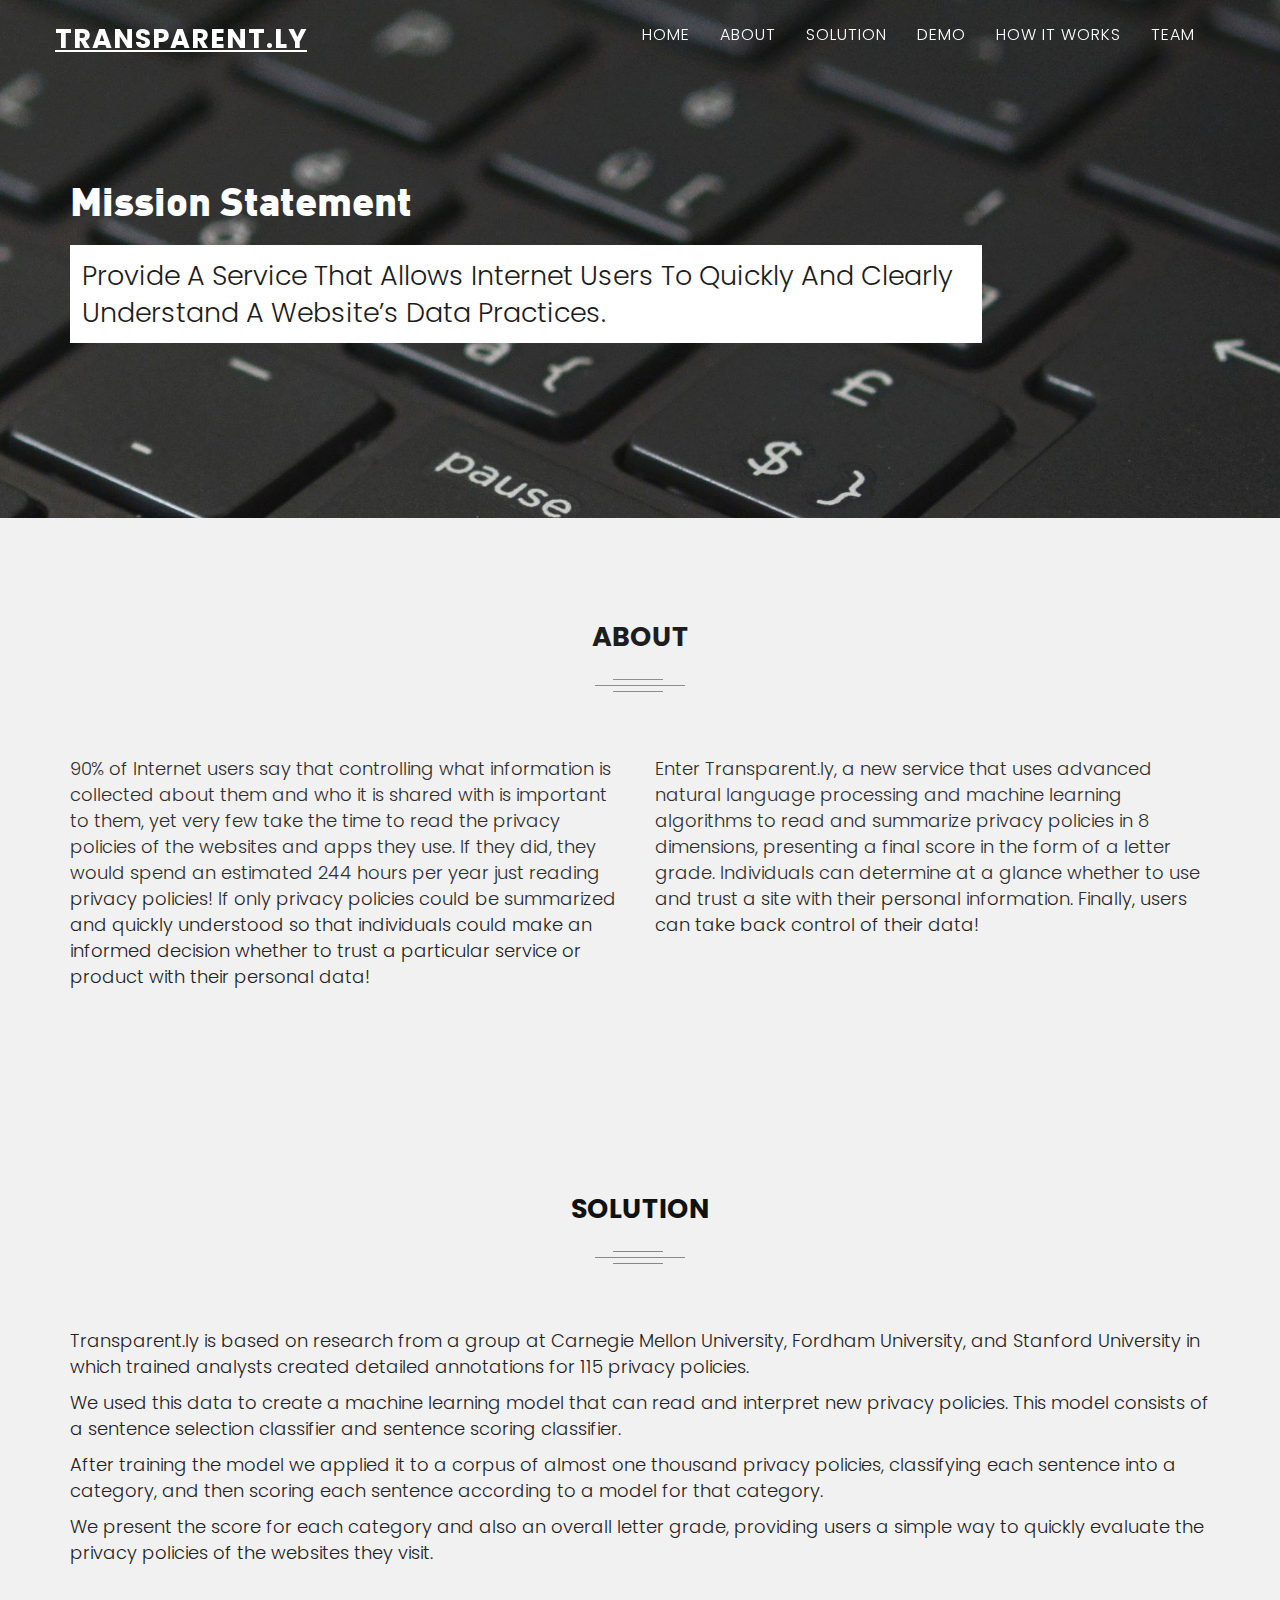
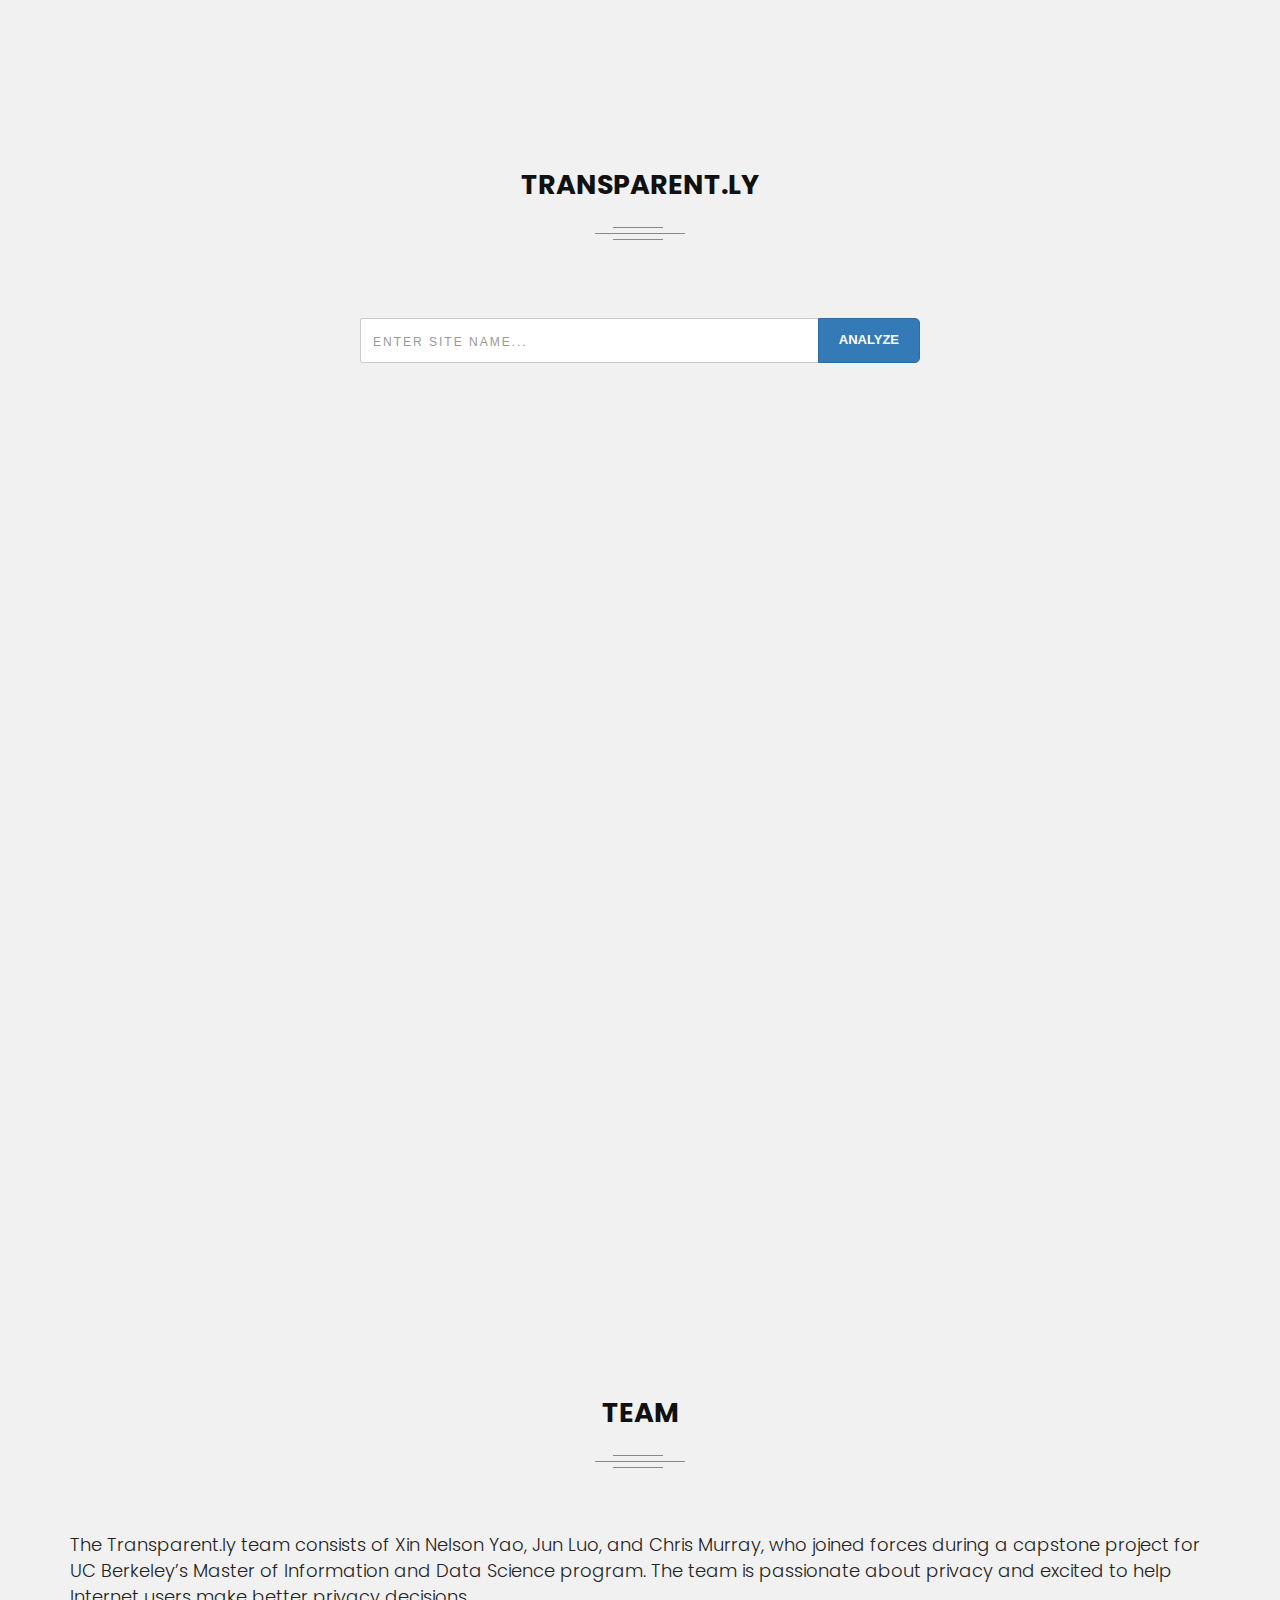
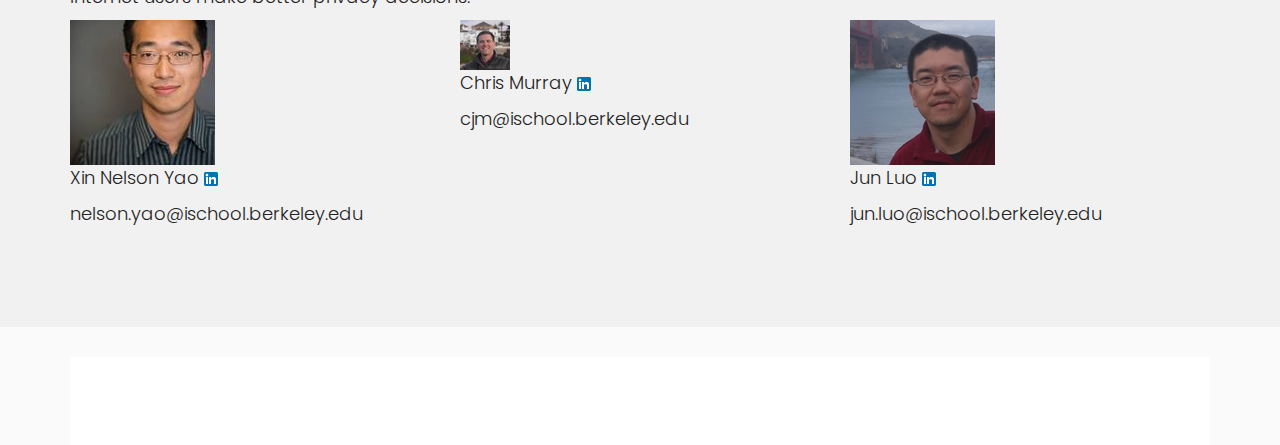
<file: Web/index.html>
<!DOCTYPE html>
<html lang="en">

<head>
    <meta charset="utf-8">
    <meta http-equiv="X-UA-Compatible" content="IE=edge">
    <meta name="viewport" content="width=device-width, initial-scale=1">
    <meta name="description" content="">
    <meta name="author" content="">
    <title>Transparent.ly</title>

    <link rel="icon" type="image/png" href="images/doc.png">
    <!-- MAIN CSS FILES===================================
    ======================================================= -->
    <!-- Bootstrap Core CSS -->
    <link rel="stylesheet" href="css/bootstrap.min.css">
    <link rel="stylesheet" href="css/jquery-ui.min.css">

    <!-- Scorecard CSS -->
    <link rel="stylesheet" href="css/ReviewScoring.css">
    <link rel="stylesheet" href="css/Common.css">
    <link rel="stylesheet" href="css/capstone.css">

    <!-- Layout and nav CSS -->
    <link rel="stylesheet" href="css/animate.css">
    <link rel="stylesheet" href="css/magnific-popup.css">
    <link rel="stylesheet" href="css/font-awesome.min.css">
    <link rel="stylesheet" href="css/line-icons.min.css">
    <link rel="stylesheet" href="css/theme.css">
    <link rel="stylesheet" href="css/responsive.css">


    <!-- HTML5 Shim and Respond.js IE8 support of HTML5 elements and media queries -->
    <!-- WARNING: Respond.js doesn't work if you view the page via file:// -->
    <!--[if lt IE 9]>
    <script src="https://oss.maxcdn.com/libs/html5shiv/3.7.0/html5shiv.js"></script>
    <script src="https://oss.maxcdn.com/libs/respond.js/1.4.2/respond.min.js"></script>
    <![endif]-->
</head>

<body id="page-top" data-spy="scroll" data-target=".navbar-fixed-top" class="light noTouch">

<!-- Navigation -->
<nav class="navbar navbar-custom navbar-fixed-top navbar-main">
    <div class="container">
        <div class="navbar-header">
            <button type="button" class="navbar-toggle" data-toggle="collapse" data-target=".navbar-main-collapse"><i
                    class="fa fa-bars"></i></button>
            <a class="navbar-brand page-scroll" href="#page-top">
                <!--<img src="images/keyboard.jpeg" alt="" class="img-responsive">-->
                <h2 style="color: #fff; text-decoration: underline">TRANSPARENT.LY</h2>
            </a>
        </div>
        <!-- Collect the nav links, forms, and other content for toggling -->
        <div class="collapse navbar-collapse navbar-right navbar-main-collapse">
            <ul class="nav navbar-nav">
                <li class="page-scroll"><a href="#common-intro" class="page-scroll">Home</a></li>
                <li><a class="page-scroll" href="#section-profile">About</a></li>
                <li><a class="page-scroll" href="#section-profile-solution">Solution</a></li>
                <li><a class="page-scroll" href="#demo">Demo</a></li>
                <li><a class="page-scroll" href="solution.html#section-profile-solution">How it works</a></li>
                <li><a class="page-scroll" href="#section-team">Team</a></li>
            </ul>
        </div>
        <!-- /.navbar-collapse -->
    </div>
    <!-- /.container -->
</nav>
<!-- navbar end -->

<!-- section -banner -->
<div id="common-intro" class="profile-bg">
    <div class="parallx-overlay white"></div>
    <div class="container">
        <div class="row">
            <div class="col-md-12">
                <div class="intro-caption">
                    <h1>Mission Statement</h1>
                    <h2>Provide a service that allows Internet users to quickly and clearly understand a website’s data
                        practices.
                    </h2>
                </div>
            </div>
        </div>
        <!-- row end -->
    </div>
    <!-- container end -->
</div>
<!-- section banner end -->


<!-- section features start -->
<section id="section-profile" class="section-padding ">
    <div class="top-hosting">
        <div class="container">
            <div class="row">
                <div class="col-md-12">
                    <div class="section-heading">
                        <h2>About</h2>
                        <div class="sec-line"></div>
                    </div>
                </div>
            </div>
            <div class="row">
                <div class="col-md-6">
                    <p>90% of Internet users say that controlling what information is collected about them and who it is
                        shared with is important to them, yet very few take the time to read the privacy policies of the
                        websites and apps they use. If they did, they would spend an estimated 244 hours per year just
                        reading privacy policies! If only privacy policies could be summarized and quickly understood so
                        that individuals could make an informed decision whether to trust a particular service or
                        product with their personal data!
                    </p>
                </div>

                <div class="col-md-6">
                    <p> Enter Transparent.ly, a new service that uses advanced natural language processing and machine
                        learning algorithms to read and summarize privacy policies in 8 dimensions, presenting a final
                        score in the form of a letter grade. Individuals can determine at a glance whether to use and
                        trust a site with their personal information. Finally, users can take back control of their
                        data!
                    </p>
                </div>
            </div>
        </div>
    </div>
    <!-- container end -->
</section>
<!-- section features end -->

<!--  section services start -->
<section id="section-profile-solution" class="section-padding overlay2">
    <div class="service-bg">
        <div class="container">
            <div class="row">
                <div class="col-md-12">
                    <div class="section-heading">
                        <h2>Solution</h2>
                        <div class="sec-line"></div>
                    </div>
                </div>
            </div>


            <div class="row">
                <div class="col-md-12">
                    <p>
                        Transparent.ly is based on research from a group at Carnegie Mellon University, Fordham
                        University, and Stanford University in which trained analysts created detailed annotations for
                        115 privacy policies.
                    </p>

                    <p>
                        We used this data to create a machine learning model that can read and interpret new privacy
                        policies. This model consists of a sentence selection classifier and sentence scoring
                        classifier.
                    </p>

                    <p>
                        After training the model we applied it to a corpus of almost one thousand privacy policies,
                        classifying each sentence into a category, and then scoring each sentence according to a model
                        for that category.
                    </p>
                    <p>
                        We present the score for each category and also an overall letter grade, providing users a
                        simple way to quickly evaluate the privacy policies of the websites they visit.
                    </p>
                </div>


            </div>


        </div>
    </div>
    <!--  container end -->
</section>
<!--  section services end -->

<!-- section portfolio start -->
<div id="demo" class="work content-section bg-grey section-padding">
    <div class="container">
        <div class="row">
            <div class="col-md-12">
                <div class="section-heading">
                    <h2>Transparent.ly</h2>
                    <div class="sec-line"></div>
                </div>
            </div>
        </div>
        <!-- .row -->
        <div class="row" style="height: 900px">
            <div class="col-md-12" id="demo-search">
                <div id="mainContent" class="mainContent">
                    <div class="scoringWidget regularScoringWidget">
                        <form>
                            <!--<input type="text" id="url" style="width:480px;" placeholder="Enter URL here" class="form-control">-->
                            <!--<button type="button" id="go" class="btn btn-outline-primary">Analyze</button>-->

                            <div class="input-group">
                                <input type="text" id="url" class="form-control" placeholder="Enter site name...">
                                <span class="input-group-btn">
                                    <button id="analyze" class="btn btn-primary" type="button">Analyze</button>
                                </span>
                            </div>
                        </form>
                    </div>
                    <div class="scoringWidget regularScoringWidget" id="scoringWidget">
                        <div class="scoringWidgetHeader">
                            <div class="left">
                                <div class="right">
                                    <div class="content">
                                        <table cellspacing="0" cellpadding="0" border="0"
                                               class="regularScoringWidgetHeaderContent">
                                            <tbody>
                                            <tr>
                                                <td class="titleContainer">
                                                    <div class="title">
                                                        <div class="productName">Privacy Policy Score</div>

                                                    </div>
                                                </td>
                                                <td class="compareToggleButtonContainer">
                                                    &nbsp;
                                                </td>
                                            </tr>
                                            </tbody>
                                        </table>
                                    </div>
                                </div>
                            </div>
                        </div>
                        <table cellspacing="0" cellpadding="0" border="0" class="scoringPane">
                            <tbody>
                            <tr class="variables">
                                <td class="left">
                                    <div class="labels">
                                    </div>
                                </td>
                                <td class="right">
                                    <div class="scaleAndBars">
                                        <div class="scale"><span class="labelPoor"></span><span
                                                class="labelExcellent"></span></div>
                                        <div class="bars">
                                        </div>
                                    </div>
                                </td>
                            </tr>
                            <tr class="summary">
                                <td colspan="2">
                                    <table cellspacing="0" cellpadding="0" border="0" class="awardAndScore">
                                        <tbody>
                                        <tr class="">
                                            <td class="award">
                                                <div class="overallscore">Overall score</div>
                                            </td>
                                            <td class="score">
                                                <div class="overallScore">
                                                    <div class="box">
                                                        <div class="score"></div>
                                                    </div>
                                                </div>
                                            </td>
                                        </tr>
                                        </tbody>
                                    </table>
                                </td>
                            </tr>
                            </tbody>
                        </table>
                    </div>
                    <div class="scoringWidget regularScoringWidget" id="categoryExplanation">
                    </div>
                </div>
            </div>
            <div class="col-md-12" id="demo-sentences">
                <div>
                    <div id="sentences">
                    </div>
                </div>
            </div>
            <!-- .col-md-12 -->
        </div>
        <!-- .row -->
    </div>
    <!-- .container -->
</div>
<!-- section portfolio end -->


<!-- section contact start -->
<section id="section-team" class="section-padding">
    <div class="container">
        <div class="row">
            <div class="col-md-12">
                <div class="section-heading text-center">
                    <h2>Team </h2>
                    <div class="sec-line"></div>
                </div>
            </div>
        </div>
        <!--  row heading end -->
        <div class="row">
            <div class="col-md-12">
                <p>The Transparent.ly team consists of Xin Nelson Yao, Jun Luo, and Chris Murray, who joined forces
                    during a capstone project for UC Berkeley’s Master of Information and Data Science program. The team
                    is passionate about privacy and excited to help Internet users make better privacy decisions.</p>
            </div>
        </div>
        <div class="row">
            <div class="col-md-4">
                <img src="images/team-nelson.jpg" class="imageProfile">
                <P>Xin Nelson Yao&nbsp;<a href="https://www.linkedin.com/in/nelsonyao" target="_blank"><img
                        src="images/linkedin.png"></a></P>
                <p>nelson.yao@ischool.berkeley.edu</p>
            </div>
            <div class="col-md-4">
                <img src="images/team-chris.jpeg" class="imageProfile">
                <P>Chris Murray&nbsp;<a href="https://www.linkedin.com/in/datasciguy" target="_blank"><img
                        src="images/linkedin.png"></a></P>
                <p>cjm@ischool.berkeley.edu</p>
            </div>
            <div class="col-md-4">
                <img src="images/team-jun.jpg" class="imageProfile">
                <P>Jun Luo&nbsp;<a href="https://www.linkedin.com/in/jun-luo-4b93999a" target="_blank"><img
                        src="images/linkedin.png"></a></P>
                <p>jun.luo@ischool.berkeley.edu</p>
            </div>
        </div>
        <!-- row end -->
    </div>
    <!-- container end -->
</section>
<!-- section contact end -->


<!--  Footer start  -->
<section id="profile-footer">
    <div class="container">
        <div class="row">
            <div class="col-md-12">
                <div class="footer-content text-center">
                    <h4 class="wow fadeInUp">&copy; copyright reserved 2017 Transparent.ly</h4>
                </div>
            </div>
        </div>
        <!-- row end  -->
    </div>
    <!-- container end  -->
</section>
<!--  Footer end  -->


<!-- jQuery is required -->
<script src="js/jquery.min.js"></script>
<!-- Bootstrap Core JavaScript -->
<script src="js/bootstrap.min.js"></script>
<script src="js/jquery-ui.min.js"></script>

<!-- Plugin JavaScript -->
<script src="js/jquery.easing.js"></script>
<script src="js/jquery.magnific-popup.min.js"></script>
<script src="js/imagesloaded.pkgd.min.js"></script>
<script src="js/isotope.pkgd.min.js"></script>
<script src="js/jquery.waypoints.min.js"></script>
<script src="js/wow.min.js"></script>
<script src="js/lz-string.min.js"></script>
<!-- Custom Theme JavaScript -->
<script src="js/theme.js"></script>
<script src="js/scorecard.js"></script>

</body>

</html>
</file>
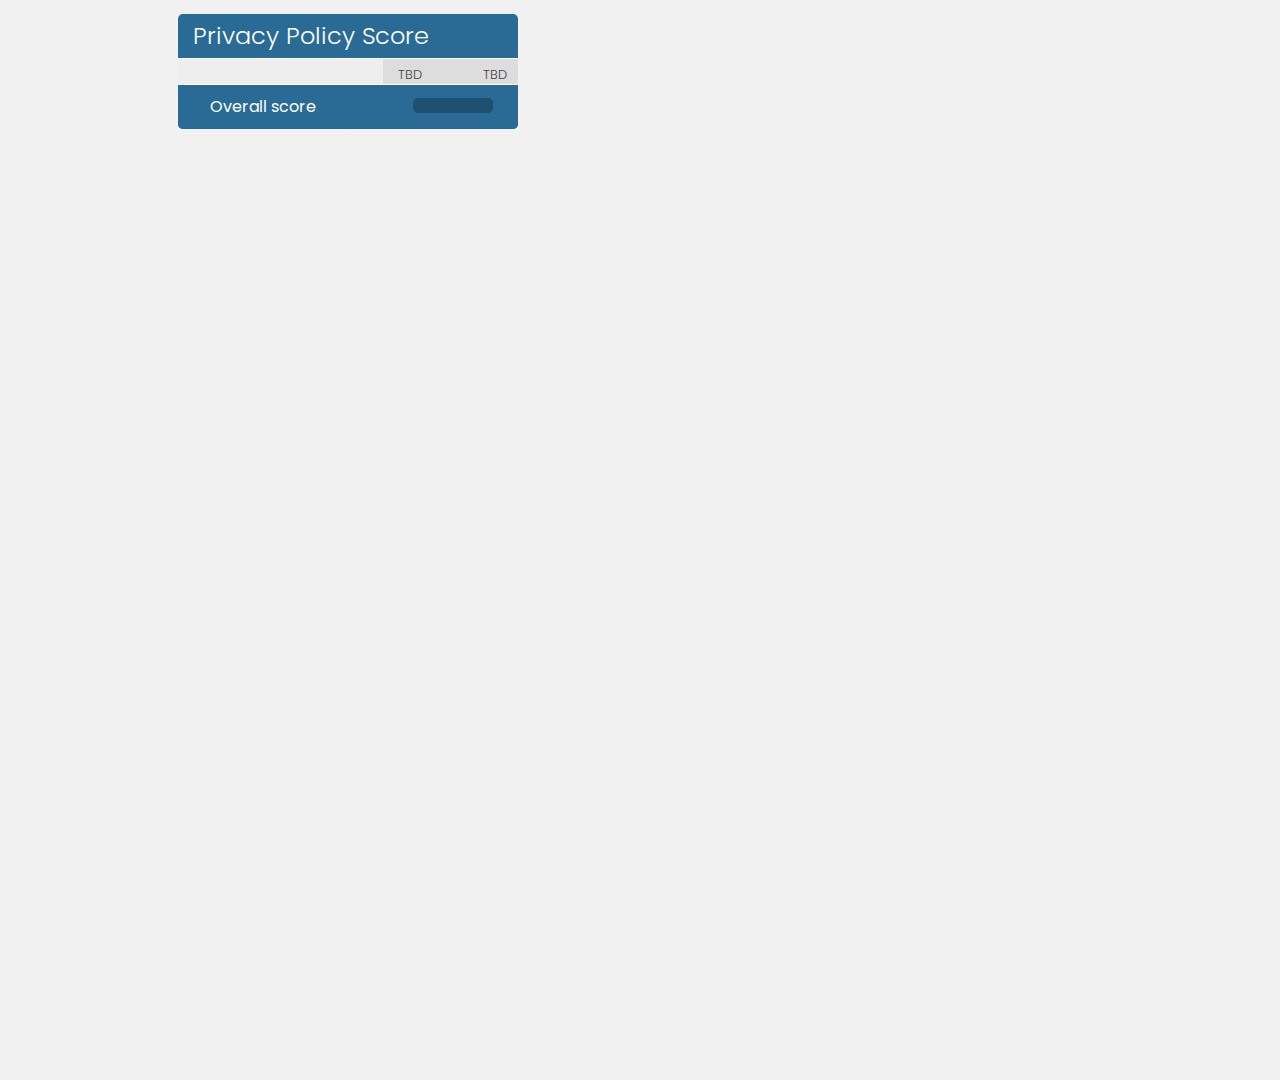
<file: extension/extension.html>
<!doctype html>

<html>
<head>
    <title>Transparent.ly</title>

    <!-- Bootstrap Core CSS -->
    <link rel="stylesheet" href="css/bootstrap.min.css">

    <!-- Scorecard CSS -->
    <link rel="stylesheet" href="css/ReviewScoring.css">
    <link rel="stylesheet" href="css/Common.css">
    <link rel="stylesheet" href="css/capstone.css">

    <!-- Layout and nav CSS -->
    <link rel="stylesheet" href="css/magnific-popup.css">
    <link rel="stylesheet" href="css/theme.css">
    <link rel="stylesheet" href="css/responsive.css">

    <!--
      - JavaScript and HTML must be in separate files: see our Content Security
      - Policy documentation[1] for details and explanation.
      -
      - [1]: https://developer.chrome.com/extensions/contentSecurityPolicy
     -->

</head>

<body class="light noTouch">

<!--<div id="status"></div>-->

<div class="container">

    <div class="row">
        <div class="col-md-6">
            <div id="mainContent" class="mainContent">

                <div class="scoringWidget regularScoringWidget" id="scoringWidget">

                    <div class="scoringWidgetHeader">
                        <div class="left">
                            <div class="right">
                                <div class="content">
                                    <table cellspacing="0" cellpadding="0" border="0"
                                           class="regularScoringWidgetHeaderContent">
                                        <tbody>
                                        <tr>
                                            <td class="titleContainer">
                                                <div class="title">
                                                    <div class="productName">Privacy Policy Score</div>

                                                </div>
                                            </td>
                                            <td class="compareToggleButtonContainer">
                                                &nbsp;
                                            </td>
                                        </tr>
                                        </tbody>
                                    </table>
                                </div>
                            </div>
                        </div>
                    </div>
                    <table cellspacing="0" cellpadding="0" border="0" class="scoringPane">
                        <tbody>
                        <tr class="variables">
                            <td class="left">
                                <div class="labels">
                                </div>
                            </td>
                            <td class="right">
                                <div class="scaleAndBars">
                                    <div class="scale"><span class="labelPoor">TBD</span><span
                                            class="labelExcellent">TBD</span></div>
                                    <div class="bars">
                                    </div>
                                </div>
                            </td>
                        </tr>
                        <tr class="summary">
                            <td colspan="2">
                                <table cellspacing="0" cellpadding="0" border="0" class="awardAndScore">
                                    <tbody>
                                    <tr class="">
                                        <td class="award">
                                            <div class="overallscore">Overall score</div>
                                        </td>
                                        <td class="score">
                                            <div class="overallScore">
                                                <div class="box">
                                                    <div class="score"></div>
                                                </div>
                                            </div>
                                        </td>
                                    </tr>
                                    </tbody>
                                </table>
                            </td>
                        </tr>
                        </tbody>
                    </table>
                </div>
                <!--<div class="scoringWidget regularScoringWidget" id="categoryExplanation">-->
                <!--</div>-->
            </div>
        </div>

    </div>
    <!-- .row -->
</div>
<!-- .container -->


<!-- jQuery is required -->
<script src="js/jquery.min.js"></script>
<!-- Bootstrap Core JavaScript -->
<script src="js/bootstrap.min.js"></script>

<!-- Custom Theme JavaScript -->
<script src="js/wow.min.js"></script>
<script src="js/jquery.magnific-popup.min.js"></script>
<script src="js/imagesloaded.pkgd.min.js"></script>
<script src="js/isotope.pkgd.min.js"></script>
<!--<script src="js/theme.js"></script>-->
<!--<script src="js/scorecard.js"></script>-->
<script src="js/extension.js"></script>

</body>
</html>
</file>
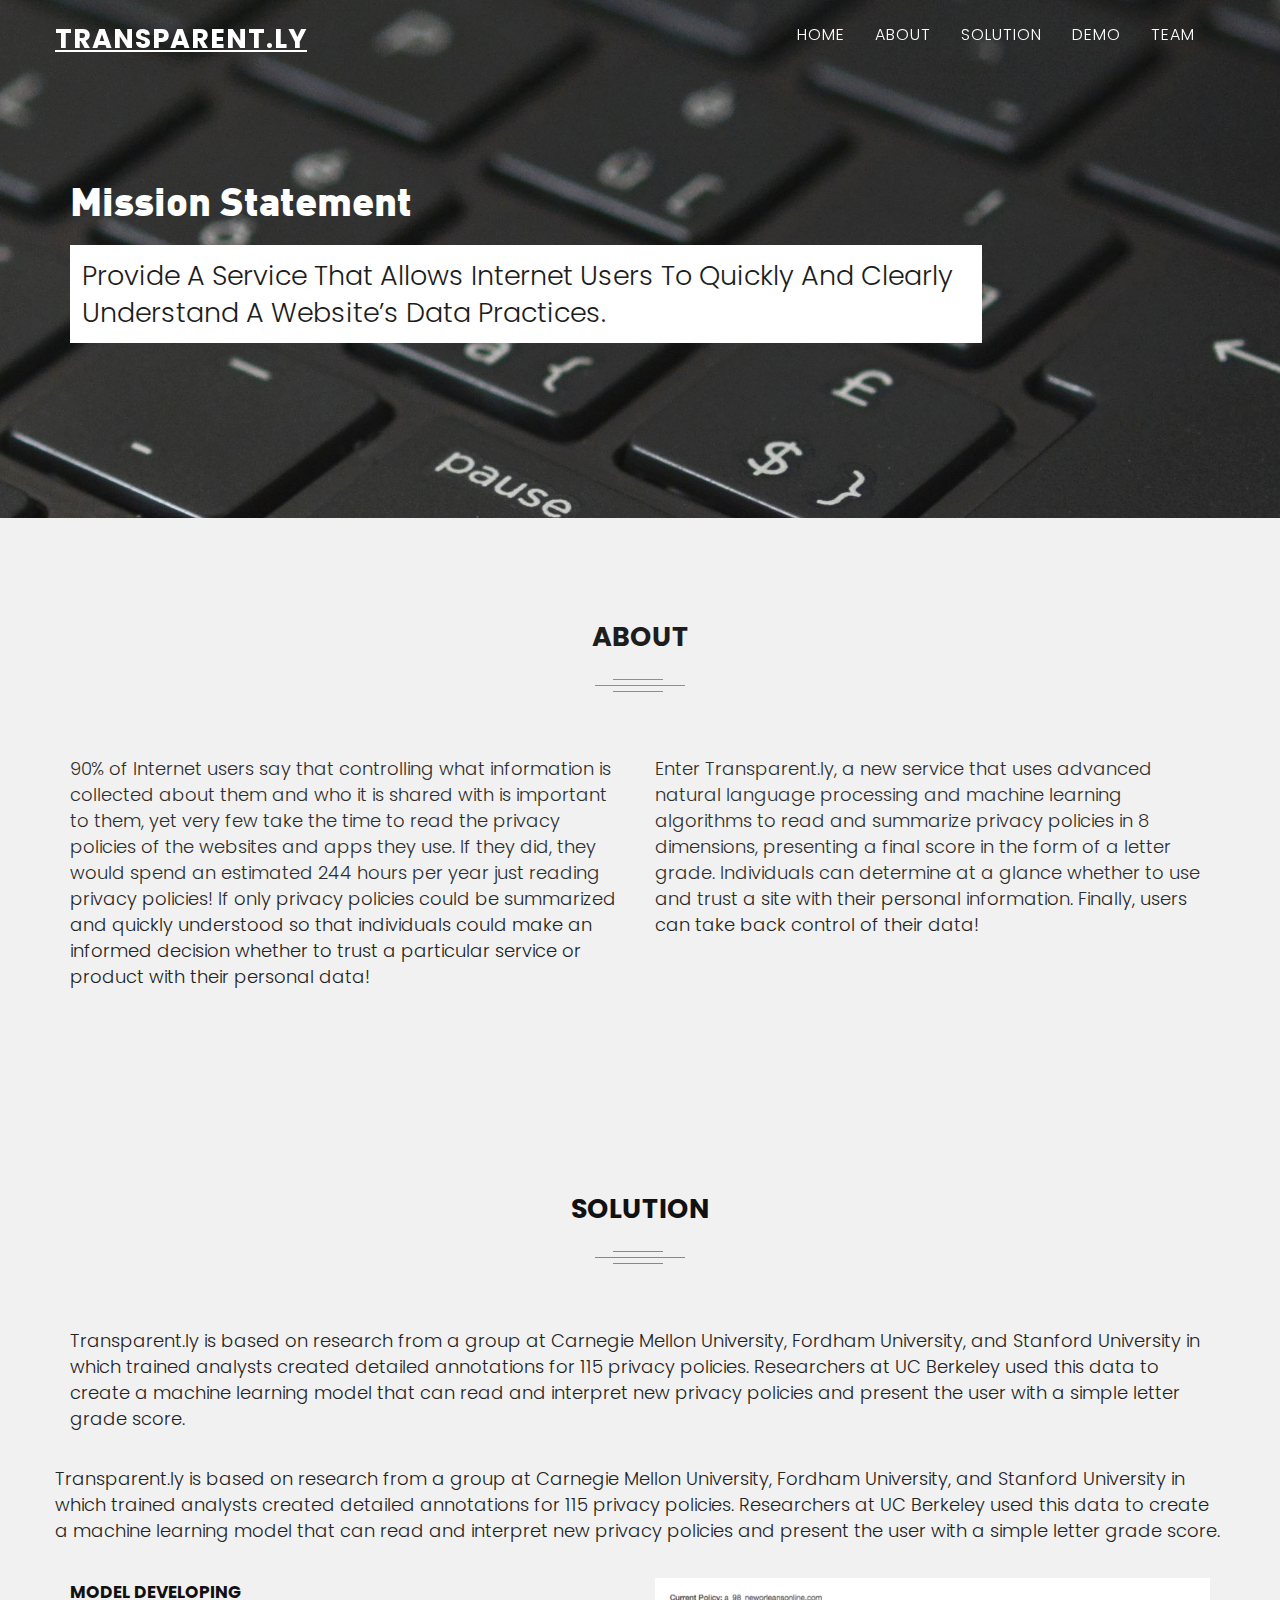
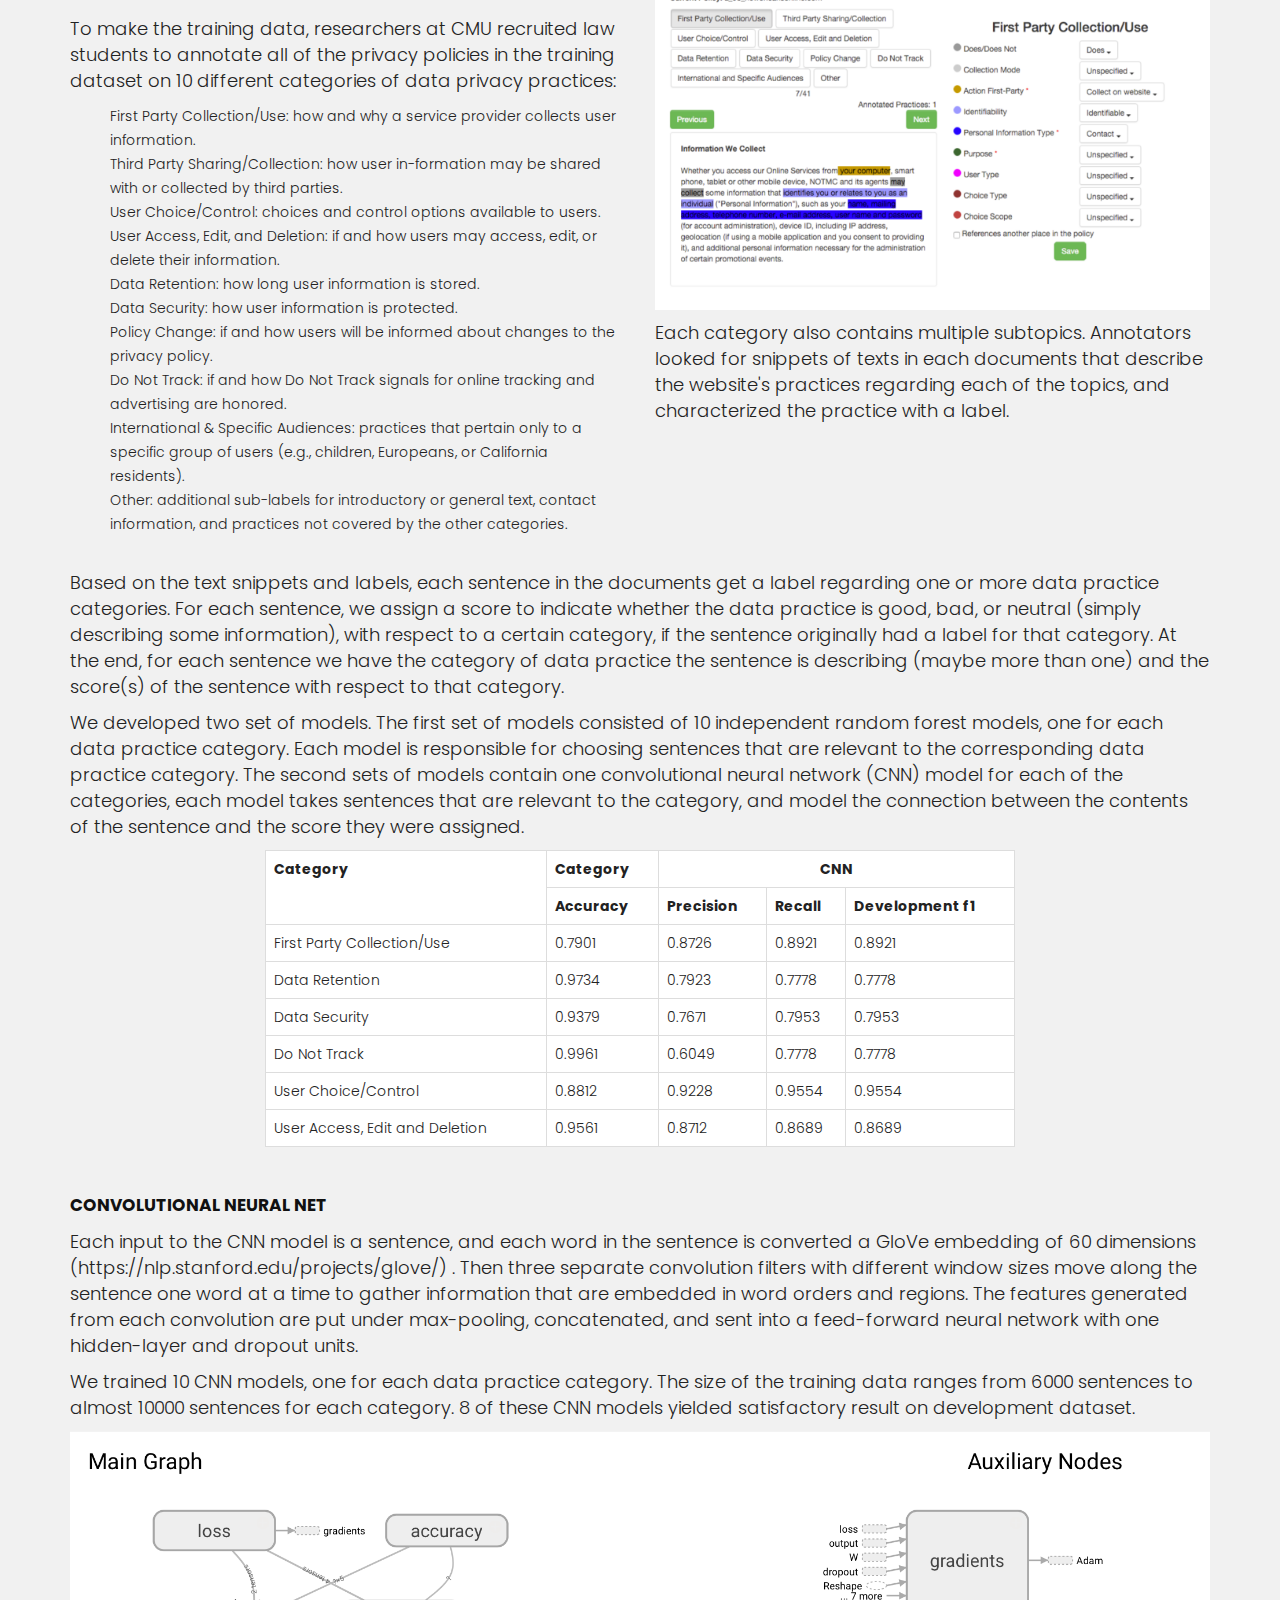
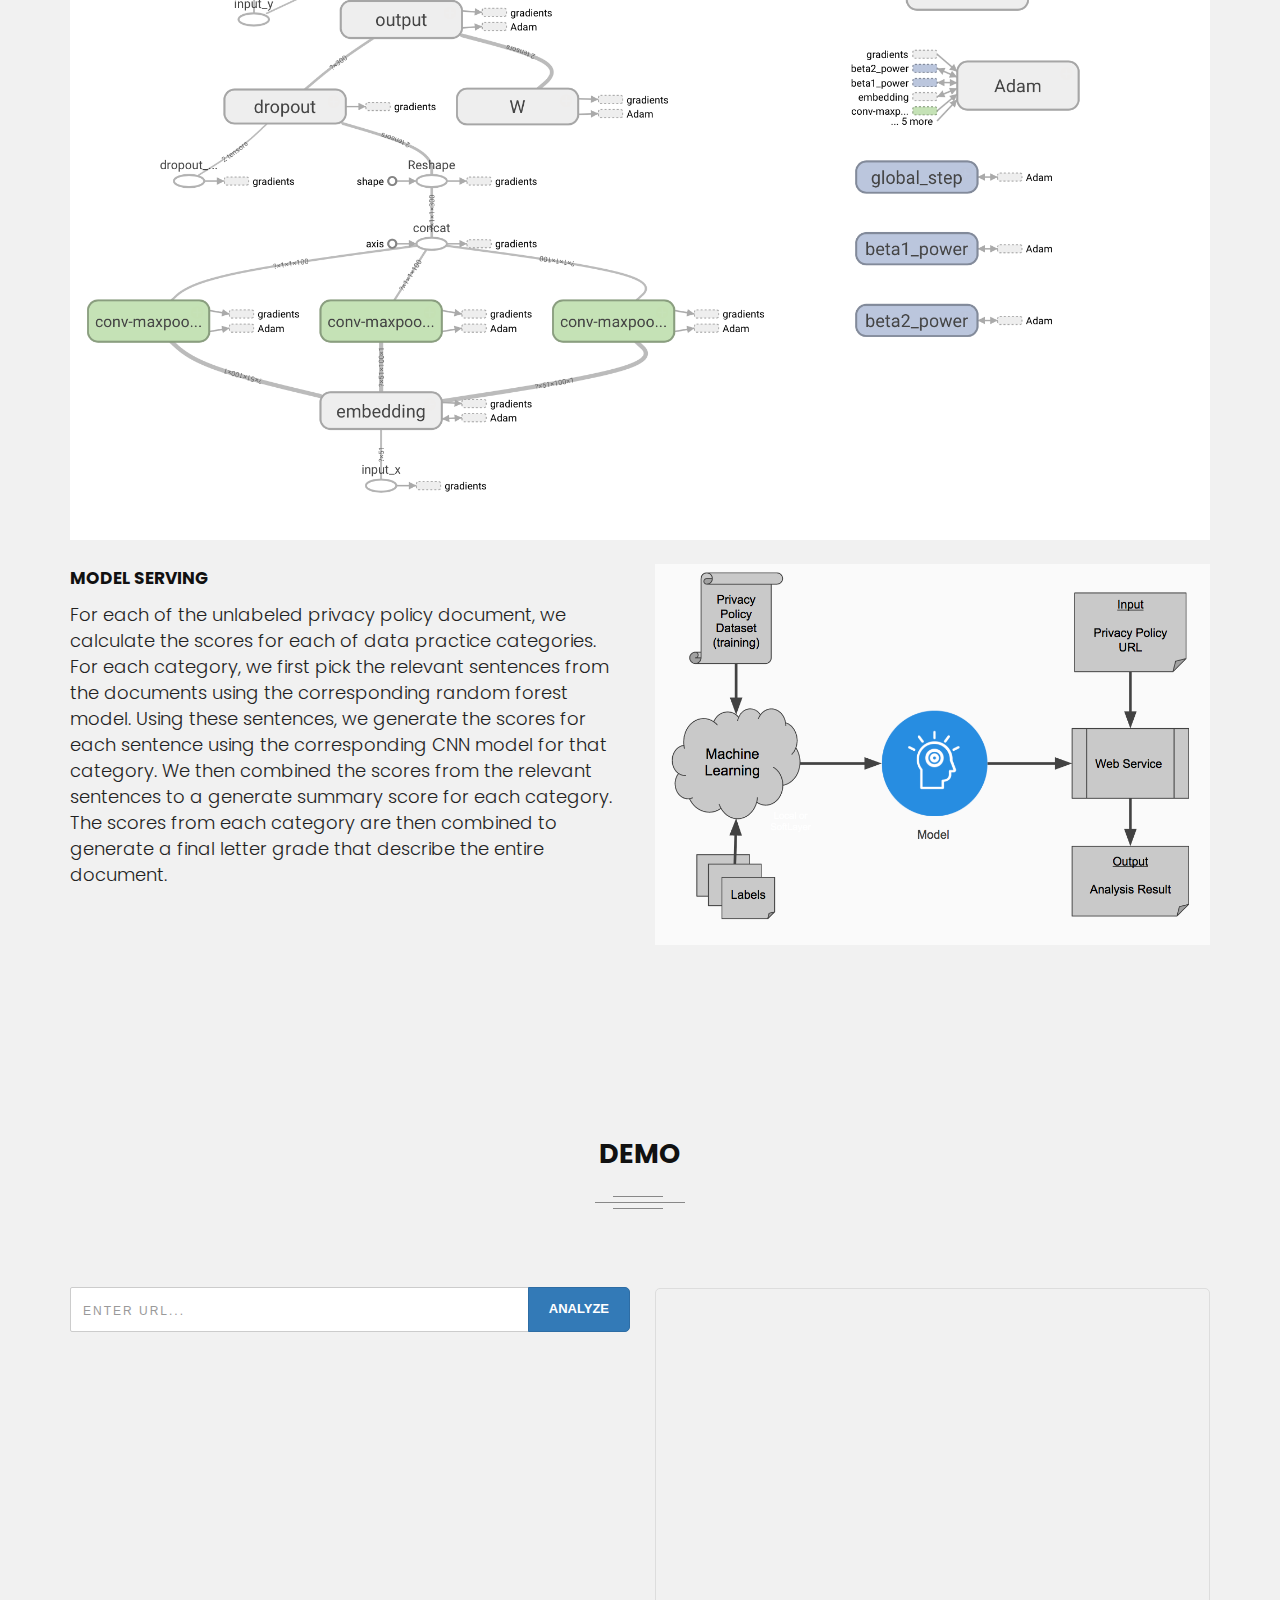
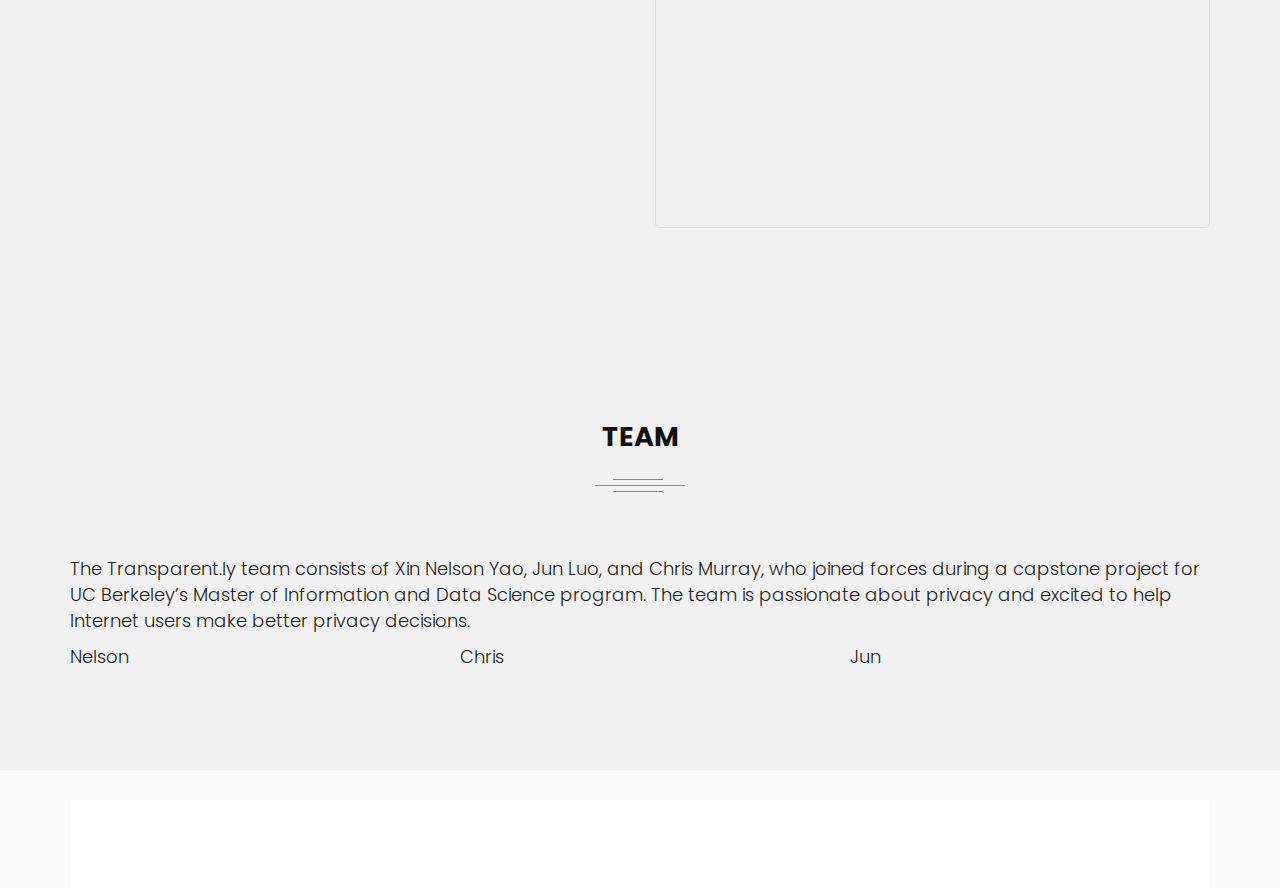
<file: Web/index2.html>
<!DOCTYPE html>
<html lang="en">

<head>
    <meta charset="utf-8">
    <meta http-equiv="X-UA-Compatible" content="IE=edge">
    <meta name="viewport" content="width=device-width, initial-scale=1">
    <meta name="description" content="">
    <meta name="author" content="">
    <title>MIDS 210 - Capstone - Transparently</title>
    <!-- MAIN CSS FILES===================================
    ======================================================= -->
    <!-- Bootstrap Core CSS -->
    <link rel="stylesheet" href="css/bootstrap.min.css">

    <!-- Scorecard CSS -->
    <link rel="stylesheet" href="css/ReviewScoring.css">
    <link rel="stylesheet" href="css/Common.css">
    <link rel="stylesheet" href="css/capstone.css">

    <!-- Layout and nav CSS -->
    <link rel="stylesheet" href="css/animate.css">
    <link rel="stylesheet" href="css/magnific-popup.css">
    <link rel="stylesheet" href="css/font-awesome.min.css">
    <link rel="stylesheet" href="css/line-icons.min.css">
    <link rel="stylesheet" href="css/theme.css">
    <link rel="stylesheet" href="css/responsive.css">


    <!-- HTML5 Shim and Respond.js IE8 support of HTML5 elements and media queries -->
    <!-- WARNING: Respond.js doesn't work if you view the page via file:// -->
    <!--[if lt IE 9]>
    <script src="https://oss.maxcdn.com/libs/html5shiv/3.7.0/html5shiv.js"></script>
    <script src="https://oss.maxcdn.com/libs/respond.js/1.4.2/respond.min.js"></script>
    <![endif]-->
</head>

<body id="page-top" data-spy="scroll" data-target=".navbar-fixed-top" class="light noTouch">

<!-- Navigation -->
<nav class="navbar navbar-custom navbar-fixed-top navbar-main">
    <div class="container">
        <div class="navbar-header">
            <button type="button" class="navbar-toggle" data-toggle="collapse" data-target=".navbar-main-collapse"><i
                    class="fa fa-bars"></i></button>
            <a class="navbar-brand page-scroll" href="#page-top">
                <!--<img src="images/keyboard.jpeg" alt="" class="img-responsive">-->
                <h2 style="color: #fff; text-decoration: underline">TRANSPARENT.LY</h2>
            </a>
        </div>
        <!-- Collect the nav links, forms, and other content for toggling -->
        <div class="collapse navbar-collapse navbar-right navbar-main-collapse">
            <ul class="nav navbar-nav">
                <li class="page-scroll"><a href="#common-intro" class="page-scroll">Home</a></li>
                <li><a class="page-scroll" href="#section-profile">About</a></li>
                <li><a class="page-scroll" href="#section-profile-solution">Solution</a></li>
                <li><a class="page-scroll" href="#demo">Demo</a></li>
                <!--<li><a class="page-scroll" href="#section-pricing">pricing</a></li>-->
                <li><a class="page-scroll" href="#section-team">Team</a></li>
            </ul>
        </div>
        <!-- /.navbar-collapse -->
    </div>
    <!-- /.container -->
</nav>
<!-- navbar end -->

<!-- section -banner -->
<div id="common-intro" class="profile-bg">
    <div class="parallx-overlay white"></div>
    <div class="container">
        <div class="row">
            <div class="col-md-12">
                <div class="intro-caption">
                    <h1>Mission Statement</h1>
                    <h2>Provide a service that allows Internet users to quickly and clearly understand a website’s data
                        practices.</h2>
                </div>
            </div>
        </div>
        <!-- row end -->
    </div>
    <!-- container end -->
</div>
<!-- section banner end -->


<!-- section features start -->
<section id="section-profile" class="section-padding ">
    <div class="top-hosting">
        <div class="container">
            <div class="row">
                <div class="col-md-12">
                    <div class="section-heading">
                        <h2>About</h2>
                        <div class="sec-line"></div>
                    </div>
                </div>
            </div>
            <div class="row">
                <div class="col-md-6">
                    <p>90% of Internet users say that controlling what information is collected about them and who it is
                        shared with is important to them, yet very few take the time to read the privacy policies of the
                        websites and apps they use. If they did, they would spend an estimated 244 hours per year just
                        reading privacy policies! If only privacy policies could be summarized and quickly understood so
                        that individuals could make an informed decision whether to trust a particular service or
                        product with their personal data!
                    </p>
                </div>

                <div class="col-md-6">
                    <p> Enter Transparent.ly, a new service that uses advanced natural language processing and machine
                        learning algorithms to read and summarize privacy policies in 8 dimensions, presenting a final
                        score in the form of a letter grade. Individuals can determine at a glance whether to use and
                        trust a site with their personal information. Finally, users can take back control of their
                        data!
                    </p>
                </div>
            </div>
        </div>
    </div>
    <!-- container end -->
</section>
<!-- section features end -->

<!--  section services start -->
<section id="section-profile-solution" class="section-padding overlay2">
    <div class="service-bg">
        <div class="container">
            <div class="row">
                <div class="col-md-12">
                    <div class="section-heading">
                        <h2>Solution</h2>
                        <div class="sec-line"></div>
                    </div>
                </div>
            </div>

            <div class="row">
                <div class="col-md-12">
                    <p> Transparent.ly is based on research from a group at Carnegie Mellon University, Fordham
                        University, and Stanford University in which trained analysts created detailed annotations for
                        115 privacy policies. Researchers at UC Berkeley used this data to create a machine learning
                        model that can read and interpret new privacy policies and present the user with a simple letter
                        grade score.
                    </p>
                </div>
            </div>
            <br>

            <div class="row">
                <div class="col-md-16">
                    <p> Transparent.ly is based on research from a group at Carnegie Mellon University, Fordham
                        University, and Stanford University in which trained analysts created detailed annotations for
                        115 privacy policies. Researchers at UC Berkeley used this data to create a machine learning
                        model that can read and interpret new privacy policies and present the user with a simple letter
                        grade score.
                    </p>
                </div>
            </div>
            <br>

            <div class="row">
                <div class="col-md-6">
                    <h4>Model Developing </h4>
                    <p>To make the training data, researchers at CMU recruited law students to annotate all of the
                        privacy policies in the training dataset on 10 different categories of data privacy practices:
                    </p>

                    <ol>
                        <li class="anno">First Party Collection/Use: how and why a service provider collects user
                            information.
                        </li>
                        <li class="anno">Third Party Sharing/Collection: how user in-formation may be shared with or
                            collected by
                            third parties.
                        </li>
                        <li class="anno">User Choice/Control: choices and control options available to users.</li>
                        <li class="anno">User Access, Edit, and Deletion: if and how users may access, edit, or delete
                            their
                            information.
                        </li>
                        <li class="anno">Data Retention: how long user information is stored.</li>
                        <li class="anno">Data Security: how user information is protected.</li>
                        <li class="anno">Policy Change: if and how users will be informed about changes to the privacy
                            policy.
                        </li>
                        <li class="anno">Do Not Track: if and how Do Not Track signals for online tracking and
                            advertising are
                            honored.
                        </li>
                        <li class="anno">International & Specific Audiences: practices that pertain only to a specific
                            group of users
                            (e.g., children, Europeans, or California residents).
                        </li>
                        <li class="anno">Other: additional sub-labels for introductory or general text, contact
                            information, and
                            practices not covered by the other categories.
                        </li>
                    </ol>


                </div>
                <div class="col-md-6">
                    <img src="images/annotation.png" style="padding-bottom: 10px"/>

                    <p>Each category also contains multiple subtopics. Annotators looked for snippets of texts in each
                        documents that describe the website's practices regarding each of the topics, and characterized
                        the practice with a label.
                    </p>
                </div>
            </div>
            <br>

            <div class="row">
                <div class="col-md-12">
                    <p>Based on the text snippets and labels, each sentence in the documents get a label regarding one
                        or more data practice categories. For each sentence, we assign a score to indicate whether the
                        data practice is good, bad, or neutral (simply describing some information), with respect to a
                        certain category, if the sentence originally had a label for that category. At the end, for each
                        sentence we have the category of data practice the sentence is describing (maybe more than one)
                        and the score(s) of the sentence with respect to that category.
                    </p>
                    <p>We developed two set of models. The first set of models consisted of 10 independent random forest
                        models, one for each data practice category. Each model is responsible for choosing sentences
                        that are relevant to the corresponding data practice category. The second sets of models contain
                        one convolutional neural network (CNN) model for each of the categories, each model takes
                        sentences that are relevant to the category, and model the connection between the contents of
                        the sentence and the score they were assigned.
                    </p>
                </div>
                <div class="col-md-2">
                </div>
                <div class="col-md-8">

                    <table class="table table-bordered" style="background-color: #fff">
                        <tr>
                            <th rowspan="2">Category</th>
                            <th>Category</th>
                            <th colspan="3" style="text-align:center;">CNN</th>
                        </tr>
                        <tr>

                            <th>Accuracy</th>
                            <th>Precision</th>
                            <th>Recall</th>
                            <th>Development f1</th>
                        </tr>

                        <tr>
                            <td>First Party Collection/Use</td>
                            <td class="accuracy">0.7901</td>
                            <td class="accuracy">0.8726</td>
                            <td class="accuracy">0.8921</td>
                            <td class="accuracy">0.8921</td>
                        </tr>

                        <tr>
                            <td>Data Retention</td>
                            <td class="accuracy">0.9734</td>
                            <td class="accuracy">0.7923</td>
                            <td class="accuracy">0.7778</td>
                            <td class="accuracy">0.7778</td>
                        </tr>
                        <tr>
                            <td>Data Security</td>
                            <td class="accuracy">0.9379</td>
                            <td class="accuracy">0.7671</td>
                            <td class="accuracy">0.7953</td>
                            <td class="accuracy">0.7953</td>
                        </tr>
                        <tr>
                            <td>Do Not Track</td>
                            <td class="accuracy">0.9961</td>
                            <td class="accuracy">0.6049</td>
                            <td class="accuracy">0.7778</td>
                            <td class="accuracy">0.7778</td>
                        </tr>
                        <tr>
                            <td>User Choice/Control</td>
                            <td class="accuracy">0.8812</td>
                            <td class="accuracy">0.9228</td>
                            <td class="accuracy">0.9554</td>
                            <td class="accuracy">0.9554</td>
                        </tr>
                        <tr>
                            <td>User Access, Edit and Deletion</td>
                            <td class="accuracy">0.9561</td>
                            <td class="accuracy">0.8712</td>
                            <td class="accuracy">0.8689</td>
                            <td class="accuracy">0.8689</td>
                        </tr>

                    </table>
                </div>
                <div class="col-md-2">
                </div>

            </div>
            <br>

            <div class="row">
                <div class="col-md-12">
                    <h4>Convolutional Neural Net </h4>
                    <p>Each input to the CNN model is a sentence, and each word in the sentence is converted a GloVe
                        embedding of 60 dimensions (https://nlp.stanford.edu/projects/glove/) . Then three separate
                        convolution filters with different window sizes move along the sentence one word at a time to
                        gather information that are embedded in word orders and regions. The features generated from
                        each convolution are put under max-pooling, concatenated, and sent into a feed-forward neural
                        network with one hidden-layer and dropout units. </p>
                    <p>We trained 10 CNN models, one for each data practice category. The size of the training data
                        ranges from 6000 sentences to almost 10000 sentences for each category. 8 of these CNN models
                        yielded satisfactory result on development dataset. </p>
                    <img src="images/cnn-graph.png">
                </div>
            </div>
            <br>

            <div class="row">
                <div class="col-md-6">
                    <h4>Model serving</h4>
                    <p>For each of the unlabeled privacy policy document, we calculate the scores for each of data
                        practice categories. For each category, we first pick the relevant sentences from the documents
                        using the corresponding random forest model. Using these sentences, we generate the scores for
                        each sentence using the corresponding CNN model for that category. We then combined the scores
                        from the relevant sentences to a generate summary score for each category. The scores from each
                        category are then combined to generate a final letter grade that describe the entire
                        document. </p>
                </div>
                <div class="col-md-6">
                    <img src="images/solution.png">
                </div>

            </div>


        </div>
    </div>
    <!--  container end -->
</section>
<!--  section services end -->

<!-- section portfolio start -->
<div id="demo" class="work content-section bg-grey section-padding">
    <div class="container">
        <div class="row">
            <div class="col-md-12">
                <div class="section-heading">
                    <h2>Demo</h2>
                    <div class="sec-line"></div>
                </div>
            </div>
        </div>
        <!-- .row -->
        <div class="row">
            <div class="col-md-6">
                <div id="mainContent" class="mainContent">
                    <div class="scoringWidget regularScoringWidget">
                        <form>
                            <!--<input type="text" id="url" style="width:480px;" placeholder="Enter URL here" class="form-control">-->
                            <!--<button type="button" id="go" class="btn btn-outline-primary">Analyze</button>-->

                            <div class="input-group">
                                <input type="text" id="url" class="form-control" placeholder="Enter URL...">
                                <span class="input-group-btn">
                    <button id="analyze" class="btn btn-primary" type="button">Analyze</button>
                </span>
                            </div>
                        </form>
                    </div>
                    <div class="scoringWidget regularScoringWidget" id="scoringWidget">

                        <div class="scoringWidgetHeader">
                            <div class="left">
                                <div class="right">
                                    <div class="content">
                                        <table cellspacing="0" cellpadding="0" border="0"
                                               class="regularScoringWidgetHeaderContent">
                                            <tbody>
                                            <tr>
                                                <td class="titleContainer">
                                                    <div class="title">
                                                        <div class="productName">Privacy Policy Score</div>

                                                    </div>
                                                </td>
                                                <td class="compareToggleButtonContainer">
                                                    &nbsp;
                                                </td>
                                            </tr>
                                            </tbody>
                                        </table>
                                    </div>
                                </div>
                            </div>
                        </div>
                        <table cellspacing="0" cellpadding="0" border="0" class="scoringPane">
                            <tbody>
                            <tr class="variables">
                                <td class="left">
                                    <div class="labels">
                                    </div>
                                </td>
                                <td class="right">
                                    <div class="scaleAndBars">
                                        <div class="scale"><span class="labelPoor">Poor</span><span
                                                class="labelExcellent">Excellent</span></div>
                                        <div class="bars">
                                        </div>
                                    </div>
                                </td>
                            </tr>
                            <tr class="summary">
                                <td colspan="2">
                                    <table cellspacing="0" cellpadding="0" border="0" class="awardAndScore">
                                        <tbody>
                                        <tr class="">
                                            <td class="award">
                                                <div class="label">Overall score</div>
                                            </td>
                                            <td class="score">
                                                <div class="overallScore">
                                                    <div class="box">
                                                        <div class="score"></div>
                                                    </div>
                                                </div>
                                            </td>
                                        </tr>
                                        </tbody>
                                    </table>
                                </td>
                            </tr>
                            </tbody>
                        </table>
                    </div>
                    <div class="scoringWidget regularScoringWidget" id="categoryExplaination"
                         style="padding:10px;background-color:#F1F1F1; color: black;">
                    </div>
                </div>


            </div>
            <div class="col-md-6">
                <div>
                    <div id="sentences"
                         style="margin-top: 15px; overflow-y: auto; height: 540px; background-color: transparent; padding: 10px; border: solid 1px #dddddd; border-radius: 5px;">

                    </div>
                </div>

            </div>
            <!-- .col-md-12 -->
        </div>
        <!-- .row -->
    </div>
    <!-- .container -->
</div>
<!-- section portfolio end -->


<!-- section contact start -->
<section id="section-team" class="section-padding">
    <div class="container">
        <div class="row">
            <div class="col-md-12">
                <div class="section-heading text-center">
                    <h2>Team </h2>
                    <div class="sec-line"></div>
                </div>
            </div>
        </div>
        <!--  row heading end -->
        <div class="row">
            <div class="col-md-12">
                <p>The Transparent.ly team consists of Xin Nelson Yao, Jun Luo, and Chris Murray, who joined forces
                    during a capstone project for UC Berkeley’s Master of Information and Data Science program. The team
                    is passionate about privacy and excited to help Internet users make better privacy decisions.</p>
            </div>
        </div>
        <div class="row">
            <div class="col-md-4">
                <P>Nelson</P>
            </div>
            <div class="col-md-4">
                <P>Chris</P>
            </div>
            <div class="col-md-4">
                <P>Jun</P>
            </div>
        </div>
        <!-- row end -->
    </div>
    <!-- container end -->
</section>
<!-- section contact end -->


<!--  Footer start  -->
<section id="profile-footer">
    <div class="container">
        <div class="row">
            <div class="col-md-12">
                <div class="footer-content text-center">
                    <h4 class="wow fadeInUp">&copy; copyright reserved to Transparent.ly 2017</h4>
                </div>
            </div>
        </div><!-- row end  -->
    </div><!-- container end  -->
</section>
<!--  Footer end  -->


<!-- jQuery is required -->
<script src="js/jquery.min.js"></script>
<!-- Bootstrap Core JavaScript -->
<script src="js/bootstrap.min.js"></script>
<!-- Plugin JavaScript -->
<script src="js/jquery.easing.js"></script>
<script src="js/jquery.magnific-popup.min.js"></script>
<script src="js/imagesloaded.pkgd.min.js"></script>
<script src="js/isotope.pkgd.min.js"></script>
<script src="js/jquery.waypoints.min.js"></script>
<script src="js/wow.min.js"></script>
<script src="js/lz-string.min.js"></script>
<!-- Custom Theme JavaScript -->
<script src="js/theme.js"></script>
<script src="js/scorecard.js"></script>

</body>

</html>
</file>
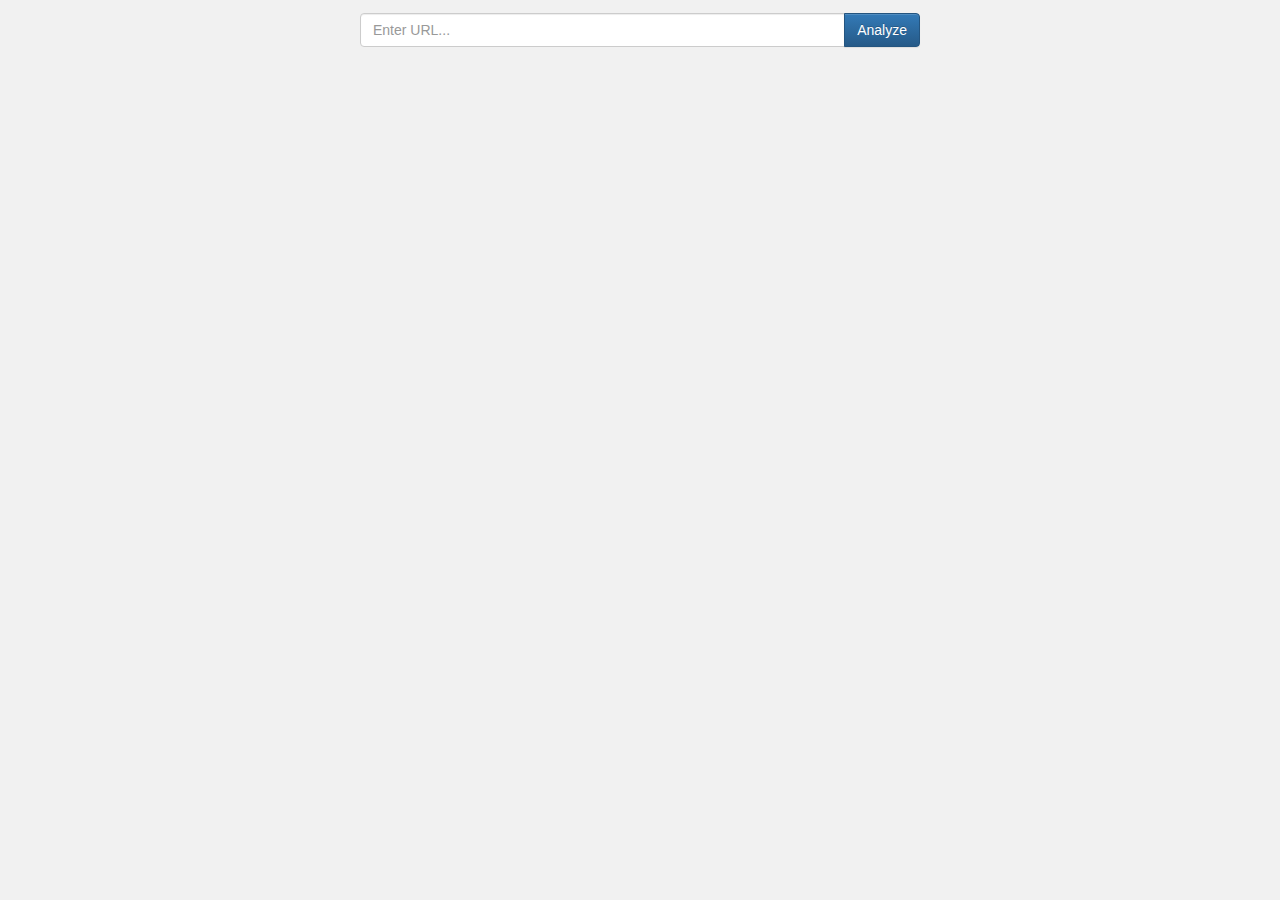
<file: Web/index_search.html>
<!DOCTYPE html>
<html lang="en">
<head>
    <meta charset="UTF-8">
    <title>MIDS W210 - Capstone - Scorecard</title>

    <link rel="stylesheet" href="css/bootstrap.css">
    <link rel="stylesheet" href="css/ReviewScoring.css">
    <link rel="stylesheet" href="css/Common.css">
    <link rel="stylesheet" href="css/bootstrap-theme.css">
</head>

<body class="light noTouch">



<div id="mainContent" class="mainContent">
    <div class="scoringWidget regularScoringWidget">
        <form>
            <!--<input type="text" id="url" style="width:480px;" placeholder="Enter URL here" class="form-control">-->
            <!--<button type="button" id="go" class="btn btn-outline-primary">Analyze</button>-->

            <div class="input-group">
                <input type="text" id="url" class="form-control" placeholder="Enter URL...">
                <span class="input-group-btn">
                    <button id="analyze" class="btn btn-primary" type="button">Analyze</button>
                </span>
            </div>
        </form>
    </div>
    <div class="scoringWidget regularScoringWidget" id="scoringWidget">

        <div class="scoringWidgetHeader">
            <div class="left">
                <div class="right">
                    <div class="content">
                        <table cellspacing="0" cellpadding="0" border="0" class="regularScoringWidgetHeaderContent">
                            <tbody>
                            <tr>
                                <td class="titleContainer">
                                    <div class="title">
                                        <div class="productName">Privacy Policy Score</div>

                                    </div>
                                </td>
                                <td class="compareToggleButtonContainer">
                                    &nbsp;
                                </td>
                            </tr>
                            </tbody>
                        </table>
                    </div>
                </div>
            </div>
        </div>
        <table cellspacing="0" cellpadding="0" border="0" class="scoringPane">
            <tbody>
            <tr class="variables">
                <td class="left">
                    <div class="labels">
                    </div>
                </td>
                <td class="right">
                    <div class="scaleAndBars">
                        <div class="scale"><span class="labelPoor">Poor</span><span
                                class="labelExcellent">Excellent</span></div>
                        <div class="bars">
                        </div>
                    </div>
                </td>
            </tr>
            <tr class="summary">
                <td colspan="2">
                    <table cellspacing="0" cellpadding="0" border="0" class="awardAndScore">
                        <tbody>
                        <tr class="">
                            <td class="award">
                                <div class="label">Overall score</div>
                            </td>
                            <td class="score">
                                <div class="overallScore">
                                    <div class="box">
                                        <div class="score"></div>
                                    </div>
                                </div>
                            </td>
                        </tr>
                        </tbody>
                    </table>
                </td>
            </tr>
            </tbody>
        </table>
    </div>
</div>

<script src="https://ajax.googleapis.com/ajax/libs/jquery/3.2.1/jquery.min.js"></script>
<script src="js/bootstrap.js"></script>
<script src="js/scorecard.js"></script>

</body>
</html>
</file>
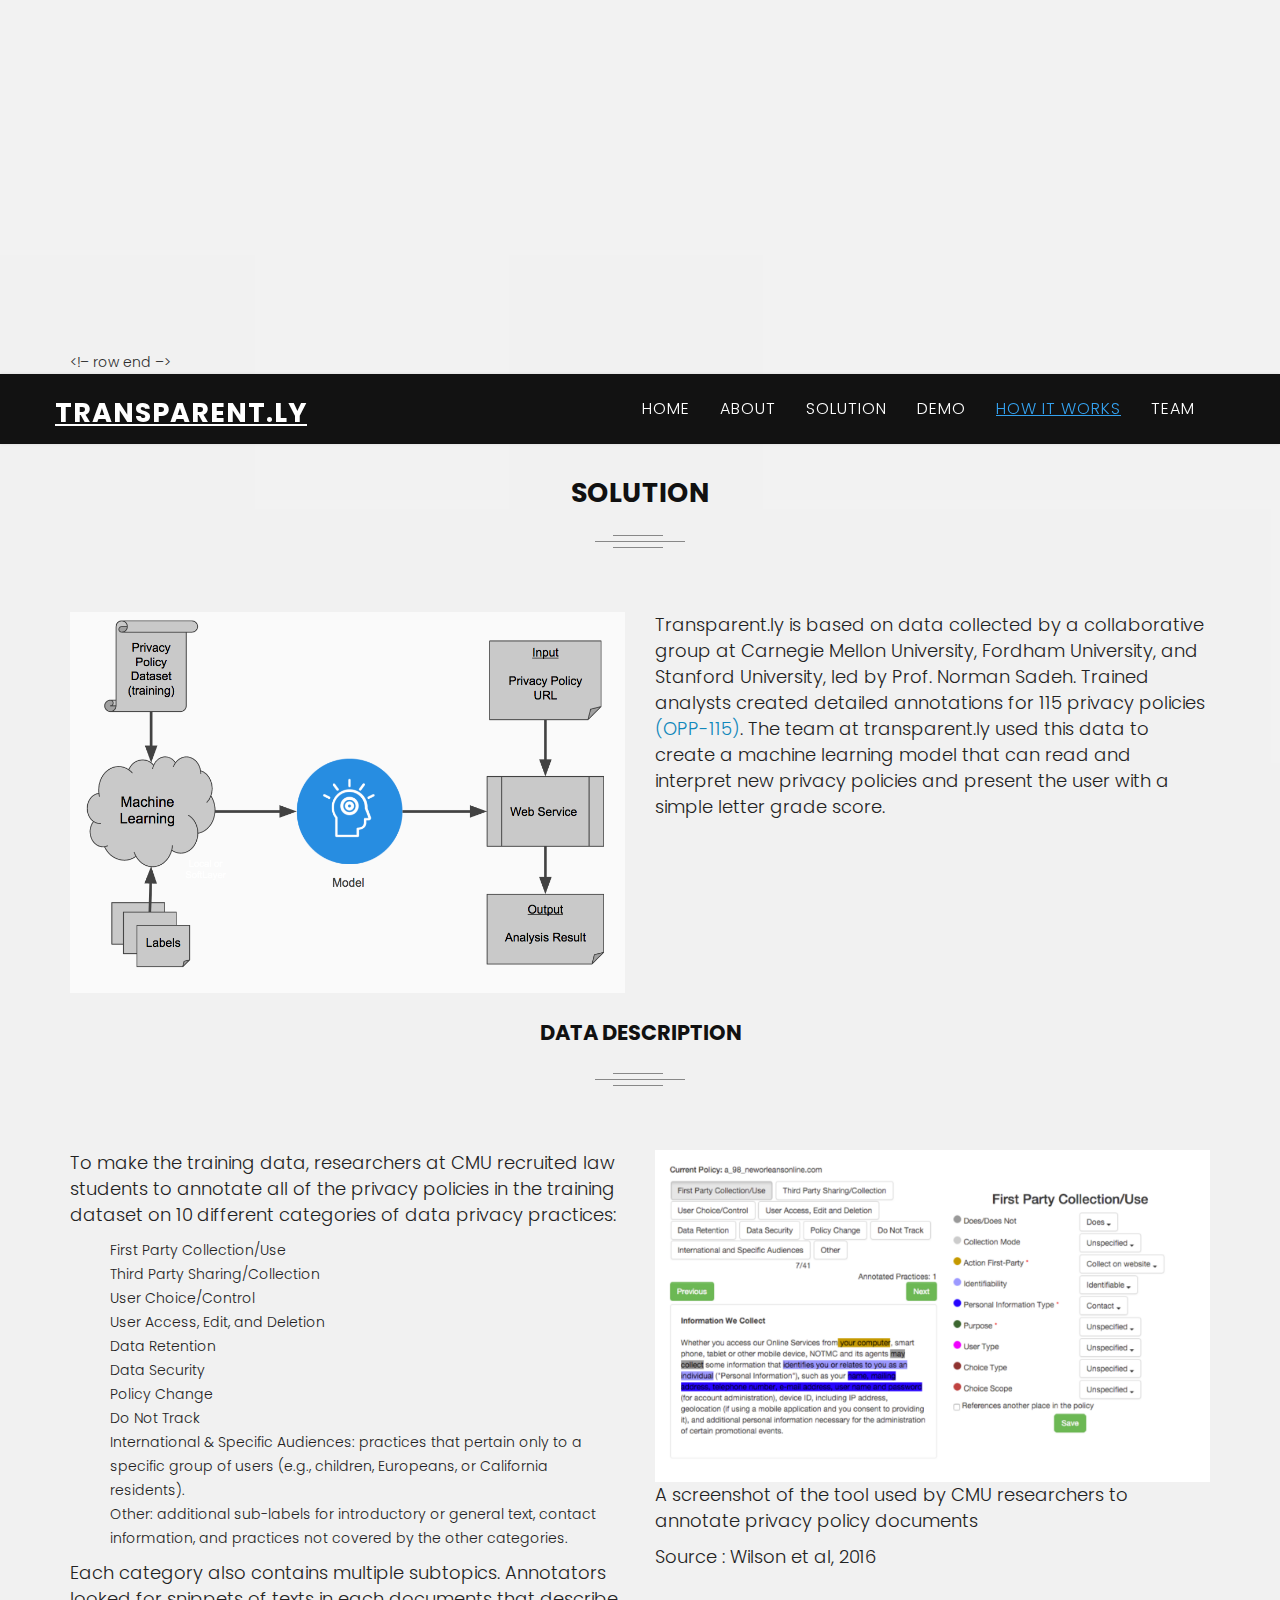
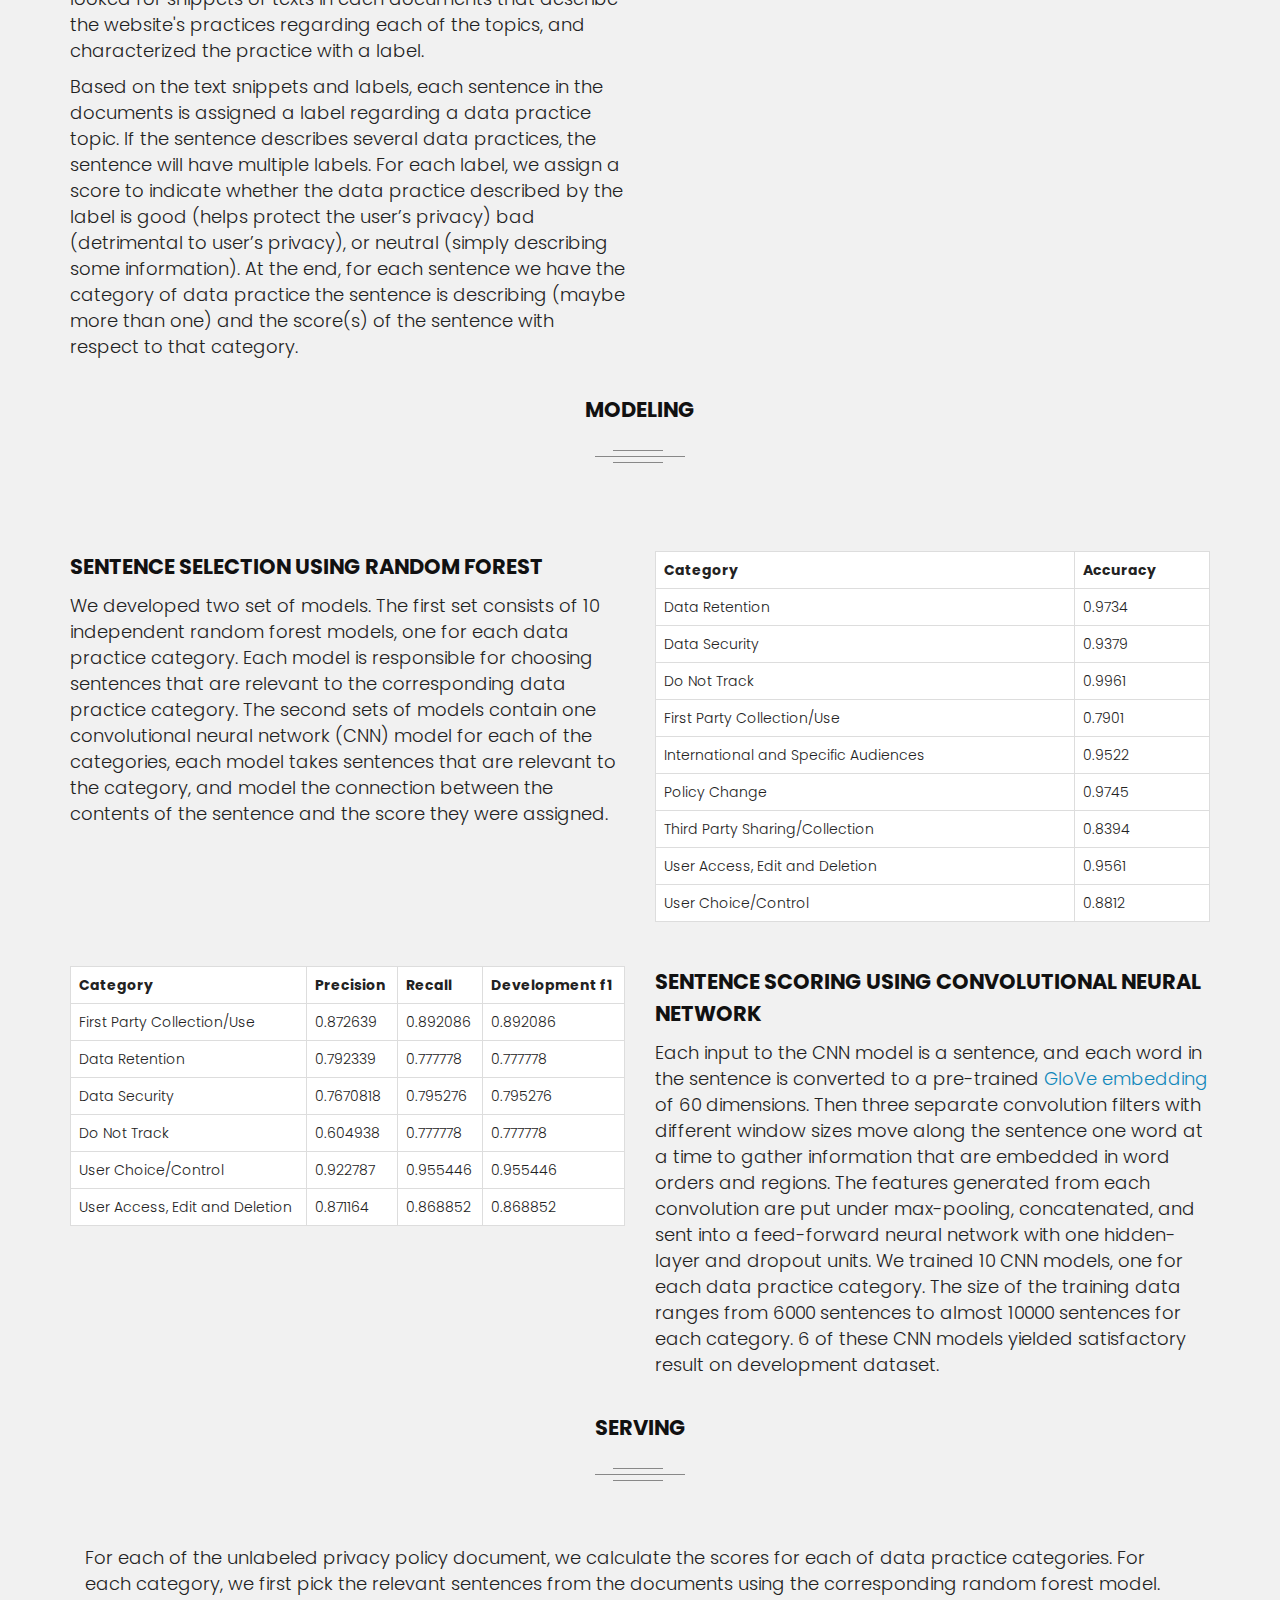
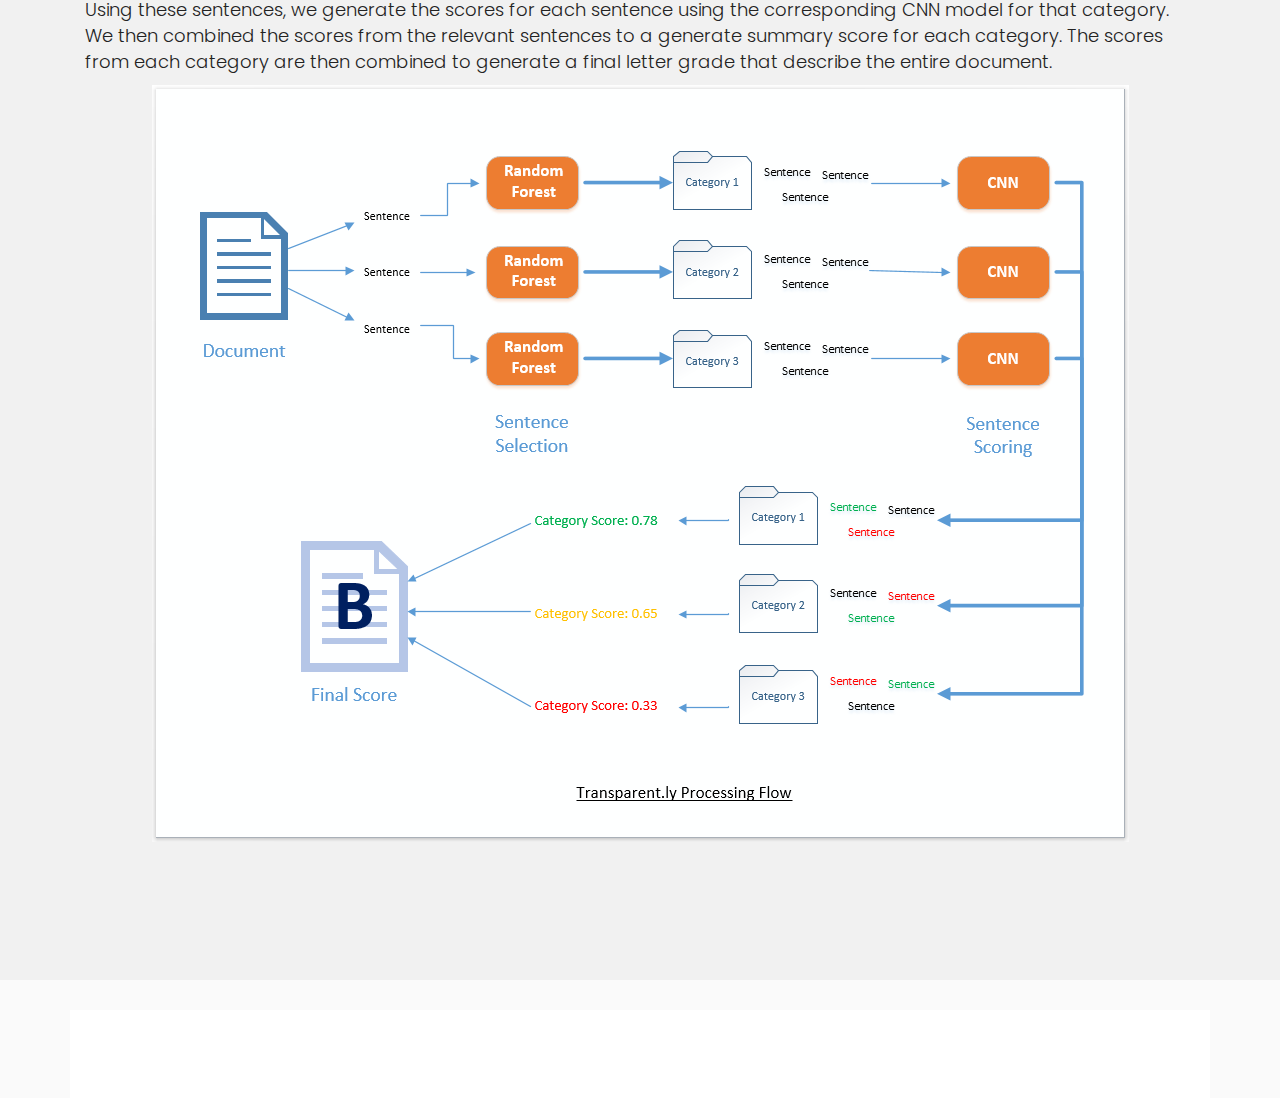
<file: Web/solution.html>
<!DOCTYPE html>
<html lang="en">

<head>
    <meta charset="utf-8">
    <meta http-equiv="X-UA-Compatible" content="IE=edge">
    <meta name="viewport" content="width=device-width, initial-scale=1">
    <meta name="description" content="">
    <meta name="author" content="">
    <title>Transparent.ly</title>
    <link rel="icon" type="image/png" href="images/doc.png">
    <!-- MAIN CSS FILES===================================
    ======================================================= -->
    <!-- Bootstrap Core CSS -->
    <link rel="stylesheet" href="css/bootstrap.min.css">
    <link rel="stylesheet" href="css/jquery-ui.min.css">

    <!-- Scorecard CSS -->
    <!--<link rel="stylesheet" href="css/ReviewScoring.css">-->
    <link rel="stylesheet" href="css/Common.css">
    <link rel="stylesheet" href="css/capstone.css">

    <!-- Layout and nav CSS -->
    <link rel="stylesheet" href="css/animate.css">
    <link rel="stylesheet" href="css/magnific-popup.css">
    <link rel="stylesheet" href="css/font-awesome.min.css">
    <link rel="stylesheet" href="css/line-icons.min.css">
    <link rel="stylesheet" href="css/theme.css">
    <link rel="stylesheet" href="css/responsive.css">


    <!-- HTML5 Shim and Respond.js IE8 support of HTML5 elements and media queries -->
    <!-- WARNING: Respond.js doesn't work if you view the page via file:// -->
    <!--[if lt IE 9]>
    <script src="https://oss.maxcdn.com/libs/html5shiv/3.7.0/html5shiv.js"></script>
    <script src="https://oss.maxcdn.com/libs/respond.js/1.4.2/respond.min.js"></script>
    <![endif]-->
</head>

<body id="page-top" data-spy="scroll" data-target=".navbar-fixed-top" class="light noTouch" onload=' location.href="#section-profile-solution" '>

<!-- Navigation -->
<nav class="navbar navbar-custom navbar-fixed-top navbar-main">
    <div class="container">
        <div class="navbar-header">
            <button type="button" class="navbar-toggle" data-toggle="collapse" data-target=".navbar-main-collapse"><i
                    class="fa fa-bars"></i></button>
            <a class="navbar-brand page-scroll" href="index.html#page-top">
                <!--<img src="images/keyboard.jpeg" alt="" class="img-responsive">-->
                <h2 style="color: #fff; text-decoration: underline">TRANSPARENT.LY</h2>
            </a>
        </div>
        <!-- Collect the nav links, forms, and other content for toggling -->
        <div class="collapse navbar-collapse navbar-right navbar-main-collapse">
            <ul class="nav navbar-nav">
                <li class="page-scroll"><a href="index.html#common-intro" class="page-scroll">Home</a></li>
                <li><a class="page-scroll" href="index.html#section-profile">About</a></li>
                <li><a class="page-scroll" href="index.html#section-profile-solution">Solution</a></li>
                <li><a class="page-scroll" href="index.html#demo">Demo</a></li>
                <li><a class="page-scroll" href="#section-profile-solution">How it works</a></li>
                <li><a class="page-scroll" href="index.html#section-team">Team</a></li>
            </ul>
        </div>
        <!-- /.navbar-collapse -->
    </div>
    <!-- /.container -->
</nav>
<!-- navbar end -->

<!-- section -banner -->
<div id="common-intro" class="profile-bg">
    <div class="parallx-overlay white"></div>
   <div class="container">
        <div class="row">
            <div class="col-md-12">
                <div class="intro-caption">
                </div>
            </div>
        </div>
        &lt;!&ndash; row end &ndash;&gt;
    </div>
    <!-- container end -->
</div>
<!-- section banner end -->



<!--  section services start -->
<section id="section-profile-solution" class="section-padding overlay2">
    <div class="service-bg">
        <div class="container">
            <div class="row">
                <div class="col-md-12">
                    <div class="section-heading">
                        <h2>Solution</h2>
                        <div class="sec-line"></div>
                    </div>
                </div>
            </div>


            <div class="row">
                <div class="col-md-6">
                    <img src="images/solution.png"/>
                </div>


                <div class="col-md-6">
                    <p> Transparent.ly is based on data collected by a collaborative group at Carnegie Mellon
                        University, Fordham University, and Stanford University, led by Prof. Norman Sadeh. Trained
                        analysts created detailed annotations for 115 privacy policies <a
                                href="https://www.usableprivacy.org/data">(OPP-115)</a>. The team at transparent.ly used
                        this data to create a machine learning model that can read and interpret new privacy policies
                        and present the user with a simple letter grade score.
                    </p>
                </div>
            </div>
            <br>
            <!--            Section about data -->
            <div class="row">
                <div class="col-md-12">
                    <div class="section-heading">
                        <h3>Data Description</h3>
                        <div class="sec-line"></div>
                    </div>
                </div>
            </div>


            <div class="row">

                <div class="col-md-6">
                    <p> To make the training data, researchers at CMU recruited law students to annotate all of the
                        privacy policies in the training dataset on 10 different categories of data privacy
                        practices: </p>
                    <ol type="1">
                        <li class="anno">First Party Collection/Use</li>
                        <li class="anno">Third Party Sharing/Collection</li>
                        <li class="anno">User Choice/Control</li>
                        <li class="anno">User Access, Edit, and Deletion</li>
                        <li class="anno">Data Retention</li>
                        <li class="anno">Data Security</li>
                        <li class="anno">Policy Change</li>
                        <li class="anno">Do Not Track</li>
                        <li class="anno">International & Specific Audiences: practices that pertain only to a specific group of users
                            (e.g., children, Europeans, or California residents).
                        </li>
                        <li class="anno">Other: additional sub-labels for introductory or general text, contact information, and
                            practices not covered by the other categories.
                        </li>
                    </ol>
                    <p>Each category also contains multiple subtopics. Annotators looked for snippets of texts in each
                        documents that describe the website's practices regarding each of the topics, and characterized
                        the practice with a label. </p>
                    <p>Based on the text snippets and labels, each sentence in the documents is assigned a label
                        regarding a data practice topic. If the sentence describes several data practices, the sentence
                        will have multiple labels. For each label, we assign a score to indicate whether the data
                        practice described by the label is good (helps protect the user’s privacy) bad (detrimental to
                        user’s privacy), or neutral (simply describing some information). At the end, for each sentence
                        we have the category of data practice the sentence is describing (maybe more than one) and the
                        score(s) of the sentence with respect to that category. </p>
                </div>

                <div class="col-md-6">

                    <img src="images/annotation.png"/>
                    <p> A screenshot of the tool used by CMU researchers to annotate privacy policy documents</p>
                    <p>Source : Wilson et al, 2016 </p>
                </div>

            </div>
            <br>

            <!--            Section about modeling -->
            <div class="row">
                <div class="col-md-12">
                    <div class="section-heading">
                        <h3>Modeling</h3>
                        <div class="sec-line"></div>
                    </div>
                </div>
            </div>
            <br>
            <div class="row">
                <div class="col-md-6">
                    <h3>Sentence Selection using Random Forest </h3>
                    <p>We developed two set of models. The first set consists of 10 independent random forest models,
                        one for each data practice category. Each model is responsible for choosing sentences that are
                        relevant to the corresponding data practice category. The second sets of models contain one
                        convolutional neural network (CNN) model for each of the categories, each model takes sentences
                        that are relevant to the category, and model the connection between the contents of the sentence
                        and the score they were assigned.
                    </p>
                </div>


                <div class="col-md-6">

                    <table class="table table-bordered" style="background-color: #fff">
                        <tr>
                            <th>Category</th>
                            <th>Accuracy</th>
                        </tr>
                        <tr>
                            <td>Data Retention</td>
                            <td>0.9734</td>
                        </tr>
                        <tr>
                            <td>Data Security</td>
                            <td>0.9379</td>
                        </tr>
                        <tr>
                            <td>Do Not Track</td>
                            <td>0.9961</td>
                        </tr>
                        <tr>
                            <td>First Party Collection/Use</td>
                            <td>0.7901</td>
                        </tr>
                        <tr>
                            <td>International and Specific Audiences</td>
                            <td>0.9522</td>
                        </tr>
                        <tr>
                            <td>Policy Change</td>
                            <td>0.9745</td>
                        </tr>
                        <tr>
                            <td>Third Party Sharing/Collection</td>
                            <td>0.8394</td>
                        </tr>
                        <tr>
                            <td>User Access, Edit and Deletion</td>
                            <td>0.9561</td>
                        </tr>
                        <tr>
                            <td>User Choice/Control</td>
                            <td>0.8812</td>
                        </tr>

                    </table>
                </div>
            </div>

            <br>


            <div class="row">

                <div class="col-md-6">

                    <table class="table table-bordered" style="background-color: #fff">
                        <tr>
                            <th>Category</th>
                            <th>Precision</th>
                            <th>Recall</th>
                            <th>Development f1</th>
                        </tr>
                        <tr>
                            <td>First Party Collection/Use</td>
                            <td>0.872639</td>
                            <td>0.892086</td>
                            <td>0.892086</td>
                        </tr>

                        <tr>
                            <td>Data Retention</td>
                            <td>0.792339</td>
                            <td>0.777778</td>
                            <td>0.777778</td>
                        </tr>
                        <tr>
                            <td>Data Security</td>
                            <td>0.7670818</td>
                            <td>0.795276</td>
                            <td>0.795276</td>
                        </tr>
                        <tr>
                            <td>Do Not Track</td>
                            <td>0.604938</td>
                            <td>0.777778</td>
                            <td>0.777778</td>
                        </tr>
                        <tr>
                            <td>User Choice/Control</td>
                            <td>0.922787</td>
                            <td>0.955446</td>
                            <td>0.955446</td>
                        </tr>
                        <tr>
                            <td>User Access, Edit and Deletion</td>
                            <td>0.871164</td>
                            <td>0.868852</td>
                            <td>0.868852</td>
                        </tr>

                    </table>
                </div>


                <div class="col-md-6">
                    <h3>Sentence scoring using Convolutional Neural Network</h3>

                    <p>Each input to the CNN model is a sentence, and each word in the sentence is converted to a
                        pre-trained <a href="https://nlp.stanford.edu/projects/glove/">GloVe embedding</a> of 60
                        dimensions. Then three separate convolution filters with different window sizes move along the
                        sentence one word at a time to gather information that are embedded in word orders and regions.
                        The features generated from each convolution are put under max-pooling, concatenated, and sent
                        into a feed-forward neural network with one hidden-layer and dropout units. We trained 10 CNN
                        models, one for each data practice category. The size of the training data ranges from 6000
                        sentences to almost 10000 sentences for each category. 6 of these CNN models yielded
                        satisfactory result on development dataset. </p>
                </div>

            </div>
            <br>

            <!--            Section about model serving -->
            <div class="row">
                <div class="col-md-12">
                    <div class="section-heading">
                        <h3>Serving</h3>
                        <div class="sec-line"></div>
                    </div>
                </div>
            </div>
            <div class="col-md-12">
                <p>
                    For each of the unlabeled privacy policy document, we calculate the scores for each of data practice
                    categories. For each category, we first pick the relevant sentences from the documents using the
                    corresponding random forest model. Using these sentences, we generate the scores for each sentence
                    using the corresponding CNN model for that category. We then combined the scores from the relevant
                    sentences to a generate summary score for each category. The scores from each category are then
                    combined to generate a final letter grade that describe the entire document.
                </p>
            </div>
            <div class="col-md-12" style="display:table-cell; vertical-align:middle; text-align:center">
                <img src="images/processing-flow.png">
            </div>

        </div>
    </div>
    <!--  container end -->
</section>
<!--  section services end -->

<br>
<br>
<!--  Footer start  -->
<section id="profile-footer">
    <div class="container">
        <div class="row">
            <div class="col-md-12">
                <div class="footer-content text-center">
                    <h4 class="wow fadeInUp">&copy; copyright reserved 2017 Transparent.ly</h4>
                </div>
            </div>
        </div>
        <!-- row end  -->
    </div>
    <!-- container end  -->
</section>
<!--  Footer end  -->


<!-- jQuery is required -->
<script src="js/jquery.min.js"></script>
<!-- Bootstrap Core JavaScript -->
<script src="js/bootstrap.min.js"></script>
<!--<script src="js/jquery-ui.min.js"></script>-->

<!-- Plugin JavaScript -->
<script src="js/jquery.easing.js"></script>
<script src="js/jquery.magnific-popup.min.js"></script>
<script src="js/imagesloaded.pkgd.min.js"></script>
<script src="js/isotope.pkgd.min.js"></script>
<script src="js/jquery.waypoints.min.js"></script>
<script src="js/wow.min.js"></script>
<!--<script src="js/lz-string.min.js"></script>-->
<!-- Custom Theme JavaScript -->
<script src="js/theme.js"></script>
<!--<script src="js/scorecard.js"></script>-->

</body>

</html>
</file>
<file: Web/css/ReviewScoring.css>
div.mainContent div.scoringWidget {
    width: 560px;
    margin: 1em auto
}

div.mainContent div.scoringWidget div.scoringWidgetHeader {
    background-image: url("../images/reviews/scoring/top-bg-middle.png?v=3960");
    background-repeat: repeat-x
}

div.mainContent div.scoringWidget div.scoringWidgetHeader div.left {
    background-image: url("../images/reviews/scoring/top-bg-left.png?v=3960");
    background-repeat: no-repeat;
    background-position: left top
}

div.mainContent div.scoringWidget div.scoringWidgetHeader div.right {
    background-image: url("../images/reviews/scoring/top-bg-right.png?v=3960");
    background-repeat: no-repeat;
    background-position: right top
}

div.mainContent div.scoringWidget div.scoringWidgetHeader table.regularScoringWidgetHeaderContent {
    width: 560px
}

div.mainContent div.scoringWidget div.scoringWidgetHeader table.regularScoringWidgetHeaderContent td.titleContainer div.title {
    padding: 10px 15px
}

div.mainContent div.scoringWidget div.scoringWidgetHeader table.regularScoringWidgetHeaderContent td.titleContainer div.title div.productName {
    font-size: 17px;
    font-weight: bold
}

div.mainContent div.scoringWidget div.scoringWidgetHeader table.regularScoringWidgetHeaderContent td.titleContainer div.title div.segment span.label {
    font-size: 13px
}

div.mainContent div.scoringWidget div.scoringWidgetHeader table.regularScoringWidgetHeaderContent td.titleContainer div.title div.segment span.label {
    color: #888
}

div.mainContent div.scoringWidget div.scoringWidgetHeader table.regularScoringWidgetHeaderContent td.compareToggleButtonContainer {
    padding-right: 15px;
    padding-bottom: 10px;
    vertical-align: bottom
}

div.mainContent div.scoringWidget div.scoringWidgetHeader table.regularScoringWidgetHeaderContent td.compareToggleButtonContainer div.label {
    text-align: right;
    padding-bottom: 2px;
    font-size: 12px;
    color: #aaa
}

div.mainContent div.scoringWidget div.scoringWidgetHeader table.regularScoringWidgetHeaderContent td.compareToggleButtonContainer div.toggleButton {
    margin-left: auto;
    margin-right: 0;
    width: 40px;
    right: 0
}

div.mainContent div.scoringWidget div.scoringWidgetHeader table.regularScoringWidgetHeaderContent td.compareToggleButtonContainer div.sliderBackground {
    background-color: rgba(0, 0, 0, 0.5);
    border-radius: 10px;
    padding: 1px 2px;
    position: relative;
    height: 19px
}

div.mainContent div.scoringWidget div.scoringWidgetHeader table.regularScoringWidgetHeaderContent td.compareToggleButtonContainer div.sliderKnob {
    width: 15px;
    height: 15px;
    background-color: #fff;
    margin: 2px;
    border-radius: 50%;
    position: absolute;
    right: 20px;
    transition-property: right;
    transition-duration: .25s
}

div.mainContent div.scoringWidget div.scoringWidgetHeader table.regularScoringWidgetHeaderContent td.compareToggleButtonContainer div.sliderKnob.on {
    right: 0
}

div.mainContent div.scoringWidget div.scoringWidgetHeader table.regularScoringWidgetHeaderContent {
    width: 560px
}

div.mainContent div.scoringWidget div.scoringWidgetHeader div.sandboxedScoringWidgetHeaderContent {
    padding: 10px 15px
}

div.mainContent div.scoringWidget div.scoringWidgetHeader div.sandboxedScoringWidgetHeaderContent div.title {
    font-size: 17px;
    font-weight: bold
}

div.mainContent div.scoringWidget div.scoringWidgetHeader div.sandboxedScoringWidgetHeaderContent div.subitle {
    color: #888
}

div.mainContent div.scoringWidget div.scoringWidgetTools {
    border-top: #000;
    background-color: #222
}

div.mainContent div.regularScoringWidget div.scoringWidgetTools div.compareModeHelp {
    background-color: #FC0
}

div.mainContent div.regularScoringWidget div.scoringWidgetTools div.compareModeHelp div.text {
    padding: 5px 15px;
    color: #222
}

div.mainContent div.scoringWidget table.productList {
    border-collapse: collapse;
    width: 100%
}

div.mainContent div.scoringWidget table.productList td {
    border-top: 1px solid #444;
    border-bottom: 1px solid #444
}

div.mainContent div.scoringWidget table.productList tr.product td {
    cursor: pointer
}

div.mainContent div.scoringWidget table.productList tr.flash1 td {
    background-color: #2b2b2b
}

div.mainContent div.scoringWidget table.productList tr.flash2 td {
    background-color: #333
}

div.mainContent div.scoringWidget table.productList tr.product td.name {
    padding: 5px 10px 5px 15px
}

div.mainContent div.scoringWidget table.productList tr.product td.review {
    width: 1%;
    white-space: nowrap;
    padding: 5px 10px 5px 18px;
    background-image: url("../images/reviews/scoring/camera-more-link-icon.png?v=3960");
    background-position: left center;
    background-repeat: no-repeat
}

div.mainContent div.scoringWidget table.productList tr.product td.review a {
    color: #fc0
}

div.mainContent div.scoringWidget table.productList tr.product td.review span.date {
    color: #888
}

div.mainContent div.scoringWidget table.productList tr.product.selected td.review {
    background-image: url("../images/reviews/scoring/camera-more-link-icon-active.png?v=3960")
}

div.mainContent div.scoringWidget table.productList tr.product td.overallScoreLabel {
    width: 1%;
    white-space: nowrap;
    color: #888;
    padding-right: 5px
}

div.mainContent div.scoringWidget table.productList tr.product td.overallScore {
    width: 1%;
    white-space: nowrap;
    font-size: 25px;
    font-weight: bold;
    padding: 5px 10px 5px 0
}

div.mainContent div.scoringWidget table.productList tr.product td.remove {
    display: none;
    width: 1%;
    padding: 5px 5px 5px 10px
}

div.mainContent div.scoringWidget table.productList.hasRemovableProducts tr.product td.remove {
    display: table-cell
}

div.mainContent div.scoringWidget table.productList tr.product td.remove div {
    margin: 1px;
    width: 14px;
    height: 14px;
    overflow: hidden;
    background-image: url("../images/icons-small/trashbin.png?v=3960");
    background-repeat: no-repeat
}

div.mainContent div.scoringWidget table.productList tr.product:first-child td.remove div {
    display: none
}

div.mainContent div.scoringWidget table.productList tr.product td.grip {
    display: none;
    width: 1%;
    padding: 5px 10px 5px 0
}

div.mainContent div.scoringWidget table.productList.hasSortableProducts tr.product td.grip {
    display: table-cell
}

div.mainContent div.scoringWidget table.productList tr.product td.grip div {
    width: 12px;
    height: 12px;
    overflow: hidden
}

div.mainContent div.scoringWidget table.productList tr.product.sortable td.grip div {
    cursor: move;
    background-image: url("../images/reviews/scoring/camera-sort-grip.png?v=3960");
    background-position: center center;
    background-repeat: no-repeat
}

div.mainContent div.scoringWidget table.productList tr.product.sortable.selected td.grip div {
    background-image: url("../images/reviews/scoring/camera-sort-grip-active.png?v=3960")
}

div.mainContent div.scoringWidget table.productList tr.product.selected td {
    background-color: #444
}

div.mainContent div.scoringWidget table.productList tr.product.selected.flash1 td {
    background-color: #585858
}

div.mainContent div.scoringWidget table.productList tr.product.selected.flash2 td {
    background-color: #636363
}

div.mainContent div.scoringWidget table.productList tr.loading td.label {
    padding: 5px 15px 5px 35px;
    background-image: url("../images/ajax-loader-selftimer-222.gif?v=3960");
    background-position: 15px center;
    background-repeat: no-repeat;
    color: #aaa
}

div.mainContent div.scoringWidget table.productList tr.loading td.overallScore {
    width: 1%;
    white-space: nowrap;
    font-size: 15px;
    font-weight: bold;
    padding: 5px 10px 5px 0
}

div.mainContent div.scoringWidget table.productList tr.loading td.overallScore span {
    visibility: hidden
}

div.mainContent div.regularScoringWidget div.productPicker {
    padding: 10px
}

div.mainContent div.regularScoringWidget div.productPicker div.allCategoriesToolip {
    cursor: help;
    width: 12px;
    height: 12px;
    overflow: hidden;
    background-image: url("../images/reviews/scoring/help-icon.png?v=3960");
    background-position: center center;
    background-repeat: no-repeat
}

div.mainContent div.scoringWidgetIntro {
    background-color: #444;
    background-image: url("../images/reviews/scoring/intro-top.png?v=3960");
    background-repeat: no-repeat;
    background-position: center top
}

div.mainContent div.scoringWidgetIntro div.bottomLeft {
    background-image: url("../images/reviews/scoring/intro-left-bottom.png?v=3960");
    background-repeat: no-repeat;
    background-position: left bottom
}

div.mainContent div.scoringWidgetIntro div.bottomRight {
    background-image: url("../images/reviews/scoring/intro-right-bottom.png?v=3960");
    background-repeat: no-repeat;
    background-position: right bottom
}

div.mainContent div.scoringWidgetIntro div.arrowAndText {
    background-image: url("../images/reviews/scoring/intro-arrow.png?v=3960");
    background-repeat: no-repeat;
    background-position: center 25px;
    text-align: center;
    padding: 100px 20px 120px 20px;
    font-size: 17px;
    color: #aaa
}

div.mainContent div.sandboxedScoringWidget table.scoringPane {
    display: none
}

div.mainContent div.scoringWidget table.scoringPane tr.variables td.left {
    vertical-align: top;
    width: 250px;
    background-image: url("../images/reviews/scoring/main-bg-left.png?v=3960");
    background-repeat: no-repeat
}

div.mainContent div.scoringWidget table.scoringPane tr.variables td.right {
    vertical-align: top;
    width: 310px;
    background-image: url("../images/reviews/scoring/main-bg-right.png?v=3960");
    background-repeat: no-repeat
}

div.mainContent div.scoringWidget table.scoringPane tr.variables div.currentCameraName {
    display: none
}

div.mainContent div.scoringWidget table.scoringPane tr.variables div.labels {
    padding-top: 25px
}

div.mainContent div.scoringWidget table.scoringPane.compareMode tr.variables div.labels {
    padding-top: 52px
}

div.mainContent div.scoringWidget table.scoringPane tr.variables div.labels div.sclabel {
    padding: 7px 15px;
    line-height: 12px;
    text-align: right;
    border-top: 1px solid #333;
    transition: 250ms;
    color: black;
}

div.mainContent div.scoringWidget table.scoringPane tr.variables div.labels div.label.hidden {
    display: none
}

div.mainContent div.scoringWidget table.scoringPane tr.variables div.labels div.label.excluded {
    color: #777
}

div.mainContent div.scoringWidget table.scoringPane tr.variables div.labels div.label:first-child {
    border-top-style: none
}

div.mainContent div.scoringWidget table.scoringPane tr.variables div.currentCameraName {
    display: none
}

div.mainContent div.scoringWidget table.scoringPane.compareMode tr.variables div.currentCameraName {
    padding: 5px 10px 10px 15px;
    font-weight: bold;
    overflow: hidden;
    line-height: 12px;
    display: block
}

div.mainContent div.scoringWidget table.scoringPane tr.variables div.scaleAndBars {
    padding-top: 5px
}

div.mainContent div.scoringWidget table.scoringPane tr.variables div.scaleAndBars div.scale {
    height: 20px;
    width: 284px;
    margin-left: 15px;
    position: relative;
    background-image: url("../images/reviews/scoring/bar-scale.png?v=3960");
    background-position: 2px bottom;
    background-repeat: repeat-x;
    color: #888
}

div.mainContent div.scoringWidget table.scoringPane tr.variables div.scaleAndBars div.scale span.labelPoor {
    position: absolute;
    top: 0;
    left: 0;
    line-height: 12px
}

div.mainContent div.scoringWidget table.scoringPane tr.variables div.scaleAndBars div.scale span.labelExcellent {
    position: absolute;
    top: 0;
    right: 0;
    line-height: 12px
}

div.mainContent div.scoringWidget table.scoringPane tr.variables div.scaleAndBars div.bars div.bar {
    padding-top: 6px;
    padding-bottom: 6px;
    padding-left: 15px;
    border-top: 1px dotted #333;
    position: relative;
    width: 284px;
    height: 27px;
    background-image: url("../images/score-bar-bg.png?v=3960");
    background-repeat: no-repeat;
    background-position: 15px 8px
}

div.mainContent div.scoringWidget table.scoringPane tr.variables div.scaleAndBars div.bars div.bar.hidden {
    display: none
}

div.mainContent div.scoringWidget table.scoringPane tr.variables div.scaleAndBars div.bars div.bar:first-child {
    border-top-style: none
}

div.mainContent div.scoringWidget table.scoringPane tr.variables div.scaleAndBars div.bars div.bar div.segments {
    position: absolute;
    top: 9px;
    left: 17px;
    width: 280px;
    height: 10px;
    overflow: hidden
}

div.mainContent div.scoringWidget table.scoringPane tr.variables div.scaleAndBars div.bars div.bar div.segments div.segment {
    position: absolute;
    top: 0;
    height: 10px;
    background-repeat: no-repeat;
    overflow: hidden
}

div.mainContent div.scoringWidget table.scoringPane tr.variables div.scaleAndBars div.bars div.bar div.ticks {
    position: absolute;
    top: 5px;
    left: 17px;
    width: 260px;
    height: 10px;
    display: none
}

div.mainContent div.scoringWidget table.scoringPane tr.variables div.scaleAndBars div.bars div.bar div.ticks div.tick {
    border-top: 4px solid #fff;
    border-left: 4px solid transparent;
    border-right: 4px solid transparent;
    margin-left: -4px;
    margin-top: -1px;
    position: absolute
}

div.mainContent div.scoringWidget table.scoringPane tr.variables div.scaleAndBars div.bars div.bar div.segments div.segment.score {
    background-image: url("/images/score-bar-bars-baseline.png?v=3960");

}

div.mainContent div.scoringWidget table.scoringPane tr.variables div.scaleAndBars div.bars div.bar div.segments div.segment.diffMinus {
    background-image: url("../images/reviews/scoring/score-bar-bars-diff-minus.png?v=3960")
}

div.mainContent div.scoringWidget table.scoringPane tr.variables div.scaleAndBars div.bars div.bar div.segments div.segment.diffPlus {
    background-image: url("../images/reviews/scoring/score-bar-bars-diff-plus.png?v=3960")
}

div.mainContent div.scoringWidget table.scoringPane tr.summary td {
    background-color: #333;
    border-top: 1px solid #222;
    border-bottom: 1px solid #222
}

div.mainContent div.scoringWidget table.scoringPane tr.summary:last-child td {
    background-color: #134F69;
    border: 0;
    border-bottom-left-radius: 5px;
    border-bottom-right-radius: 5px
}

div.mainContent div.scoringWidget table.scoringPane tr.summary:last-child > td {
    border-top: 1px solid #444
}

div.mainContent div.scoringWidget table.scoringPane tr.summary div.shadow {
    background-image: url("../images/reviews/scoring/bottom-bg-shade.png?v=3960");
    background-repeat: repeat-x
}

div.mainContent div.scoringWidget table.scoringPane tr.summary div.conclusion {
    font-size: 16px;
    font-weight: bold;
    margin: 15px 15px 10px 15px
}

div.mainContent div.scoringWidget table.scoringPane tr.summary div.summary {
    color: #f0f0f0;
    margin: 10px 15px 20px 15px
}

div.mainContent div.scoringWidget table.scoringPane tr.goodForNotSoGoodFor > td {
    background-color: #333;
    border-top: 1px solid #444;
    border-bottom: 1px solid #222;
    padding-top: 5px;
    padding-bottom: 5px
}

div.mainContent div.scoringWidget table.scoringPane tr.goodForNotSoGoodFor td {
    vertical-align: top
}

div.mainContent div.scoringWidget table.scoringPane tr.goodForNotSoGoodFor table > tbody > tr > td {
    width: 50%
}

div.mainContent div.scoringWidget table.scoringPane tr.suitability td.left {
    background-image: url("../images/reviews/scoring/main-bg-left.png?v=3960");
    background-repeat: no-repeat;
    background-position: right bottom;
    border-top: 1px solid #333
}

div.mainContent div.scoringWidget table.scoringPane tr.suitability td.right {
    background-image: url("../images/reviews/scoring/main-bg-right.png?v=3960");
    background-repeat: no-repeat;
    background-position: left bottom;
    border-top: 1px dotted #333
}

div.mainContent div.scoringWidget table.scoringPane tr.suitability div.label {
    background-position: 0 5px;
    background-repeat: no-repeat;
    font-size: 16px;
    font-weight: bold;
    padding: 15px 0 15px 50px;
    position: relative
}

div.mainContent div.scoringWidget table.scoringPane tr.suitability.goodFor div.label {
    background-image: url("../images/reviews/scoring/thumb-up.png?v=3960");
    margin-left: 15px
}

div.mainContent div.scoringWidget table.scoringPane tr.suitability.goodFor div.text {
    color: #f0f0f0;
    margin: -5px 15px 15px 65px
}

div.mainContent div.scoringWidget table.scoringPane tr.suitability.notGoodFor div.label {
    background-image: url("../images/reviews/scoring/thumb-down.png?v=3960")
}

div.mainContent div.scoringWidget table.scoringPane tr.suitability.notGoodFor div.text {
    color: #f0f0f0;
    margin: -5px 15px 15px 50px
}

div.mainContent div.scoringWidget table.scoringPane table.awardAndScore {
    width: 100%
}

div.mainContent div.scoringWidget table.scoringPane table.awardAndScore td {
    padding: 20px 0;
    text-align: center;
    width: 50%
}

div.mainContent div.scoringWidget table.scoringPane table.awardAndScore span.award {
    background-size: 150px 115px;
    background-repeat: no-repeat;
    display: inline-block;
    margin: 0 auto;
    width: 150px;
    height: 115px
}

div.mainContent div.scoringWidget table.scoringPane table.awardAndScore span.award.silver {
    background-image: url("../images/award-silver-dark.png?v=3960")
}

div.mainContent div.scoringWidget table.scoringPane table.awardAndScore span.award.gold {
    background-image: url("../images/award-gold-dark.png?v=3960")
}

div.mainContent div.scoringWidget table.scoringPane table.awardAndScore tr.noAward td.award {
    width: 0;
    font-size: 48px;
    font-weight: bold;
}

div.mainContent div.scoringWidget table.scoringPane table.awardAndScore tr.noAward td.award span {
    display: none
}

div.mainContent div.scoringWidget table.scoringPane table.awardAndScore tr.noAward td.score {
    width: 100%
}


div.mainContent div.scoringWidget table.scoringPane table.awardAndScore div.overallScore div.box {
    background-color: rgba(0, 0, 0, 0.25);
    border-radius: 5px;
    display: inline-block;
    width: 140px;
    padding: 10px;
    text-align: center
}

div.mainContent div.scoringWidget table.scoringPane table.awardAndScore div.overallScore div.box div.label {
    font-weight: bold;
    text-transform: uppercase;
    margin-top: 10px
}

div.mainContent div.scoringWidget table.scoringPane table.awardAndScore div.overallScore div.box div.score {
    font-size: 48px;
    font-weight: bold
}

body.light div.mainContent div.scoringWidget {
    color: #fff
}

body.light div.mainContent div.scoringWidget div.scoringWidgetHeader {
    background: #296B94;
    border-bottom: 1px solid #fff;
    border-top-left-radius: 5px;
    border-top-right-radius: 5px
}

body.light div.mainContent div.scoringWidget div.scoringWidgetHeader div.left {
    background: 0
}

body.light div.mainContent div.scoringWidget div.scoringWidgetHeader div.right {
    background: 0
}

body.light div.mainContent div.scoringWidget div.scoringWidgetHeader table.regularScoringWidgetHeaderContent td.titleContainer div.title div.segment span.label {
    color: #fff
}

body.light div.mainContent div.scoringWidget div.scoringWidgetHeader table.regularScoringWidgetHeaderContent td.compareToggleButtonContainer div.label {
    color: #fff
}

body.light div.mainContent div.scoringWidget div.scoringWidgetHeader div.sandboxedScoringWidgetHeaderContent div.subitle {
    color: #888
}

body.light div.mainContent div.scoringWidget div.scoringWidgetTools {
    background-color: #ccc;
    border-bottom: 1px solid #fff;
    color: #222
}

body.light div.mainContent div.regularScoringWidget div.scoringWidgetTools div.compareModeHelp {
    background-color: #FC0
}

body.light div.mainContent div.regularScoringWidget div.scoringWidgetTools div.compareModeHelp div.text {
    color: #222;
    font-size: 13px
}

body.light div.mainContent div.scoringWidget table.productList td {
    border-top: 1px solid #eee;
    border-bottom: 1px solid #eee
}

body.light div.mainContent div.scoringWidget table.productList tr.flash1 td {
    background-color: #d4d4d4
}

body.light div.mainContent div.scoringWidget table.productList tr.flash2 td {
    background-color: #ddd
}

body.light div.mainContent div.scoringWidget table.productList tr.product td.name {
    color: #444;
    font-weight: bold
}

body.light div.mainContent div.scoringWidget table.productList tr.product td.review a {
    color: #222
}

body.light div.mainContent div.scoringWidget table.productList tr.product td.review span.date {
    color: #666
}

body.light div.mainContent div.scoringWidget table.productList tr.product td.overallScoreLabel {
    color: #666
}

body.light div.mainContent div.scoringWidget table.productList tr.product td.overallScore {
    color: #444
}

body.light div.mainContent div.scoringWidget table.productList tr.product.selected td {
    background-color: #eee
}

body.light div.mainContent div.scoringWidget table.productList tr.product.selected.flash1 td {
    background-color: #e4e4e4
}

body.light div.mainContent div.scoringWidget table.productList tr.product.selected.flash2 td {
    background-color: #eee
}

body.light div.mainContent div.scoringWidget table.productList tr.loading td.label {
    background-image: url("../images/ajax-loader-selftimer-ccc.gif?v=3960");
    color: #666
}

body.light div.mainContent div.scoringWidgetIntro {
    background: #444
}

body.light div.mainContent div.scoringWidgetIntro div.bottomLeft {
    background: #444
}

body.light div.mainContent div.scoringWidgetIntro div.bottomRight {
    background: #444
}

body.light div.mainContent div.scoringWidget table.productList tr.product td.remove div {
    background-image: url("../images/icons-small/trashbin-dark.png?v=3960")
}

body.light div.mainContent div.scoringWidget table.scoringPane tr.variables td.left {
    background: #eee
}

body.light div.mainContent div.scoringWidget table.scoringPane tr.variables td.right {
    background: #ddd
}

body.light div.mainContent div.scoringWidget table.scoringPane tr.variables div.labels div.sclabel {
    border-top: 1px solid #fff;
    color: #222;
    font-size: 12px
}

body.light div.mainContent div.scoringWidget table.scoringPane tr.variables div.labels div.label.excluded {
    color: #777
}

body.light div.mainContent div.scoringWidget table.scoringPane tr.variables div.labels div.sclabel:first-child {
    border-top-style: none
}

body.light div.mainContent div.scoringWidget table.scoringPane tr.variables div.scaleAndBars div.scale {
    color: #444;
    background: 0
}

body.light div.mainContent div.scoringWidget table.scoringPane tr.variables div.scaleAndBars div.scale span.labelPoor, body.light div.mainContent div.scoringWidget table.scoringPane tr.variables div.scaleAndBars div.scale span.labelExcellent {
    font-size: 13px;
    top: 5px
}

body.light div.mainContent div.scoringWidget table.scoringPane tr.variables div.scaleAndBars div.bars div.bar {
    border-top: 1px dotted #fff;
    background-image: none
}

body.light div.mainContent div.scoringWidget table.scoringPane tr.variables div.scaleAndBars div.bars div.bar:first-child {
    border-top-style: none
}

body.light div.mainContent div.scoringWidget table.scoringPane tr.variables div.scaleAndBars div.bars div.bar div.segments {
    background-color: #bbb;
    border-radius: 3px
}

body.light div.mainContent div.scoringWidget table.scoringPane tr.variables div.scaleAndBars div.bars div.bar div.segments div.segment {
    border-radius: 3px;
    border: 1px solid #999;
    height: 8px
}

body.light div.mainContent div.scoringWidget table.scoringPane tr.variables div.scaleAndBars div.bars div.bar div.segments div.segment.scoreGreen {
    /*background: #5EB344;*/
    background: #03FC16;
}

body.light div.mainContent div.scoringWidget table.scoringPane tr.variables div.scaleAndBars div.bars div.bar div.segments div.segment.scoreYellow {
    /*background: #5EB344;*/
    background: #F9F605;
}

body.light div.mainContent div.scoringWidget table.scoringPane tr.variables div.scaleAndBars div.bars div.bar div.segments div.segment.scoreRed {
    /*background: #5EB344;*/
    background: #EF1705;
}

body.light div.mainContent div.scoringWidget table.scoringPane tr.variables div.scaleAndBars div.bars div.bar div.segments div.segment.diffMinus {
    background: #ddd;
    border-radius: 0 3px 3px 0;
    padding-right: 1px
}

body.light div.mainContent div.scoringWidget table.scoringPane tr.variables div.scaleAndBars div.bars div.bar div.segments div.segment.diffPlus {
    background: #E4B600;
    border-radius: 0 3px 3px 0
}

body.light div.mainContent div.scoringWidget table.scoringPane tr.variables div.scaleAndBars div.bars div.bar div.ticks div.tick {
    border-top: 4px solid #666
}

body.light div.mainContent div.scoringWidget table.scoringPane tr.goodForNotSoGoodFor > td {
    background-color: #ddd;
    border-top: 1px solid #fff;
    border-bottom: 1px solid #ccc;
    color: #222
}

body.light div.mainContent div.scoringWidget table.scoringPane tr.goodForNotSoGoodFor div.text {
    color: #222
}

body.light div.mainContent div.scoringWidget table.scoringPane tr.goodForNotSoGoodFor td {
    position: relative
}

body.light div.mainContent div.scoringWidget table.scoringPane tr.goodForNotSoGoodFor span.circleBackground {
    background-color: rgba(256, 256, 256, 0.75);
    border-radius: 20px;
    display: inline-block;
    height: 40px;
    left: 15px;
    margin-top: 5px;
    position: absolute;
    width: 40px
}

body.light div.mainContent div.scoringWidget table.scoringPane tr.goodForNotSoGoodFor tr.notGoodFor span.circleBackground {
    left: 0
}

body.light div.mainContent div.scoringWidget table.scoringPane tr.summary td {
    background-color: #ddd;
    border-top: 1px solid #fff;
    border-bottom: 1px solid #ccc;
    color: #222
}

body.light div.mainContent div.scoringWidget table.scoringPane div.summary {
    font-weight: normal;
    color: #222
}

body.light div.mainContent div.scoringWidget table.scoringPane tr.summary:last-child td {
    background-color: #296B94;
    color: #fff;
    border: 0;
    font-size: 17px;
    font-weight: bold;
}

body.light div.mainContent div.scoringWidget table.scoringPane tr.summary:last-child > td {
    border-top: 1px solid #fff
}
</file>
<file: Web/css/Common.css>
@font-face {
    font-family: DIN;
    src: url("../fonts/DINWeb-Bold.eot");
    font-weight: bold
}

@font-face {
    font-family: DIN Black;
    src: url("../fonts/DINWeb-Black.eot");
    font-weight: bold
}

@font-face {
    font-family: DIN Condensed;
    src: url("../fonts/DINWeb-CondMedium.eot");
    font-weight: normal
}

@font-face {
    font-family: DIN Condensed;
    src: url("../fonts/DINWeb-CondBold.eot");
    font-weight: bold
}

@font-face {
    font-family: DIN;
    src: url("../fonts/DINWeb-Bold.woff") format("woff");
    font-weight: bold
}

@font-face {
    font-family: DIN Black;
    src: url("../fonts/DINWeb-Black.woff") format("woff");
    font-weight: bold
}

@font-face {
    font-family: DIN Condensed;
    src: url("../fonts/DINWeb-CondMedium.woff") format("woff");
    font-weight: normal
}

@font-face {
    font-family: DIN Condensed;
    src: url("../fonts/DINWeb-CondBold.woff") format("woff");
    font-weight: bold
}

@font-face {
    font-family: 'Open Sans';
    font-style: normal;
    font-weight: 400;
    src: local("Open Sans"), local("OpenSans"), url("//themes.googleusercontent.com/static/fonts/opensans/v6/cJZKeOuBrn4kERxqtaUH3T8E0i7KZn-EPnyo3HZu7kw.woff") format("woff")
}

@font-face {
    font-family: 'Open Sans';
    font-style: italic;
    font-weight: 400;
    src: local("Open Sans Italic"), local("OpenSans-Italic"), url("//themes.googleusercontent.com/static/fonts/opensans/v6/xjAJXh38I15wypJXxuGMBobN6UDyHWBl620a-IRfuBk.woff") format("woff")
}

@font-face {
    font-family: 'Open Sans';
    font-style: normal;
    font-weight: 700;
    src: local("Open Sans Bold"), local("OpenSans-Bold"), url("//themes.googleusercontent.com/static/fonts/opensans/v6/k3k702ZOKiLJc3WVjuplzHhCUOGz7vYGh680lGh-uXM.woff") format("woff")
}

@font-face {
    font-family: 'Open Sans';
    font-style: italic;
    font-weight: 700;
    src: local("Open Sans Bold Italic"), local("OpenSans-BoldItalic"), url("//themes.googleusercontent.com/static/fonts/opensans/v6/PRmiXeptR36kaC0GEAetxjqR_3kx9_hJXbbyU8S6IN0.woff") format("woff")
}

body {
    font-family: Open Sans, Helvetica, Arial, sans-serif;
    font-size: 13px
}

body {
    margin: 0;
    padding: 0;
    color: White;
    background-color: #222;
    background-image: radial-gradient(18em 16em at 25% 15em, #444, #222);
    background-repeat: no-repeat
}

body.light {
    color: #222;
    background: #f1f1f1
}

a, .linkish {
    color: #4bd;
    text-decoration: none
}

body.light a, body.light .linkish {
    color: #18b
}

a:hover, .linkish:hover {
    text-decoration: underline
}

.linkish {
    cursor: pointer
}

img.linkish:hover, .linkish.justColor:hover {
    text-decoration: none
}

a.trackVisits:visited {
    color: #068
}

h1, h2, h3, h4, h5, h6 {
    font-family: DIN, Tahoma, Helvetica, sans-serif;
    font-weight: bold;
    color: #FC0
}

h1 {
    line-height: 1.2;
    margin-top: 12px
}

h1 {
    font-size: 26px
}

h2 {
    font-size: 23px
}

h3 {
    font-size: 18px
}

h4 {
    font-size: 16px
}

h5 {
    font-size: 14px
}

h6 {
    font-size: 14px
}

body.light h1 {
    font-family: 'DIN Black', Tahoma, Helvetica, sans-serif;
    color: #333
}

body.light h2, body.light h3, body.light h4, body.light h5 {
    color: #111
}

body.light h6 {
    color: #666
}

h1.nomargin {
    margin-bottom: 5px
}

h2.nomargin {
    margin-bottom: 5px
}

form {
    margin: 0;
    padding: 0
}

input, select, button, textarea {
    font-family: Open Sans, Helvetica, Arial, sans-serif;
    font-weight: normal;
    font-size: 13px
}

input[type=checkbox], input[type=radio] {
    margin: 0;
    padding: 0
}

img {
    border: 0
}

.unselectable {
    -moz-user-select: -moz-none;
    -khtml-user-select: none;
    -webkit-user-select: none;
    user-select: none
}

div.siteReadOnlyModeMessage {
    margin: 1em 0;
    padding: 15px 15px 15px 62px;
    border-radius: 5px;
    color: #222;
    background-color: #fe6;
    background-image: url("../images/read-only-more-icon-dark.png?v=3960");
    background-position: 15px 15px;
    background-repeat: no-repeat
}

body.light div.siteReadOnlyModeMessage {
    background-color: #fea;
    border-top: 2px solid #ed0;
    background-image: url("../images/read-only-more-icon-light.png?v=3960")
}

div.siteReadOnlyModeMessage div.title {
    font-weight: bold;
    font-size: 125%;
    margin-bottom: 5px
}

a.commentBubbleLink {
    color: #fff;
    text-decoration: none
}

span.commentBubbleCount {
    background-color: #555;
    border-radius: 2px;
    color: #f0f0f0;
    display: inline-block;
    font-size: 11px;
    font-weight: bold;
    min-width: 16px;
    padding: 4px 4px;
    position: relative;
    text-align: center;
    text-decoration: none
}

body.light span.commentBubbleCount {
    background-color: #269;
    color: #fff
}

span.commentBubbleCount span.commentBubbleArrow {
    border-top: 6px solid #555;
    border-left: 6px solid transparent;
    border-right: 6px solid transparent;
    position: absolute;
    left: 50%;
    margin-left: -6px;
    bottom: -6px
}

body.light span.commentBubbleCount span.commentBubbleArrow {
    border-top: 6px solid #269
}

span.commentBubbleCount:hover {
    background-color: #888
}

span.commentBubbleCount:hover span.commentBubbleArrow {
    border-top: 6px solid #888
}

body.light span.commentBubbleCount:hover {
    background-color: #18b
}

body.light span.commentBubbleCount:hover span.commentBubbleArrow {
    border-top: 6px solid #18b
}

div.dropdownMenu {
    position: absolute;
    z-index: 1000;
    font-size: 12px;
    padding-top: 10px;
    line-height: normal
}

div.dropdownMenu span.dropdownMenuArrow {
    display: block;
    position: absolute;
    width: 0;
    height: 0;
    top: 10px;
    left: 50%
}

div.dropdownMenu span.dropdownMenuArrow span.inner1 {
    display: block;
    position: absolute;
    left: -5px;
    top: -5px;
    border-bottom: 5px solid #333;
    border-left: 5px solid transparent;
    border-right: 5px solid transparent
}

div.dropdownMenu span.dropdownMenuArrow span.inner2 {
    display: none
}

div.dropdownMenu div.dropdownMenuContent {
    padding: 5px;
    border-radius: 5px;
    background-color: #333;
    box-shadow: 0 0 15px black
}

body.light div.dropdownMenu div.dropdownMenuContent {
    background-color: white;
    box-shadow: 0 0 20px rgba(0, 0, 0, 0.3);
    border: 1px solid #bbb
}

body.light div.dropdownMenu span.dropdownMenuArrow {
    border-bottom: 5px solid #fff
}

body.light div.dropdownMenu span.dropdownMenuArrow span.inner1 {
    display: block;
    position: absolute;
    left: -5px;
    top: -5px;
    border-bottom: 5px solid #bbb;
    border-left: 5px solid transparent;
    border-right: 5px solid transparent
}

body.light div.dropdownMenu span.dropdownMenuArrow span.inner2 {
    display: block;
    position: absolute;
    left: -5px;
    top: -4px;
    border-bottom: 5px solid white;
    border-left: 5px solid transparent;
    border-right: 5px solid transparent
}

div.dropdownMenuContentSimpleItems div.group:not(.first):not(.single) {
    border-top: 1px solid #444;
    padding-top: 3px
}

div.dropdownMenuContentSimpleItems div.group:not(.last):not(.single) {
    border-bottom: 1px solid #222;
    padding-bottom: 3px
}

div.dropdownMenuContentSimpleItems a {
    color: white;
    display: block;
    font-weight: normal;
    padding: 3px 5px;
    white-space: nowrap;
    line-height: 1
}

div.dropdownMenuContentSimpleItems a:hover {
    background-color: #222;
    text-decoration: none
}

div.dropdownMenuContentSimpleItems table.columns {
    border-collapse: inherit
}

div.dropdownMenuContentSimpleItems table.columns td.column:not(.first):not(.single) {
    border-left: 1px solid #444;
    padding-left: 5px
}

div.dropdownMenuContentSimpleItems table.columns td.column:not(.last):not(.single) {
    border-right: 1px solid #222;
    padding-right: 5px
}

div.dropdownMenuContentSimpleItems div.group:not(.first):not(.single) {
    border-top: 1px solid #444;
    padding-top: 5px
}

div.dropdownMenuContentSimpleItems div.group:not(.last):not(.single) {
    border-bottom: 1px solid #222
}

div.dropdownMenuContentSimpleItems div.group:not(.last):not(.single) {
    padding-bottom: 5px
}

body.light div.dropdownMenuContentSimpleItems a {
    color: #333;
    padding: 3px 5px 4px 5px
}

body.light div.dropdownMenuContentSimpleItems a:hover {
    color: white;
    background-color: #18b
}

body.light div.dropdownMenuContentSimpleItems table.columns td.column:not(.first):not(.single) {
    border-left: 1px solid #ccc
}

body.light div.dropdownMenuContentSimpleItems table.columns td.column:not(.last):not(.single) {
    border-right: 0
}

body.light div.dropdownMenuContentSimpleItems div.group:not(.first):not(.single) {
    border-top: 1px solid #ccc
}

body.light div.dropdownMenuContentSimpleItems div.group:not(.last):not(.single) {
    border-bottom: 0
}

div.contextMenu {
    z-index: 1000;
    background-color: #555;
    border-radius: 5px;
    border-top: 2px solid #fc0;
    box-shadow: rgba(0, 0, 0, 0.75) 2px 2px 4px 2px;
    margin-top: 10px;
    padding: 3px
}

body.light div.contextMenu {
    background-color: #f0f0f0;
    border-top: 2px solid #18b;
    box-shadow: rgba(0, 0, 0, 0.25) 2px 2px 4px 2px
}

div.contextMenu span.arrow {
    border-bottom: 7px solid #fc0;
    border-left: 7px solid transparent;
    border-right: 7px solid transparent;
    display: inline-block;
    position: absolute;
    top: -9px;
    left: 30px
}

body.light div.contextMenu span.arrow {
    border-bottom: 7px solid #18b
}

div.ad.center, div.ad.news, div.ad.comments, div.ad.community, div.ad.slideshow {
    text-align: center;
    min-height: 25px
}

div.ad.center {
    background-color: black;
    padding-top: 15px;
    padding-bottom: 15px
}

body.light div.ad.center {
    background-color: #0d0d0d
}

div.ad300x250 {
    width: 300px;
    margin-bottom: 15px
}

div.ad.news {
    position: relative;
    text-align: center;
    margin-bottom: 10px
}

div.ad.slideshow {
    margin-bottom: 10px
}

div.ad.collapsed {
    display: none
}

div.prestitialAd {
    position: fixed;
    z-index: 2000;
    left: 0;
    right: 0;
    top: 0;
    bottom: 0;
    background-color: #222;
    text-align: center
}

div.prestitialAd div.header {
    position: relative;
    background-color: #111;
    height: 65px
}

div.prestitialAd div.header img.logo {
    position: absolute;
    left: 15px;
    top: 10px
}

div.prestitialAd div.header div.title {
    text-align: center;
    color: #555;
    line-height: 1;
    text-transform: uppercase;
    letter-spacing: 2px;
    padding-top: 27px
}

div.prestitialAd div.header div.continue {
    position: absolute;
    font-size: 14px;
    right: 15px;
    top: 0;
    color: #aaa;
    line-height: 1;
    padding-top: 25px;
    cursor: pointer
}

div.prestitialAd div.header div.continue:hover {
    color: #888
}

div.prestitialAd div.slotContainer {
    margin-top: 40px;
    text-align: center
}

body.wrap div.ad.center, body.wrap div.siteHeaderSocialContainer, body.wrap div.siteHeaderContainer, body.wrap div.siteNav, body.light.wrap div.ad.center, body.light.wrap div.siteHeaderSocialContainer, body.light.wrap div.siteHeaderContainer, body.light.wrap div.siteNav {
    background-color: transparent;
    border-bottom: 0
}

body.wrap div.siteHeaderSocialContainer div.socialAndTheme, body.wrap div.siteHeaderContainer div.siteHeader, body.light.wrap div.siteHeaderSocialContainer div.socialAndTheme, body.light.wrap div.siteHeaderContainer div.siteHeader {
    box-sizing: border-box;
    padding-left: 15px;
    padding-right: 15px
}

body.wrap .socialAndTheme, body.light.wrap .socialAndTheme {
    border-bottom: 1px solid #444
}

body.wrap div.mainContentSidebarAndFooter, body.light.wrap div.mainContentSidebarAndFooter {
    box-shadow: none
}

body.wrap div.siteNav div.mainMenu {
    border-bottom: 1px solid #444
}

body.wrap.light div.siteNav div.mainMenu {
    border-bottom: 2px solid #39e
}

div.siteHeaderSocialContainer {
    background-color: #0d0d0d;
    border-bottom: 1px solid #333;
    color: white;
    font-size: 12px
}

div.siteHeaderSocialContainer div.socialAndTheme {
    background-color: #0d0d0d;
    width: 950px;
    margin: 0 auto;
    padding: 5px 0
}

div.siteHeaderSocialContainer div.socialAndTheme div.social {
    float: left;
    -webkit-font-smoothing: antialiased
}

div.siteHeaderSocialContainer div.socialAndTheme div.social a {
    background: url("../images/header-social.png?v=3960") no-repeat;
    background-size: 14px;
    color: #ddd;
    display: inline-block;
    line-height: 14px;
    margin-right: 10px;
    opacity: .8;
    padding-left: 20px;
    text-decoration: none;
    transition: 200ms
}

div.siteHeaderSocialContainer div.socialAndTheme div.social a:hover {
    opacity: 1
}

div.siteHeaderSocialContainer div.socialAndTheme div.social a.facebook {
    background-position: 0 0
}

div.siteHeaderSocialContainer div.socialAndTheme div.social a.twitter {
    background-position: 0 -14px
}

div.siteHeaderSocialContainer div.socialAndTheme div.social a.youtube {
    background-position: 0 -28px
}

div.siteHeaderSocialContainer div.socialAndTheme div.social a.instagram {
    background-position: 0 -42px
}

div.siteHeaderSocialContainer div.socialAndTheme div.social a.newsletter {
    background-position: 0 -56px
}

div.siteHeaderSocialContainer div.socialAndTheme div.theme {
    color: #ccc;
    float: right
}

div.siteHeaderSocialContainer div.socialAndTheme div.theme span.option {
    background: url("../images/header-theme.png?v=3960") no-repeat;
    background-size: 14px;
    border-radius: 4px;
    color: white;
    cursor: pointer;
    display: inline-block;
    height: 14px;
    line-height: 1;
    margin-left: 5px;
    transition: 200ms;
    opacity: .8
}

div.siteHeaderSocialContainer div.socialAndTheme div.theme span.option:hover {
    opacity: 1
}

div.siteHeaderSocialContainer div.socialAndTheme div.theme span.option.dark {
    background-position: 0 -15px;
    padding-left: 14px
}

div.siteHeaderSocialContainer div.socialAndTheme div.theme span.option.light {
    background-position: 0 -1px;
    padding-left: 16px
}

div.siteHeaderSocialContainer div.socialAndTheme:after {
    clear: both;
    content: "";
    display: block
}

div.siteHeaderContainer {
    background-color: #0d0d0d;
    color: white
}

div.siteHeaderContainer div.siteHeader {
    background-color: #0d0d0d;
    height: inherit;
    margin: 0 auto;
    padding: 10px 0;
    width: 950px
}

div.siteHeaderContainer div.siteHeader div.logo {
    display: inline-block;
    float: left
}

div.siteHeaderContainer div.siteHeader div.logo a {
    background-image: url("../images/logo-site-header.png?v=3960");
    display: inline-block;
    height: 45px;
    width: 220px
}

@media (-webkit-min-device-pixel-ratio: 2),(min-resolution: 192dpi) {
    div.siteHeaderContainer div.siteHeader div.logo a {
        background-image: url("../images/logo-site-header@2x.png?v=3960");
        background-size: contain
    }
}

div.siteHeaderContainer div.siteHeader div.userTools {
    display: inline-block;
    line-height: 45px;
    float: right
}

div.siteHeaderContainer div.siteHeader div.userTools a.avatar {
    background-image: url("../images/default-avatar-dpr-32x32-dark.png?v=3960");
    display: inline-block;
    height: 32px;
    margin-right: 5px;
    vertical-align: middle;
    width: 32px
}

div.siteHeaderContainer div.siteHeader div.userTools span.userName {
    color: #bfbfbf;
    cursor: pointer;
    font-weight: bold
}

div.siteHeaderContainer div.siteHeader div.userTools span.userName:hover {
    color: white
}

div.siteHeaderContainer div.siteHeader div.userTools span.notifications, div.siteHeaderContainer div.siteHeader div.userTools span.privateMessages {
    position: relative;
    background-image: url("../images/user-header-box-notifications-v2.png?v=3960");
    cursor: pointer;
    display: inline-block;
    height: 25px;
    vertical-align: middle;
    width: 25px
}

div.siteHeaderContainer div.siteHeader div.userTools span.notifications span.count, div.siteHeaderContainer div.siteHeader div.userTools span.privateMessages span.count {
    background-color: #c00;
    border-radius: 2px;
    display: none;
    font-size: 11px;
    line-height: 1;
    padding: 2px 4px 4px 4px;
    position: absolute;
    top: -8px;
    left: 12px;
    text-align: right
}

div.siteHeaderContainer div.siteHeader div.userTools span.notifications.unread span.count, div.siteHeaderContainer div.siteHeader div.userTools span.privateMessages.unread span.count {
    display: inline-block
}

div.siteHeaderContainer div.siteHeader div.userTools span.notifications {
    background-position: 0 0;
    margin-left: 20px
}

div.siteHeaderContainer div.siteHeader div.userTools span.notifications:hover {
    background-position: 0 -25px
}

div.siteHeaderContainer div.siteHeader div.userTools span.notifications.unread, div.siteHeaderContainer div.siteHeader div.userTools span.notifications.open {
    background-position: 0 -50px
}

div.siteHeaderContainer div.siteHeader div.userTools span.privateMessages {
    background-position: 25px 0;
    margin-left: 10px
}

div.siteHeaderContainer div.siteHeader div.userTools span.privateMessages:hover {
    background-position: 25px -25px
}

div.siteHeaderContainer div.siteHeader div.userTools span.privateMessages.unread, div.siteHeaderContainer div.siteHeader div.userTools span.privateMessages.open {
    background-position: 25px -50px
}

div.siteHeaderContainer div.siteHeader div.searchContainer {
    margin: 0 auto;
    padding-top: 7px;
    position: relative;
    width: 300px
}

div.siteHeaderContainer div.siteHeader div.searchContainer div.mainSiteSearch {
    display: inline-block;
    height: 30px
}

div.siteHeaderContainer div.siteHeader div.searchContainer div.mainSiteSearch input.searchBox {
    background-color: #262626;
    box-sizing: border-box;
    border: 0;
    border-radius: 4px 0 0 4px;
    color: #888;
    float: left;
    height: 30px;
    margin: 0;
    outline: 0;
    padding: 0 10px;
    transition: 200ms;
    width: 270px
}

div.siteHeaderContainer div.siteHeader div.searchContainer div.mainSiteSearch input.searchBox:focus {
    background-color: #404040;
    color: white
}

div.siteHeaderContainer div.siteHeader div.searchContainer div.mainSiteSearch input.searchBox:focus + input.submitBtn {
    background-color: rgba(51, 156, 224, 0.8)
}

div.siteHeaderContainer div.siteHeader div.searchContainer div.mainSiteSearch input.searchBox:focus + input.submitBtn:hover, div.siteHeaderContainer div.siteHeader div.searchContainer div.mainSiteSearch input.searchBox:focus + input.submitBtn:focus {
    background-color: #339CE0
}

div.siteHeaderContainer div.siteHeader div.searchContainer div.mainSiteSearch input.submitBtn {
    background: url("../images/icons-small/loupe.png?v=3960") no-repeat #404040;
    background-position: center center;
    border: 0;
    border-radius: 0 4px 4px 0;
    cursor: pointer;
    height: 30px;
    padding: 0;
    width: 30px
}

div.siteHeaderContainer div.siteHeader:after {
    clear: both;
    content: "";
    display: block
}

div.siteNav {
    background-color: #262626;
    border-bottom: 1px solid #444;
    font-size: 12px
}

body.light div.siteNav {
    border-bottom: 2px solid #39e
}

div.siteNav div.mainMenu {
    background-color: #262626;
    margin: 0 auto;
    width: 950px
}

div.siteNav div.mainMenu a {
    display: inline-block;
    color: white;
    padding: 8px 10px;
    text-decoration: none
}

div.siteNav div.mainMenu a.active {
    background: #444
}

div.dropdownMenuTopNav .review {
    background-position: 4px center;
    background-repeat: no-repeat;
    padding-left: 24px
}

body.light div.dropdownMenuTopNav .review {
    padding-left: 24px
}

div.dropdownMenuTopNav .reviewSingleCameras, div.dropdownMenuTopNav .reviewGroupCameras {
    background-image: url("../images/main-menu-icon-camera.png?v=3960")
}

body.light div.dropdownMenuTopNav .reviewSingleCameras, body.light div.dropdownMenuTopNav .reviewGroupCameras {
    background-image: url("../images/main-menu-icon-camera-light.png?v=3960")
}

div.dropdownMenuTopNav .reviewSingleLenses, div.dropdownMenuTopNav .reviewGroupLenses {
    background-image: url("../images/main-menu-icon-lens.png?v=3960")
}

body.light div.dropdownMenuTopNav .reviewSingleLenses, body.light div.dropdownMenuTopNav .reviewGroupLenses {
    background-image: url("../images/main-menu-icon-lens-light.png?v=3960")
}

div.dropdownMenuTopNav .reviewSingleMobilephones, div.dropdownMenuTopNav .reviewGroupMobilephones {
    background-image: url("../images/main-menu-icon-phone.png?v=3960")
}

body.light div.dropdownMenuTopNav .reviewSingleMobilephones, body.light div.dropdownMenuTopNav .reviewGroupMobilephones {
    background-image: url("../images/main-menu-icon-phone-light.png?v=3960")
}

div.dropdownMenuTopNav .reviewOther {
    background-image: url("../images/main-menu-icon-other.png?v=3960")
}

body.light div.dropdownMenuTopNav .reviewOther {
    background-image: url("../images/main-menu-icon-other-light.png?v=3960")
}

div.mainSearchResultsPane a:hover {
    text-decoration: none
}

div.mainSearchResultsPane div.defaultSearchResult {
    margin-bottom: 3px
}

body.light div.mainSearchResultsPane div.defaultSearchResult {
    margin-bottom: 0;
    color: #333
}

div.mainSearchResultsPane div.defaultSearchResult a {
    display: block;
    background-color: #383838;
    padding: 3px 5px;
    color: white;
    border-radius: 4px 4px
}

body.light div.mainSearchResultsPane div.defaultSearchResult a {
    background-color: white;
    border-radius: 0;
    color: #333
}

div.mainSearchResultsPane div.defaultSearchResult a.highlight {
    background-color: #222
}

body.light div.mainSearchResultsPane div.defaultSearchResult a.highlight {
    background-color: #eee
}

body.light div.mainSearchResultsPane div.siteSearchResult {
    border-top: 1px solid #ddd
}

div.mainSearchResultsPane div.siteSearchResult div.group {
    margin: -3px 0
}

body.light div.mainSearchResultsPane div.siteSearchResult div.group {
    margin: 0
}

div.mainSearchResultsPane div.siteSearchResult table {
    border-spacing: 0 3px;
    width: 100%
}

body.light div.mainSearchResultsPane div.siteSearchResult table {
    border-spacing: 0
}

div.mainSearchResultsPane div.siteSearchResult table tr td {
    padding: 5px
}

div.mainSearchResultsPane div.siteSearchResult table tr td.image {
    background-color: #242424;
    border-radius: 4px 0 0 4px;
    padding: 8px;
    width: 60px;
    height: 60px
}

body.light div.mainSearchResultsPane div.siteSearchResult table tr td.image {
    background-color: white;
    border-radius: 0;
    border-bottom: 1px solid #ddd
}

body.light div.mainSearchResultsPane div.siteSearchResult table tr:last-child td.image {
    border-bottom: 0
}

div.mainSearchResultsPane div.siteSearchResult table tr.highlight td.image {
    background-color: #111
}

body.light div.mainSearchResultsPane div.siteSearchResult table tr.highlight td.image {
    background-color: #eee
}

div.mainSearchResultsPane div.siteSearchResult table tr td.info {
    background-color: #383838;
    border-radius: 0 4px 4px 0;
    padding-left: 10px;
    width: 280px
}

body.light div.mainSearchResultsPane div.siteSearchResult table tr td.info {
    background-color: white;
    border-radius: 0;
    border-bottom: 1px solid #ddd
}

body.light div.mainSearchResultsPane div.siteSearchResult table tr:last-child td.info {
    border-bottom: 0
}

div.mainSearchResultsPane div.siteSearchResult table tr.highlight td.info {
    background-color: #242424
}

body.light div.mainSearchResultsPane div.siteSearchResult table tr.highlight td.info {
    background-color: #eee
}

div.mainSearchResultsPane div.siteSearchResult span.name {
    font-size: 13px;
    font-weight: bold;
    margin-bottom: 3px
}

div.mainSearchResultsPane div.siteSearchResult span.specs {
    color: white
}

body.light div.mainSearchResultsPane div.siteSearchResult span.specs {
    color: #333
}

div.mainSearchResultsPane div.siteSearchResult div.nolink {
    padding: 0 5px 3px 5px;
    color: #888
}

body.light div.mainSearchResultsPane div.siteSearchResult div.nolink {
    padding: 3px 5px 3px 5px;
    color: #888
}

div.mainUserBoxDropdownList {
    background-color: #f0f0f0;
    border-radius: 5px;
    color: #666;
    font-size: 12px;
    width: 430px
}

div.mainUserBoxDropdownList div.loading {
    line-height: 75px;
    text-align: center
}

div.mainUserBoxDropdownList div.loading img {
    vertical-align: middle
}

div.mainUserBoxDropdownList div.empty {
    line-height: 75px;
    text-align: center
}

div.siteHeader div.siteHeaderTools div.mainUserBox div.notifications a {
    padding: 0;
    white-space: inherit
}

div.mainUserBoxDropdownList div.item {
    border-bottom: 1px solid #ddd;
    color: #888;
    cursor: pointer;
    padding: 8px;
    min-height: 40px
}

div.mainUserBoxDropdownList div.item.unread {
    color: #444
}

div.mainUserBoxDropdownList a {
    text-align: left;
    text-decoration: none
}

div.mainUserBoxDropdownList a:first-child div.item {
    border-top-left-radius: 5px;
    border-top-right-radius: 5px
}

div.mainUserBoxDropdownList a:last-child div.item {
    border-bottom: 0;
    border-bottom-left-radius: 5px;
    border-bottom-right-radius: 5px
}

div.mainUserBoxDropdownList div.item:hover {
    background-color: white
}

div.mainUserBoxDropdownList div.item.unread {
    background-color: #ebf3ff
}

body.light div.mainUserBoxDropdownList div.item.unread {
    background-color: #eee
}

div.mainUserBoxDropdownList div.item.unread:hover {
    background-color: #deecff
}

body.light div.mainUserBoxDropdownList div.item.unread:hover {
    background-color: #ddd
}

div.mainUserBoxDropdownList div.item div.avatar {
    border-radius: 2px;
    float: left;
    height: 40px;
    width: 40px
}

div.mainUserBoxDropdownList div.item div.markRead {
    background-image: url("../images/icons-small/cross-gray.png?v=3960");
    background-repeat: no-repeat;
    display: none;
    float: right;
    height: 14px;
    margin-top: 2px;
    width: 14px
}

div.mainUserBoxDropdownList div.item.unread:hover div.markRead {
    display: inherit
}

div.mainUserBoxDropdownList div.item.unread:hover div.markRead:hover {
    background-image: url("../images/icons-small/cross-dark.png?v=3960")
}

div.mainUserBoxDropdownList div.item div.notification {
    margin-left: 48px;
    margin-right: 20px
}

div.mainUserBoxDropdownList div.item div.notification div.text {
    margin-bottom: 5px
}

div.mainUserBoxDropdownList div.item div.notification div.text span.user, div.mainUserBoxDropdownList div.item div.notification div.text span.title {
    color: #888
}

div.mainUserBoxDropdownList div.item.unread div.notification div.text span.user, div.mainUserBoxDropdownList div.item.unread div.notification div.text span.title {
    color: black
}

div.mainUserBoxDropdownList div.item div.notification div.text span.user {
    font-weight: bold
}

div.mainUserBoxDropdownList div.item div.notification div.text span.messagePreview {
    color: #888;
    margin-left: 8px
}

div.mainUserBoxDropdownList div.item div.timestamp {
    background-image: url("../images/notification-type-icons.png?v=3960");
    background-repeat: no-repeat;
    color: #888;
    display: inline-block;
    font-size: 11px;
    height: 20px;
    line-height: 20px;
    padding-left: 20px
}

div.mainUserBoxDropdownList div.item.forums div.timestamp {
    background-position: -20px 0
}

div.mainUserBoxDropdownList div.item.comments div.timestamp {
    background-position: -20px -20px
}

div.mainUserBoxDropdownList div.item div.stopFollowing {
    color: #888;
    display: inline-block;
    font-size: 11px;
    margin-left: 10px
}

div.mainUserBoxDropdownList div.item div.stopFollowing.actionable {
    color: #aaa;
    opacity: 0;
    transition: 250ms
}

div.mainUserBoxDropdownList div.item:hover div.stopFollowing.actionable {
    opacity: 1
}

div.mainUserBoxDropdownList div.item:hover div.stopFollowing.actionable:hover {
    color: #666
}

div.mainUserBoxDropdownList div.item.privateMessages div.timestamp {
    background: 0;
    padding-left: 0;
    line-height: normal
}

div.mainUserBoxDropdownList div.item.privateMessages div.stopFollowing {
    display: none
}

div.mainUserBoxDropdownNotificationActions, div.mainUserBoxDropdownPrivateMessagesActions {
    padding: 5px 0 0 0;
    text-align: left
}

div.mainUserBoxDropdownNotificationActions a, div.mainUserBoxDropdownPrivateMessagesActions a {
    color: white;
    cursor: pointer;
    display: inline-block;
    padding: 3px 5px;
    text-decoration: none
}

body.light div.mainUserBoxDropdownNotificationActions a, body.light div.mainUserBoxDropdownPrivateMessagesActions a {
    color: #333
}

div.mainUserBoxDropdownNotificationActions a:hover, div.mainUserBoxDropdownPrivateMessagesActions a:hover {
    background-color: #222;
    border-radius: 2px
}

body.light div.mainUserBoxDropdownNotificationActions a:hover, body.light div.mainUserBoxDropdownPrivateMessagesActions a:hover {
    background-color: #18b;
    color: white
}

div.mainContentSidebarAndFooter {
    box-shadow: 0 0 25px black;
    border: 1px solid #444;
    margin: 25px auto 0 auto;
    width: 948px
}

body.light div.mainContentSidebarAndFooter {
    box-shadow: none;
    border-color: #ddd
}

div.mainContentAndSidebar {
    position: relative;
    background-color: black;
    padding-top: 14px;
    padding-bottom: 14px
}

div.mainContentAndSidebar div.mainContent {
    float: left;
    width: 590px;
    padding-left: 14px;
    padding-right: 14px
}

div.mainContentAndSidebar div.sidebarBackground {
    border-color: #444;
    position: absolute;
    top: 15px;
    bottom: 15px;
    right: 0;
    width: 329px;
    border-left: 1px solid #444
}

div.mainContentAndSidebar div.sidebar {
    position: relative;
    float: left;
    padding-left: 15px;
    width: 300px;
    padding-right: 15px;
    font-size: 12px
}

div.mainContentAndSidebar.noSidebar div.mainContent {
    float: none;
    width: auto
}

div.mainContentAndSidebar.noContentTopPadding, body.light div.mainContentAndSidebar.noContentTopPadding {
    padding-top: 0
}

div.mainContentAndSidebar.noContentTopPadding div.sidebarBackground {
    top: 0
}

div.mainContentAndSidebar.noContentTopPadding div.sidebar {
    padding-top: 15px
}

body.light div.mainContentAndSidebar {
    background: white;
    padding-top: 14px;
    padding-bottom: 14px
}

body.light div.mainContentAndSidebar div.mainContent {
    background: #fff
}

body.light div.mainContentAndSidebar div.sidebarBackground {
    top: 0;
    bottom: 0;
    background-color: #e6e6e6;
    border-left: 1px solid #ddd
}

div.siteFooter {
    margin-top: 25px;
    background-color: #0d0d0d;
    border-top: 1px solid #444
}

body.light div.siteFooter {
    border-color: #ddd;
    background-color: white
}

div.siteFooter div.sitFooterInner {
    width: 948px;
    margin: 0 auto;
    border-left: 1px solid #444;
    border-right: 1px solid #444
}

body.light div.siteFooter div.sitFooterInner {
    border-color: #ddd
}

div.siteFooter div.sitFooterInner div.misc {
    float: left;
    width: 239px
}

div.siteFooter div.sitFooterInner div.misc div.logo {
    padding: 15px
}

div.siteFooter div.sitFooterInner div.misc div.logo a {
    display: block;
    width: 200px;
    height: 43px;
    color: transparent;
    background-image: url("../images/logo-site-footer-dark.png?v=3960")
}

body.light div.siteFooter div.sitFooterInner div.misc div.logo a {
    background-image: url("../images/logo-site-footer-light.png?v=3960")
}

@media (-webkit-min-device-pixel-ratio: 2),(min-resolution: 192dpi) {
    div.siteFooter div.sitFooterInner div.misc div.logo a {
        background-image: url("../images/logo-site-footer@2x.png?v=3960");
        background-size: contain
    }

    body.light div.siteFooter div.sitFooterInner div.misc div.logo a {
        background-image: url("../images/logo-site-footer-light@2x.png?v=3960")
    }
}

div.siteFooter div.sitFooterInner div.misc div.social {
    padding: 15px;
    border-top: 1px solid #444
}

body.light div.siteFooter div.sitFooterInner div.misc div.social {
    border-color: #ddd
}

div.siteFooter div.sitFooterInner div.misc div.social div.title {
    font-weight: bold;
    text-transform: uppercase
}

div.siteFooter div.sitFooterInner div.misc div.social div.icons {
    margin-top: 10px
}

div.siteFooter div.sitFooterInner div.misc div.social div.icons a {
    display: inline-block;
    margin-left: 5px;
    width: 20px;
    height: 20px;
    padding: 3px;
    border-radius: 13px;
    background-color: #444
}

body.light div.siteFooter div.sitFooterInner div.misc div.social div.icons a {
    background-color: #bbb
}

div.siteFooter div.sitFooterInner div.misc div.social div.icons a:first-child {
    margin-left: 0
}

div.siteFooter div.sitFooterInner div.misc div.social div.icons a:hover {
    background-color: #aaa
}

div.siteFooter div.sitFooterInner div.misc div.social div.icons a span.icon {
    display: block;
    width: 20px;
    height: 20px;
    background-image: url("../images/social-icons-site-footer.png?v=3960");
    background-size: auto 20px
}

div.siteFooter div.sitFooterInner div.misc div.social div.icons a.facebook span.icon {
    background-position: 0 0
}

div.siteFooter div.sitFooterInner div.misc div.social div.icons a.twitter span.icon {
    background-position: -20px 0
}

div.siteFooter div.sitFooterInner div.misc div.social div.icons a.instagram span.icon {
    background-position: -80px 0
}

div.siteFooter div.sitFooterInner div.misc div.social div.icons a.tumblr span.icon {
    background-position: -60px 0
}

div.siteFooter div.sitFooterInner div.misc div.social div.icons a.youtube span.icon {
    background-position: -40px 0
}

div.siteFooter div.sitFooterInner div.misc div.social div.icons a.newsletter span.icon {
    background-position: -100px 0
}

div.siteFooter div.sitFooterInner div.misc div.mobile {
    padding: 15px;
    border-top: 1px solid #444
}

body.light div.siteFooter div.sitFooterInner div.misc div.mobile {
    border-color: #ddd
}

div.siteFooter div.sitFooterInner div.misc div.mobile a {
    display: inline-block;
    padding: 5px 8px 6px 26px;
    line-height: 1;
    background-image: url("../images/site-footer-mobile-site-icon.png?v=3960");
    background-repeat: no-repeat
}

div.siteFooter div.sitFooterInner div.sitemapAndLegal {
    float: left;
    border-left: 1px solid #444;
    width: 708px
}

body.light div.siteFooter div.sitFooterInner div.sitemapAndLegal {
    border-color: #ddd
}

div.siteFooter div.sitFooterInner div.sitemapAndLegal div.sitemap {
    padding: 15px
}

div.siteFooter div.sitFooterInner div.sitemapAndLegal div.sitemap div.area {
    float: left;
    width: 169.5px
}

div.siteFooter div.sitFooterInner div.sitemapAndLegal div.sitemap div.area div.title {
    font-weight: bold;
    text-transform: uppercase
}

div.siteFooter div.sitFooterInner div.sitemapAndLegal div.sitemap div.area ul {
    margin: 5px 0;
    padding-left: 20px
}

div.siteFooter div.sitFooterInner div.sitemapAndLegal div.sitemap div.area ul li {
    color: #aaa
}

div.siteFooter div.sitFooterInner div.sitemapAndLegal div.legal {
    border-top: 1px solid #444;
    padding: 15px 15px 30px 15px;
    color: #888;
    font-size: 12px
}

body.light div.siteFooter div.sitFooterInner div.sitemapAndLegal div.legal {
    border-color: #ddd
}

span.defaultAvatar32px {
    display: block;
    width: 32px;
    height: 32px;
    background-image: url("../images/default-avatar-dpr-32x32.png?v=3960")
}

span.defaultAvatar40px {
    display: block;
    width: 40px;
    height: 40px;
    background-image: url("../images/default-avatar-dpr-40x40.png?v=3960")
}

span.defaultAvatar60px {
    display: block;
    width: 60px;
    height: 60px;
    background-image: url("../images/default-avatar-dpr-60x60.png?v=3960")
}

span.defaultAvatar80px {
    display: block;
    width: 80px;
    height: 80px;
    background-image: url("../images/default-avatar-dpr-80x80.png?v=3960")
}

body.light span.defaultAvatar32px {
    background-image: url("../images/default-avatar-dpr-32x32-dark.png?v=3960")
}

body.light span.defaultAvatar40px {
    background-image: url("../images/default-avatar-dpr-40x40-dark.png?v=3960")
}

body.light span.defaultAvatar60px {
    background-image: url("../images/default-avatar-dpr-60x60-dark.png?v=3960")
}

body.light span.defaultAvatar80px {
    background-image: url("../images/default-avatar-dpr-80x80-dark.png?v=3960");
    border-radius: 5px
}

div.mainContent div.form div.group {
    padding: 10px
}

div.mainContent div.form div.group div.section.first {
    padding: 0 0 15px 0
}

div.mainContent div.form div.group div.section.middle {
    border-top: 1px dotted #666;
    padding: 15px 0
}

div.mainContent div.form div.group div.section.last {
    border-top: 1px dotted #666;
    padding: 15px 0 0 0
}

body.light div.mainContent div.form div.group div.section.middle, body.light div.mainContent div.form div.group div.section.last {
    border-top: 1px solid #ccc
}

div.mainContent div.form div.group div.section div.field.first, div.mainContent div.form div.group div.section div.field.middle {
    padding-bottom: 10px
}

div.mainContent div.form div.group div.section div.field div.label {
    margin-bottom: 5px
}

div.mainContent div.form div.group div.section div.field div.label div.header {
    color: #FC0;
    font-size: 125%;
    font-weight: bold
}

body.light div.mainContent div.form div.group div.section div.field div.label div.header {
    color: #000
}

div.mainContent div.form div.group div.section div.field div.label div.note {
    color: #AAA;
    margin-top: .25em
}

body.light div.mainContent div.form div.group div.section div.field div.label div.note {
    color: #888
}

div.mainContent div.form div.checkbox {
    position: relative;
    padding-left: 25px;
    margin: .25em 0
}

div.mainContent div.form div.checkbox input {
    position: absolute;
    top: 2px;
    left: 5px;
    margin: 0
}

div.mainContent div.form div.checkbox label {
    display: block
}

div.mainContent div.form table.checkboxList td {
    padding-bottom: 2px;
    padding-right: 8px
}

div.mainContent div.form table.radioList th {
    padding-bottom: 5px;
    padding-right: 5px
}

div.mainContent div.form table.radioList td.radio {
    text-align: center;
    padding-right: 5px
}

div.mainContent div.form table.radioList td.label {
    padding-bottom: 2px;
    padding-right: 5px
}

div.mainContent div.form div.progressIndicator {
    background-image: url("../images/ajax-loader-selftimer-000.gif?v=3960");
    background-repeat: no-repeat;
    background-position: left center;
    padding-left: 20px
}

body.light div.mainContent div.form div.progressIndicator {
    background-image: url("../images/ajax-loader-selftimer-fff.gif?v=3960")
}

div.mainContent div.formErrors {
    background-color: #800;
    border-radius: 10px;
    padding: 10px;
    margin: 1em 0
}

body.light div.mainContent div.formErrors {
    background-color: #d33;
    color: white;
    border-radius: 5px
}

div.mainContent div.formErrors a {
    text-decoration: underline;
    color: White
}

div.mainContent div.formErrors div.title {
    font-size: 18px;
    font-weight: bold
}

div.mainContent div.formErrors ul {
    margin: .25em 0 0 20px;
    padding: 0
}

div.mainContent div.formErrors ul li {
    margin: 0;
    padding: 0
}

div.mainContent div.formErrors div.text {
    margin-top: .5em
}

div.formHightlighArrow {
    position: absolute;
    width: 10px;
    height: 10px
}

div.formHightlighArrow span.arrowHead {
    position: absolute;
    display: block;
    left: -40px;
    top: 12px;
    border-left: 16px solid #fc0;
    border-top: 16px solid transparent;
    border-bottom: 16px solid transparent
}

body.light div.formHightlighArrow span.arrowHead {
    border-left: 16px solid #fa4
}

div.formHightlighArrow span.arrowTail {
    position: absolute;
    display: block;
    width: 20px;
    height: 16px;
    left: -60px;
    top: 20px;
    background-color: #fc0
}

body.light div.formHightlighArrow span.arrowTail {
    background-color: #fa4
}

div.mainContent div.roundFrameMiddle {
    background-position: left top;
    background-repeat: repeat-y;
    background-image: url("../images/round-frame-middle.png?v=3960")
}

div.mainContent div.roundFrameTop {
    background-position: left top;
    background-repeat: no-repeat;
    background-image: url("../images/round-frame-top.png?v=3960")
}

div.mainContent div.roundFrameBottom {
    background-position: left bottom;
    background-repeat: no-repeat;
    background-image: url("../images/round-frame-bottom.png?v=3960")
}

div.mainContent div.smallRoundFrame00 {
    background-position: left top;
    background-repeat: no-repeat;
    background-image: url("../images/round-frame-small-00.png?v=3960")
}

div.mainContent div.smallRoundFrame01 {
    background-position: left top;
    background-repeat: repeat-x;
    background-image: url("../images/round-frame-small-01.png?v=3960")
}

div.mainContent div.smallRoundFrame02 {
    background-position: right top;
    background-repeat: no-repeat;
    background-image: url("../images/round-frame-small-02.png?v=3960")
}

div.mainContent div.smallRoundFrame10 {
    background-position: left top;
    background-repeat: repeat-y;
    background-image: url("../images/round-frame-small-10.png?v=3960")
}

div.mainContent div.smallRoundFrame12 {
    background-position: right top;
    background-repeat: repeat-y;
    background-image: url("../images/round-frame-small-12.png?v=3960")
}

div.mainContent div.smallRoundFrame20 {
    background-position: left bottom;
    background-repeat: no-repeat;
    background-image: url("../images/round-frame-small-20.png?v=3960")
}

div.mainContent div.smallRoundFrame21 {
    background-position: left bottom;
    background-repeat: repeat-x;
    background-image: url("../images/round-frame-small-21.png?v=3960")
}

div.mainContent div.smallRoundFrame22 {
    background-position: right bottom;
    background-repeat: no-repeat;
    background-image: url("../images/round-frame-small-22.png?v=3960")
}

div.roundFrameMiddle {
    background-position: left top;
    background-repeat: repeat-y;
    background-image: url("../images/round-frame-middle.png?v=3960")
}

div.roundFrameTop {
    background-position: left top;
    background-repeat: no-repeat;
    background-image: url("../images/round-frame-top.png?v=3960")
}

div.roundFrameBottom {
    background-position: left bottom;
    background-repeat: no-repeat;
    background-image: url("../images/round-frame-bottom.png?v=3960")
}

div.flexibleFrame11 {
    background-position: left top;
    background-repeat: no-repeat
}

div.flexibleFrame12 {
    background-position: center top;
    background-repeat: repeat-x
}

div.flexibleFrame13 {
    background-position: right top;
    background-repeat: no-repeat
}

div.flexibleFrame21 {
    background-position: left top;
    background-repeat: repeat-y
}

div.flexibleFrame22 {
    background-position: center center
}

div.flexibleFrame23 {
    background-position: right top;
    background-repeat: repeat-y
}

div.flexibleFrame31 {
    background-position: left bottom;
    background-repeat: no-repeat
}

div.flexibleFrame32 {
    background-position: center bottom;
    background-repeat: repeat-x
}

div.flexibleFrame33 {
    background-position: right bottom;
    background-repeat: no-repeat
}

div.flexibleFrame11.roundFrameBig {
    background-image: url("../images/round-frame-10px-666-11.png?v=3960")
}

div.flexibleFrame12.roundFrameBig {
    background-image: url("../images/round-frame-10px-666-12.png?v=3960")
}

div.flexibleFrame13.roundFrameBig {
    background-image: url("../images/round-frame-10px-666-13.png?v=3960")
}

div.flexibleFrame21.roundFrameBig {
    background-image: url("../images/round-frame-10px-666-21.png?v=3960")
}

div.flexibleFrame23.roundFrameBig {
    background-image: url("../images/round-frame-10px-666-23.png?v=3960")
}

div.flexibleFrame31.roundFrameBig {
    background-image: url("../images/round-frame-10px-666-31.png?v=3960")
}

div.flexibleFrame32.roundFrameBig {
    background-image: url("../images/round-frame-10px-666-32.png?v=3960")
}

div.flexibleFrame33.roundFrameBig {
    background-image: url("../images/round-frame-10px-666-33.png?v=3960")
}

div.flexibleFrame11.roundFrameBigTransparent {
    background-image: url("../images/round-frame-10px-transparent-11.png?v=3960")
}

div.flexibleFrame12.roundFrameBigTransparent {
    background-image: url("../images/round-frame-10px-transparent-12.png?v=3960")
}

div.flexibleFrame13.roundFrameBigTransparent {
    background-image: url("../images/round-frame-10px-transparent-13.png?v=3960")
}

div.flexibleFrame21.roundFrameBigTransparent {
    background-image: url("../images/round-frame-10px-transparent-21.png?v=3960")
}

div.flexibleFrame23.roundFrameBigTransparent {
    background-image: url("../images/round-frame-10px-transparent-23.png?v=3960")
}

div.flexibleFrame31.roundFrameBigTransparent {
    background-image: url("../images/round-frame-10px-transparent-31.png?v=3960")
}

div.flexibleFrame32.roundFrameBigTransparent {
    background-image: url("../images/round-frame-10px-transparent-32.png?v=3960")
}

div.flexibleFrame33.roundFrameBigTransparent {
    background-image: url("../images/round-frame-10px-transparent-33.png?v=3960")
}

div.flexibleFrame11.roundFrameSmall {
    background-image: url("../images/round-frame-5px-666-11.png?v=3960")
}

div.flexibleFrame12.roundFrameSmall {
    background-image: url("../images/round-frame-5px-666-12.png?v=3960")
}

div.flexibleFrame13.roundFrameSmall {
    background-image: url("../images/round-frame-5px-666-13.png?v=3960")
}

div.flexibleFrame21.roundFrameSmall {
    background-image: url("../images/round-frame-5px-666-21.png?v=3960")
}

div.flexibleFrame23.roundFrameSmall {
    background-image: url("../images/round-frame-5px-666-23.png?v=3960")
}

div.flexibleFrame31.roundFrameSmall {
    background-image: url("../images/round-frame-5px-666-31.png?v=3960")
}

div.flexibleFrame32.roundFrameSmall {
    background-image: url("../images/round-frame-5px-666-32.png?v=3960")
}

div.flexibleFrame33.roundFrameSmall {
    background-image: url("../images/round-frame-5px-666-33.png?v=3960")
}

div.mainContent div.tabs {
    background-image: url("../images/main-content-bar.png?v=3960");
    background-position: left top;
    background-repeat: no-repeat;
    height: 24px;
    margin-bottom: 15px
}

div.mainContent div.tabs ul.tabs {
    margin: 0;
    padding: 0;
    display: block;
    width: 590px;
    height: 24px
}

div.mainContent div.tabs.loading ul.tabs {
    background-image: url("../images/tabs-spinner.gif?v=3960");
    background-position: right center;
    background-repeat: no-repeat
}

div.mainContent div.tabs ul.tabs li.maintab {
    display: inline-block;
    list-style-type: none;
    position: relative;
    margin: 0;
    padding: 0;
    height: 35px
}

div.mainContent div.tabs ul.tabs li.maintab .maintab, div.mainContent div.tabs ul.tabs li.maintab .maintab span {
    display: inline-block;
    color: White;
    font-size: 12px
}

div.mainContent div.tabs ul.tabs li.maintab .maintab span.text {
    line-height: 12px;
    padding: 6px 8px
}

div.mainContent div.tabs ul.tabs li.maintab .maintab span.middle {
    background-position: center top;
    background-repeat: no-repeat;
    padding-bottom: 11px
}

div.mainContent div.tabs ul.tabs li.maintab .maintab span.left {
    background-position: left top;
    background-repeat: no-repeat
}

div.mainContent div.tabs ul.tabs li.maintab .maintab span.right {
    background-position: right top;
    background-repeat: no-repeat
}

div.mainContent div.tabs ul.tabs li.maintab.selected span.middle {
    background-image: url("../images/tabs-active-tab.png?v=3960")
}

div.mainContent div.tabs ul.tabs li.maintab.selected span.text {
    color: #222
}

div.mainContent div.tabs ul.tabs:hover li.maintab:hover span.middle {
    background-image: url("../images/tabs-active-tab.png?v=3960")
}

div.mainContent div.tabs ul.tabs:hover li.maintab:hover span.text {
    color: #222
}

div.mainContent div.tabs ul.tabs:hover li.maintab.selected span.middle {
    background-image: url("../images/tabs-hover-tab.png?v=3960");
    color: White
}

div.mainContent div.tabs ul.tabs:hover li.maintab.selected span.text {
    color: White
}

div.mainContent div.tabs ul.tabs:hover li.maintab.selected:hover span.middle {
    background-image: url("../images/tabs-active-tab.png?v=3960")
}

div.mainContent div.tabs ul.tabs:hover li.maintab.selected:hover span.text {
    color: #222
}

div.mainContent div.tabs ul.tabs li.maintab a.maintab:hover {
    text-decoration: none
}

div.mainContent div.tabs ul.tabs li.leftmost.maintab.selected .maintab span.left {
    background-image: url("../images/tabs-active-tab-left.png?v=3960")
}

div.mainContent div.tabs ul.tabs:hover li.leftmost.maintab:hover .maintab span.left {
    background-image: url("../images/tabs-active-tab-left.png?v=3960")
}

div.mainContent div.tabs ul.tabs:hover li.leftmost.maintab.selected .maintab span.left {
    background-image: url("../images/tabs-hover-tab-left.png?v=3960")
}

div.mainContent div.tabs ul.tabs:hover li.leftmost.maintab.selected:hover .maintab span.left {
    background-image: url("../images/tabs-active-tab-left.png?v=3960")
}

div.mainContent div.tabs ul.tabs li.maintab table.dropDownMenu {
    position: absolute;
    top: 24px;
    left: -10px
}

div.mainContent div.tabs ul.tabs li.maintab ul.subtabs {
    padding: 0;
    margin: 0;
    display: none
}

div.mainContent div.tabs ul.tabs li.maintab ul.subtabs li.subtab {
    padding: 0;
    margin: 0;
    display: block
}

div.mainContent div.tabs ul.tabs li.maintab ul.subtabs li.subtab a {
    padding: 2px 4px;
    display: block;
    white-space: nowrap;
    color: White
}

div.mainContent div.tabs ul.tabs li.maintab ul.subtabs li.subtab a:hover {
    background-color: #444;
    text-decoration: none
}

body.light div.mainContent div.tabs {
    background: #ddd;
    border-radius: 3px
}

body.light div.mainContent div.tabs.loading ul.tabs {
    background-image: url("../images/ajax-loader-selftimer-ddd.gif?v=3960");
    background-position: right 5px center
}

body.light div.mainContent div.tabs ul.tabs li.maintab .maintab, body.light div.mainContent div.tabs ul.tabs li.maintab .maintab span {
    position: relative;
    color: #222
}

body.light div.mainContent div.tabs ul.tabs li.leftmost.maintab span.middle {
    border-radius: 3px 0 0 3px
}

body.light div.mainContent div.tabs ul.tabs li.maintab span.middle:after {
    content: '';
    position: absolute;
    left: 50%;
    border-top: 6px solid transparent;
    border-left: 6px solid transparent;
    border-right: 6px solid transparent;
    position: absolute;
    left: 50%;
    margin-left: -6px;
    bottom: -6px
}

body.light div.mainContent div.tabs ul.tabs li.maintab.selected span.text {
    color: white
}

body.light div.mainContent div.tabs ul.tabs li.maintab.selected span.middle {
    background: #18b;
    padding-bottom: 0
}

body.light div.mainContent div.tabs ul.tabs li.maintab.selected span.text {
    color: white
}

body.light div.mainContent div.tabs ul.tabs li.maintab.selected span.middle:after {
    border-top-color: #18b
}

body.light div.mainContent div.tabs ul.tabs:hover li.maintab:hover span.middle {
    background: #18b;
    padding-bottom: 0
}

body.light div.mainContent div.tabs ul.tabs:hover li.maintab:hover span.text {
    color: white
}

body.light div.mainContent div.tabs ul.tabs:hover li.maintab:hover span.middle:after {
    border-top-color: #18b
}

body.light div.mainContent div.tabs ul.tabs:hover li.maintab.selected span.middle {
    background: #bbb
}

body.light div.mainContent div.tabs ul.tabs:hover li.maintab.selected span.middle:after {
    border-top-color: #bbb
}

body.light div.mainContent div.tabs ul.tabs:hover li.maintab.selected span.text {
    color: #222
}

body.light div.mainContent div.tabs ul.tabs:hover li.maintab.selected:hover span.middle {
    background: #18b;
    padding-bottom: 0
}

body.light div.mainContent div.tabs ul.tabs:hover li.maintab.selected:hover span.text {
    color: white
}

body.light div.mainContent div.tabs ul.tabs:hover li.maintab.selected:hover span.middle:after {
    border-top-color: #18b
}

body.light div.mainContent div.tabs ul.tabs li.leftmost.maintab.selected .maintab span.left, body.light div.mainContent div.tabs ul.tabs:hover li.leftmost.maintab:hover .maintab span.left, body.light div.mainContent div.tabs ul.tabs:hover li.leftmost.maintab.selected .maintab span.left, body.light div.mainContent div.tabs ul.tabs:hover li.leftmost.maintab.selected:hover .maintab span.left {
    background-image: none
}

div.mainContent div.breadcrumbs {
    margin-bottom: 10px
}

div.mainContent div.breadcrumbs span.separator {
    display: inline-block;
    margin-left: 2px;
    margin-right: 2px;
    width: 10px;
    height: 10px;
    background-repeat: no-repeat;
    background-position: center center;
    background-image: url("../images/breadcrumbs-arrow.png?v=3960")
}

body.light div.mainContent div.breadcrumbs span.separator {
    background-image: url("../images/icons-small/caret-right-gray.png?v=3960");
    background-position: -2px -1px
}

body.light div.mainContent div.breadcrumbs .smallIcon.iconRight {
    background-image: url("../images/icons-small/caret-down-gray.png?v=3960")
}

div.mainContent div.messageWithIcon {
    padding-left: 64px;
    background-position: left 3px;
    background-repeat: no-repeat;
    min-height: 64px
}

div.mainContent div.messageWithIcon.cross {
    background-image: url("../images/messages-icon-cross.png?v=3960")
}

div.mainContent div.messageWithIcon.exclamationMark {
    background-image: url("../images/messages-icon-exclamation-mark.png?v=3960")
}

div.mainContent div.messageWithIcon.tick {
    background-image: url("../images/messages-icon-tick.png?v=3960")
}

div.mainContent div.dottedSelector span {
    cursor: pointer;
    display: inline-block;
    height: 10px;
    width: 10px;
    background-position: left top;
    background-repeat: no-repeat;
    background-image: url("../images/dotted-selector-grey.png?v=3960")
}

div.mainContent div.dottedSelector span.visible {
    background-image: url("../images/dotted-selector-white.png?v=3960")
}

.smallIcon {
    display: inline-block;
    background-position: left center;
    background-repeat: no-repeat;
    padding-left: 16px;
    -moz-user-select: -moz-none;
    -khtml-user-select: none;
    -webkit-user-select: none;
    user-select: none
}

.iconRight {
    background-position: right center;
    padding-left: 0;
    padding-right: 16px
}

.smallIcon.admin {
    background-image: url("../images/icons-small/admin.png?v=3960")
}

.smallIcon.cameraSlr {
    background-image: url("../images/icons-small/camera-slr.png?v=3960")
}

.smallIcon.caretDown {
    background-image: url("../images/icons-small/caret-down.png?v=3960")
}

.smallIcon.caretLeft {
    background-image: url("../images/icons-small/caret-left.png?v=3960")
}

.smallIcon.caretRight {
    background-image: url("../images/icons-small/caret-right.png?v=3960")
}

.smallIcon.caretUp {
    background-image: url("../images/icons-small/caret-up.png?v=3960")
}

.smallIcon.document {
    background-image: url("../images/icons-small/document.png?v=3960")
}

.smallIcon.doubleCaretDown {
    background-image: url("../images/icons-small/double-caret-down.png?v=3960")
}

.smallIcon.doubleCaretLeft {
    background-image: url("../images/icons-small/double-caret-left.png?v=3960")
}

.smallIcon.doubleCaretRight {
    background-image: url("../images/icons-small/double-caret-right.png?v=3960")
}

.smallIcon.doubleCaretUp {
    background-image: url("../images/icons-small/double-caret-up.png?v=3960")
}

.smallIcon.check {
    background-image: url("../images/icons-small/check.png?v=3960")
}

.smallIcon.cross {
    background-image: url("../images/icons-small/cross.png?v=3960")
}

.smallIcon.folder {
    background-image: url("../images/icons-small/folder.png?v=3960")
}

.smallIcon.home {
    background-image: url("../images/icons-small/home.png?v=3960")
}

.smallIcon.lock {
    background-image: url("../images/icons-small/lock.png?v=3960")
}

.smallIcon.minus {
    background-image: url("../images/icons-small/minus.png?v=3960")
}

.smallIcon.pen {
    background-image: url("../images/icons-small/pen.png?v=3960")
}

.smallIcon.plus {
    background-image: url("../images/icons-small/plus.png?v=3960")
}

.smallIcon.solidArrowDown {
    background-image: url("../images/icons-small/solid-arrow-down.png?v=3960")
}

.smallIcon.solidArrowLeft {
    background-image: url("../images/icons-small/solid-arrow-left.png?v=3960")
}

.smallIcon.solidArrowRight {
    background-image: url("../images/icons-small/solid-arrow-right.png?v=3960")
}

.smallIcon.solidArrowUp {
    background-image: url("../images/icons-small/solid-arrow-up.png?v=3960")
}

.smallIcon.tags {
    background-image: url("../images/icons-small/tags.png?v=3960")
}

.smallIcon.trashbin {
    background-image: url("../images/icons-small/trashbin.png?v=3960")
}

.smallIcon.wedgeDown {
    background-image: url("../images/icons-small/wedge-down.png?v=3960")
}

.smallIcon.wedgeLeft {
    background-image: url("../images/icons-small/wedge-left.png?v=3960")
}

.smallIcon.wedgeRight {
    background-image: url("../images/icons-small/wedge-right.png?v=3960")
}

.smallIcon.wedgeUp {
    background-image: url("../images/icons-small/wedge-up.png?v=3960")
}

.smallIcon.wrench {
    background-image: url("../images/icons-small/wrench.png?v=3960")
}

.smallIcon.bubble {
    background-image: url("../images/icons-small/bubble.png?v=3960")
}

.smallIcon.printer {
    background-image: url("../images/icons-small/printer.png?v=3960");
    padding-left: 18px
}

.smallIcon.envelope {
    background-image: url("../images/icons-small/envelope.png?v=3960");
    padding-left: 18px
}

.smallIcon.clock {
    background-image: url("../images/icons-small/clock.png?v=3960");
    padding-left: 18px
}

.smallIcon.list {
    background-image: url("../images/icons-small/list.png?v=3960");
    padding-left: 18px
}

.smallIcon.treeHierarchy {
    background-image: url("../images/icons-small/tree-hierarchy.png?v=3960");
    padding-left: 18px
}

.smallIcon.reply {
    background-image: url("../images/icons-small/reply.png?v=3960");
    padding-left: 18px
}

.smallIcon.quote {
    background-image: url("../images/icons-small/quote.png?v=3960");
    padding-left: 18px
}

.smallIcon.warningTriangle {
    background-image: url("../images/icons-small/warning-triangle.png?v=3960");
    padding-left: 18px
}

.smallIcon.subscription {
    background-image: url("../images/icons-small/subscription.png?v=3960");
    padding-left: 18px
}

.smallIcon.plusInBox {
    background-image: url("../images/icons-small/plus-in-box.png?v=3960")
}

.smallIcon.minuxInBox {
    background-image: url("../images/icons-small/minus-in-box.png?v=3960")
}

.smallIcon.heart {
    background-image: url("../images/icons-small/heart.png?v=3960")
}

.smallIcon.link {
    background-image: url("../images/icons-small/link.png?v=3960")
}

.smallIcon.spinner {
    background-image: url("../images/ajax-loader-selftimer-000.gif?v=3960")
}

.smallIcon.adminDark {
    background-image: url("../images/icons-small/admin-dark.png?v=3960")
}

.smallIcon.cameraSlrDark {
    background-image: url("../images/icons-small/camera-slr-dark.png?v=3960")
}

.smallIcon.caretDownDark {
    background-image: url("../images/icons-small/caret-down-dark.png?v=3960")
}

.smallIcon.caretLeftDark {
    background-image: url("../images/icons-small/caret-left-dark.png?v=3960")
}

.smallIcon.caretRightDark {
    background-image: url("../images/icons-small/caret-right-dark.png?v=3960")
}

.smallIcon.caretUpDark {
    background-image: url("../images/icons-small/caret-up-dark.png?v=3960")
}

.smallIcon.documentDark {
    background-image: url("../images/icons-small/document-dark.png?v=3960")
}

.smallIcon.doubleCaretDownDark {
    background-image: url("../images/icons-small/double-caret-down-dark.png?v=3960")
}

.smallIcon.doubleCaretLeftDark {
    background-image: url("../images/icons-small/double-caret-left-dark.png?v=3960")
}

.smallIcon.doubleCaretRightDark {
    background-image: url("../images/icons-small/double-caret-right-dark.png?v=3960")
}

.smallIcon.doubleCaretUpDark {
    background-image: url("../images/icons-small/double-caret-up-dark.png?v=3960")
}

.smallIcon.checkDark {
    background-image: url("../images/icons-small/check-dark.png?v=3960")
}

.smallIcon.crossDark {
    background-image: url("../images/icons-small/cross-dark.png?v=3960")
}

.smallIcon.folderDark {
    background-image: url("../images/icons-small/folder-dark.png?v=3960")
}

.smallIcon.homeDark {
    background-image: url("../images/icons-small/home-dark.png?v=3960")
}

.smallIcon.lockDark {
    background-image: url("../images/icons-small/lock-dark.png?v=3960")
}

.smallIcon.minusDark {
    background-image: url("../images/icons-small/minus-dark.png?v=3960")
}

.smallIcon.penDark {
    background-image: url("../images/icons-small/pen-dark.png?v=3960")
}

.smallIcon.plusDark {
    background-image: url("../images/icons-small/plus-dark.png?v=3960")
}

.smallIcon.solidArrowDownDark {
    background-image: url("../images/icons-small/solid-arrow-down-dark.png?v=3960")
}

.smallIcon.solidArrowLeftDark {
    background-image: url("../images/icons-small/solid-arrow-left-dark.png?v=3960")
}

.smallIcon.solidArrowRightDark {
    background-image: url("../images/icons-small/solid-arrow-right-dark.png?v=3960")
}

.smallIcon.solidArrowUpDark {
    background-image: url("../images/icons-small/solid-arrow-up-dark.png?v=3960")
}

.smallIcon.tagsDark {
    background-image: url("../images/icons-small/tags-dark.png?v=3960")
}

.smallIcon.trashbinDark {
    background-image: url("../images/icons-small/trashbin-dark.png?v=3960")
}

.smallIcon.wedgeDownDark {
    background-image: url("../images/icons-small/wedge-down-dark.png?v=3960")
}

.smallIcon.wedgeLeftDark {
    background-image: url("../images/icons-small/wedge-left-dark.png?v=3960")
}

.smallIcon.wedgeRightDark {
    background-image: url("../images/icons-small/wedge-right-dark.png?v=3960")
}

.smallIcon.wedgeUpDark {
    background-image: url("../images/icons-small/wedge-up-dark.png?v=3960")
}

.smallIcon.wrenchDark {
    background-image: url("../images/icons-small/wrench-dark.png?v=3960")
}

.smallIcon.bubbleDark {
    background-image: url("../images/icons-small/bubble-dark.png?v=3960")
}

.smallIcon.warningTriangleDark {
    background-image: url("../images/icons-small/warning-triangle-dark.png?v=3960")
}

.smallIcon.subscriptionDark {
    background-image: url("../images/icons-small/subscription-dark.png?v=3960");
    padding-left: 18px
}

.smallIcon.heartDark {
    background-image: url("../images/icons-small/heart-dark.png?v=3960")
}

.smallIcon.linkDark {
    background-image: url("../images/icons-small/link-dark.png?v=3960")
}

.smallIcon.penGray {
    background-image: url("../images/icons-small/pen-gray.png?v=3960")
}

.smallIcon.caretDownGray {
    background-image: url("../images/icons-small/caret-down-gray.png?v=3960")
}

.smallIcon.caretLeftGray {
    background-image: url("../images/icons-small/caret-left-gray.png?v=3960")
}

.smallIcon.caretRightGray {
    background-image: url("../images/icons-small/caret-right-gray.png?v=3960")
}

.smallIcon.caretUpGray {
    background-image: url("../images/icons-small/caret-up-gray.png?v=3960")
}

.smallIcon.crossGray {
    background-image: url("../images/icons-small/cross-gray.png?v=3960")
}

.smallIcon.documentGray {
    background-image: url("../images/icons-small/document-gray.png?v=3960")
}

.smallIcon.doubleCaretDownGray {
    background-image: url("../images/icons-small/double-caret-down-gray.png?v=3960")
}

.smallIcon.doubleCaretLeftGray {
    background-image: url("../images/icons-small/double-caret-left-gray.png?v=3960")
}

.smallIcon.doubleCaretRightGray {
    background-image: url("../images/icons-small/double-caret-right-gray.png?v=3960")
}

.smallIcon.doubleCaretUpGray {
    background-image: url("../images/icons-small/double-caret-up-gray.png?v=3960")
}

.smallIcon.doubleCaretDownGray {
    background-image: url("../images/icons-small/double-caret-down-gray.png?v=3960")
}

.smallIcon.doubleCaretLeftGray {
    background-image: url("../images/icons-small/double-caret-left-gray.png?v=3960")
}

.smallIcon.doubleCaretRightGray {
    background-image: url("../images/icons-small/double-caret-right-gray.png?v=3960")
}

.smallIcon.doubleCaretUpGray {
    background-image: url("../images/icons-small/double-caret-up-gray.png?v=3960")
}

.smallIcon.solidArrowDownGray {
    background-image: url("../images/icons-small/solid-arrow-down-gray.png?v=3960")
}

.smallIcon.solidArrowLeftGray {
    background-image: url("../images/icons-small/solid-arrow-left-gray.png?v=3960")
}

.smallIcon.solidArrowRightGray {
    background-image: url("../images/icons-small/solid-arrow-right-gray.png?v=3960")
}

.smallIcon.solidArrowUpGray {
    background-image: url("../images/icons-small/solid-arrow-up-gray.png?v=3960")
}

.smallIcon.plusInBoxGray {
    background-image: url("../images/icons-small/plus-in-box-gray.png?v=3960")
}

.smallIcon.minusInBoxGray {
    background-image: url("../images/icons-small/minus-in-box-gray.png?v=3960")
}

.smallIcon.heartGray {
    background-image: url("../images/icons-small/heart-gray.png?v=3960")
}

.smallIcon.linkGray {
    background-image: url("../images/icons-small/link-gray.png?v=3960")
}

span.smallButton {
    white-space: nowrap;
    font-size: 10px;
    font-weight: bold;
    display: inline-block;
    background-color: #666;
    padding: 2px 4px;
    border-radius: 2px;
    -moz-border-radius: 2px;
    -webkit-border-radius: 2px;
    cursor: pointer
}

span.smallButton:hover, span.smallButton.selected {
    background-color: #FC0;
    color: #222
}

table.shareWidget td.label {
    padding-right: 5px
}

table.shareWidget td.icon.first, table.shareWidget td.icon.middle {
    padding-right: 2px
}

table.shareWidget td.icon div {
    width: 16px;
    height: 16px;
    overflow: hidden;
    cursor: pointer
}

table.shareWidget td.icon div.facebook {
    background-image: url("../images/share-widget-icons.png?v=3960");
    background-position: 0 0
}

table.shareWidget td.icon div.twitter {
    background-image: url("../images/share-widget-icons.png?v=3960");
    background-position: -16px 0
}

div.mainContent div.socialAndBuyboxBar {
    position: relative;
    height: 20px;
    width: 590px
}

div.mainContent div.socialAndBuyboxBar table.socialButtons {
    position: absolute;
    top: 0;
    left: 0;
    height: 20px
}

div.mainContent div.socialAndBuyboxBar table.buyboxContainer {
    position: absolute;
    top: 0;
    right: 0;
    height: 20px
}

div.mainContent span.tinyBuybox {
    display: inline-block;
    font-size: 11px
}

div.mainContent span.tinyBuybox a.button {
    background: #f7dfa4;
    background: -moz-linear-gradient(top, #f7dfa4 0, #f0c24d 100%);
    background: -webkit-linear-gradient(top, #f7dfa4 0, #f0c24d 100%);
    background: linear-gradient(to bottom, #f7dfa4 0, #f0c24d 100%);
    border: 1px solid #000;
    display: inline-block;
    border-radius: 2px;
    color: #222;
    margin-left: 5px;
    padding: 2px 24px 2px 6px
}

body.light div.mainContent span.tinyBuybox a.button {
    border-color: #BCC1C8
}

div.mainContent span.tinyBuybox a.button:hover {
    text-decoration: none
}

div.mainContent span.tinyBuybox a.button span.arrow {
    background: url("../images/icons-small/caret-right-dark.png?v=3960");
    background-position: 2px 3px;
    background-repeat: no-repeat;
    border-left: 1px solid #000;
    position: absolute;
    top: 0;
    bottom: 0;
    right: 0;
    width: 18px;
    height: 18px
}

body.light div.mainContent span.tinyBuybox a.button span.arrow {
    border-color: #BCC1C8
}

body.light div.mainContent span.tinyBuybox a.button span.arrow {
    background-position: 2px 4px;
    width: 20px;
    height: 20px
}

div.mainContent span.tinyBuybox a.labelOutside {
    border-radius: 2px;
    color: #888;
    display: inline-block;
    padding: 2px 6px;
    text-decoration: none
}

div.mainContent span.tinyBuybox a.labelOutside:hover {
    background-color: #222
}

body.light div.mainContent span.tinyBuybox a.labelOutside:hover {
    background-color: #fff;
    color: #18b
}

div.mainContent span.tinyBuybox a.labelOutside span.label {
    color: #888
}

div.mainContent span.tinyBuybox span.price span.amount {
    font-weight: bold
}

div.mainContent div.newsStoryDetail.slideshowLayout div.legacySampleGalleryStrip {
    margin: 2em 0;
    text-align: center
}

div.mainContent div.legacySampleGalleryStrip div.images {
    text-align: center;
    margin: -5px
}

div.mainContent div.legacySampleGalleryStrip div.images a {
    display: inline-block;
    margin: 5px;
    border: 1px solid #444;
    padding: 1px
}

div.mainContent div.legacySampleGalleryStrip div.images a:hover {
    border: 1px solid #888
}

div.poll div.question {
    padding: 10px 15px;
    font-weight: bold;
    font-size: 12px;
    background-color: #222;
    background-image: linear-gradient(45deg, #202020, #404040);
    background-image: -o-linear-gradient(45deg, #202020, #404040);
    background-image: -moz-linear-gradient(45deg, #202020, #404040);
    background-image: -webkit-linear-gradient(45deg, #202020, #404040);
    background-image: -ms-linear-gradient(45deg, #202020, #404040);
    background-image: -webkit-gradient(linear, left bottom, right top, color-stop(0, #202020), color-stop(1, #404040))
}

body.light div.poll div.question {
    font-size: 14px;
    background: white;
    border: 1px solid #ddd;
    border-radius: 5px
}

div.poll div.votingForm {
    margin-top: 10px;
    padding: 15px;
    background-color: #222;
    background-image: linear-gradient(45deg, #202020, #404040);
    background-image: -o-linear-gradient(45deg, #202020, #404040);
    background-image: -moz-linear-gradient(45deg, #202020, #404040);
    background-image: -webkit-linear-gradient(45deg, #202020, #404040);
    background-image: -ms-linear-gradient(45deg, #202020, #404040);
    background-image: -webkit-gradient(linear, left bottom, right top, color-stop(0, #202020), color-stop(1, #404040))
}

body.light div.poll div.votingForm {
    background: white;
    border: 1px solid #ddd;
    border-radius: 5px
}

div.poll div.votingForm div.answers table.answers tr.answer td {
    padding-top: 10px;
    vertical-align: top
}

div.poll div.votingForm div.answers table.answers tr.answer:first-child td {
    padding-top: 0
}

div.poll div.votingForm div.answers table.answers tr.answer td.label {
    padding-left: 5px
}

div.poll div.votingForm div.voteButton {
    margin-top: 15px
}

div.poll div.votingForm div.voteButton span.progressIndicator {
    display: inline-block;
    margin-left: 10px;
    background-image: url("../images/ajax-loader-selftimer-222.gif?v=3960");
    background-position: left center;
    background-repeat: no-repeat;
    padding-left: 20px
}

body.light div.poll div.votingForm div.voteButton span.progressIndicator {
    background-image: url("../images/ajax-loader-selftimer-fff.gif?v=3960")
}

div.poll div.votingForm div.voteButton span.loginPrompt {
    color: #888
}

div.poll div.results {
    margin-top: 10px;
    padding: 15px;
    background-color: #222;
    background-image: linear-gradient(45deg, #202020, #404040);
    background-image: -o-linear-gradient(45deg, #202020, #404040);
    background-image: -moz-linear-gradient(45deg, #202020, #404040);
    background-image: -webkit-linear-gradient(45deg, #202020, #404040);
    background-image: -ms-linear-gradient(45deg, #202020, #404040);
    background-image: -webkit-gradient(linear, left bottom, right top, color-stop(0, #202020), color-stop(1, #404040))
}

body.light div.poll div.results {
    background: white;
    border: 1px solid #ddd;
    border-radius: 5px
}

div.poll div.results ul.answers {
    display: block;
    padding: 0;
    margin: 0
}

div.poll div.results ul.answers li.answer {
    display: block;
    padding: 0;
    margin: 10px 0 0 0
}

div.poll div.results ul.answers li.answer:first-child {
    margin-top: 0
}

div.poll div.results ul.answers li.answer span.text {
    display: block;
    padding-right: 45px
}

div.poll div.results ul.answers li.answer span.bar {
    margin-top: 3px;
    display: block;
    position: relative;
    height: 11px
}

div.poll div.results ul.answers li.answer span.bar span.frame {
    position: absolute;
    top: 5px;
    left: 0;
    right: 45px;
    height: 2px;
    background-color: #444
}

body.light div.poll div.results ul.answers li.answer span.bar span.frame {
    background-color: #ddd
}

div.poll div.results ul.answers li.answer span.bar span.frame span.fill {
    position: absolute;
    left: 0;
    top: -1px;
    height: 4px;
    background-color: #fc0
}

body.light div.poll div.results ul.answers li.answer span.bar span.frame span.fill {
    background-color: #18b
}

div.poll div.results ul.answers li.answer span.bar span.votes {
    position: absolute;
    right: 0;
    top: 0;
    line-height: 1
}

div.poll div.results div.voteCount {
    margin-top: 10px;
    color: #888
}

div.poll div.yourAnswers {
    font-weight: bold;
    font-size: 14px;
    color: #fc0;
    margin-bottom: 10px
}

body.light div.poll div.yourAnswers {
    color: #333
}

div.poll div.userChoices {
    position: relative
}

div.poll div.userChoices div.userInstructions div.slot {
    padding: 10px;
    margin-bottom: 10px
}

div.poll div.userChoices div.userInstructions div.slot.required {
    background-image: url("../images/icons-small/check-in-circle.png?v=3960");
    background-position: right 6px center;
    background-repeat: no-repeat;
    border: 1px dashed #aaa
}

body.light div.poll div.userChoices div.userInstructions div.slot.required {
    background-image: url("../images/icons-small/check-in-circle-dark.png?v=3960")
}

div.poll div.userChoices div.userInstructions div.slot.optional {
    border: 1px dashed #444;
    color: #888
}

body.light div.poll div.userChoices div.userInstructions div.slot.optional {
    border-color: #ccc
}

div.poll div.userChoices div.userInstructions div.slot:last-child {
    margin-bottom: 0
}

div.poll div.userChoices div.userResponses {
    position: absolute;
    top: 0;
    left: 0;
    width: 100%
}

div.poll div.userChoices div.userResponses div.answer div.rank, div.poll div.answers div.answer div.rank {
    display: none
}

div.poll div.userChoices div.userResponses div.answer[class*='position'] div.rank {
    display: inline-block;
    margin-right: 5px
}

div.poll div.userChoices div.userResponses div.answer.position1 {
    background-color: #cda70e;
    border-color: #fc0
}

div.poll div.userChoices div.userResponses div.answer.position2 {
    background-color: #a7a7a7;
    border-color: #ccc
}

div.poll div.userChoices div.userResponses div.answer.position3 {
    background-color: #a76d33;
    border-color: #cd7f32
}

div.poll div.answers {
    margin-top: 10px;
    padding: 15px 15px 5px 15px;
    background-color: #222;
    background-image: linear-gradient(45deg, #202020, #404040);
    background-image: -o-linear-gradient(45deg, #202020, #404040);
    background-image: -moz-linear-gradient(45deg, #202020, #404040);
    background-image: -webkit-linear-gradient(45deg, #202020, #404040);
    background-image: -ms-linear-gradient(45deg, #202020, #404040);
    background-image: -webkit-gradient(linear, left bottom, right top, color-stop(0, #202020), color-stop(1, #404040))
}

body.light div.poll div.answers {
    background: #fff
}

body.light div.poll.multiChoice div.answers {
    border: 1px solid #ddd;
    border-radius: 5px
}

div.poll.singleChoice div.answers {
    margin: 0;
    padding: 0
}

div.poll div.answer {
    background-image: url("../images/icons-small/list.png?v=3960");
    background-position: right 4px center;
    background-repeat: no-repeat;
    background-color: #444;
    border: 1px solid #444;
    cursor: move;
    margin: 0 0 10px 0;
    padding: 10px 24px 10px 10px
}

body.light div.poll div.answer {
    background-image: url("../images/icons-small/list-dark.png?v=3960");
    background-color: #eee;
    border-color: #ddd
}

div.poll div.answer:hover {
    background-position: right 6px center;
    border: 1px solid #888;
    margin: -2px -2px 8px -2px;
    padding: 12px 26px 12px 12px
}

body.light div.poll div.answer:hover {
    border-color: #aaa
}

div.poll div.answer:active {
    background-color: #666
}

body.light div.poll div.answer:active {
    background-color: #ddd
}

.clearfix:after {
    content: ".";
    display: block;
    height: 0;
    clear: both;
    visibility: hidden
}

.clearfix {
    display: inline-block
}

* html .clearfix {
    height: 1%
}

.clearfix {
    display: block
}
</file>
<file: Web/css/capstone.css>
li.red{
    color: red;
    margin-bottom: 15px;
}

li.green{
    color:#088A29;
    margin-bottom: 15px;
}

li.neutral{
    color: black;
    margin-bottom: 15px;
}
</file>
<file: Web/css/theme.css>
/*
    Template Name: Avent Multipurpose landing template
    Author: Matricx
    Author URI: themeforest.net/user/matricx
    Description: 
    Version: 1.0
*/


/* Table of Content
==================================================
1.  Global Styles
2.  Typography
3.  Common styles
4.  Navigation
5.  HEADER AREA
6.  SECTION ABOUT
7.  SECTION SERVICES
8.  SECTION PRICING
9.  SECTION FEATURES
10. SECTION TESTIMONIAL
11. SECTION CONTACT
12. SECTION FOOTER


*/


/* 1 - Google Font
------------------------------------------------------------------------*/

@import url('https://fonts.googleapis.com/css?family=Oxygen:300,400,700|Poppins:100,300,400,600,700');


@font-face {
	font-family: 'ElegantIcons';
	src: url('fonts/ElegantIcons.eot');
	src: url('fonts/ElegantIcons.eot?#iefix') format('embedded-opentype'), url('fonts/ElegantIcons.woff') format('woff'), url('fonts/ElegantIcons.ttf') format('truetype'), url('fonts/ElegantIcons.svg#ElegantIcons') format('svg');
	font-weight: normal;
	font-style: normal;
}


/* 2 - General styles
------------------------------------------------------------------------*/


/* input palceholder text style*/

:-moz-placeholder {
	color: #FFF;
	letter-spacing: 2px;
	font-size: 12px;
	text-transform: uppercase;
}

::-moz-placeholder {
	/* Firefox 19+ */
	color: #FFF;
	letter-spacing: 2px;
	font-size: 12px;
	text-transform: uppercase;
}

:-ms-input-placeholder {
	color: #FFF;
	font-size: 12px;
	letter-spacing: 2px;
	text-transform: uppercase;
}

::-webkit-input-placeholder {
	color: #FFF;
	font-size: 12px;
	letter-spacing: 2px;
	text-transform: uppercase;
}

body {
	width: 100%;
	height: 100%;
	line-height: 24px;
	color: #6a6a6a;
	font-size: 14px;
	font-family: 'Poppins', sans-serif;
	font-weight: 300;
}

html {
	width: 100%;
	height: 100%;
}

.no-padding {
	padding: 0;
}

a,
a:focus,
a:active,
a:link,
img {
	outline: none;
}


a {
	cursor: pointer;
	text-decoration: none;
	color: #323232;
	transition: all 0.25s ease 0s;
	-moz-transition: all 0.25s ease 0s;
	-webkit-transition: all 0.25s ease 0s;
	-o-transition: all 0.25s ease 0s;
}

a:hover {
	color:#34A1EF;
	text-decoration: none;
	transition: all 0.25s ease 0s;
	-moz-transition: all 0.25s ease 0s;
	-webkit-transition: all 0.25s ease 0s;
	-o-transition: all 0.25s ease 0s;
}

a:focus {
	outline: none;
	outline-offset: 0;
}

a:link,
a:visited {
	text-decoration: none;
}

p {
	line-height: 26px;
	font-size: 18px;
}

img {
	height: auto;
	max-width: 100%;
	border: none;
	outline: none;
	transition: all 0.2s ease 0s;
	-moz-transition: all 0.2s ease 0s;
	-webkit-transition: all 0.2s ease 0s;
	-o-transition: all 0.2s ease 0s;
}

iframe,
audio {
	width: 100%;
	height: auto;
	border: none;
}

ul,
li {
	list-style-type: none;
	margin: 0px;
	padding: 0px;
}


/* 2.1 - Headings 
--------------------------------------------- */

h1,
h2,
h3,
h4,
h5,
h6 {
	color: #323232;
	font-family: 'Poppins', sans-serif;
	font-weight: 700;
	margin-top: 0px;
	margin-bottom: 10px;
	color: #333;
	text-transform: uppercase;
}

h1 {
	font-size: 43px;
	line-height: 40px;
}

h2 {
	font-size: 27px;
	line-height: 37px;
	margin-bottom: 20px;
	padding-top: 10px;
}

h3 {
	font-size: 21px;
	line-height: 32px;
}

h4 {
	font-size: 17px;
	line-height: 28px;
	font-weight: 700;
}

h5 {
	font-size: 15px;
	line-height: 23px;
	font-weight: 600;
}

h6 {
	font-size: 13px;
	line-height: 18px;
	font-weight: 600;
}


/* buttons style */


.btn {
	padding: 12px 20px;
	font-size: 13px;
	font-weight: 700;
	border-radius:5px;
	text-transform: uppercase;
	-webkit-transition: all .3s ease 0s;
	-o-transition: all .3s ease 0s;
	transition: all .3s ease 0s;
}


.btn-round{
	border-radius: 25px;
}
.btn-round.btn-grey{
	border: 2px solid#fff;
	background: transparent;
	color: #fff;
}

.btn-round.btn-grey:hover{
	border-color:#34A1EF;
	background:#34A1EF;
}

/*
.btn-primary {
	border: 2px solid transparent;
	border-color:#34A1EF;
	background:#34A1EF;
	color: #fff;
	
}

.btn-primary:hover {
	background: #fff;
	border: 2px solid #fff;
	color: #2A2A2A;
}
*/

.btn-black {
	background: transparent;
	border: 2px solid #2A2A2A;
	color: #2A2A2A;
}

.btn-black:hover {
	border-color: #2A2A2A;
	background: #2A2A2A;
	color: #fff;
}

.btn-white {
	border-color: #fff;
	background: #fff;
	color:  #2A2A2A;
}

.btn-white:hover {
	background:#34A1EF;
	color: #fff;
	border-color:#34A1EF;
}

.btn-feature {
	background: #2A2A2A;
	border: 1px solid#2A2A2A;
	color: #fff;
}

.btn-feature:hover {
	background: #fff;
	color: #2A2A2A;
	border-color: #999;
}


/*==================== section heading ========================*/

.section-heading {
	margin-bottom: 70px;
}

.host-intro{
	width: 70%;
	margin: 0 auto;
	margin-top: 60px;
}
.host-intro h2{
	text-transform: capitalize;
}


.section-padding {
	padding-bottom: 80px;
}

.section-padding {
	padding: 90px 0px;
}

.section-heading p {
	text-transform: lowercase;
	font-size: 20px;
	line-height: 30px;
	margin-bottom: 0px;
	color:#34A1EF;
}


/*======================================================
     navigation 
==========================================================*/

.navbar-custom {
	margin-bottom: 0;
}

.navbar-custom .navbar-brand {
	font-weight: 700;
}

.navbar-custom .navbar-brand:focus {
	outline: 0;
}

.navbar-custom .navbar-brand .navbar-toggle {
	padding: 4px 6px;
	font-size: 16px;
	color: #ff0000;
}
.navbar-brand{
	padding: 0px;
}

.navbar-custom .navbar-brand .navbar-toggle:focus,
.navbar-custom .navbar-brand .navbar-toggle:active {
	outline: 0;
}

.navbar-custom a {
	font-size: 16px;
	text-transform: capitalize;
	color: #fff;
}

.navbar-custom .nav li a {
	-webkit-transition: background .3s ease-in-out;
	-moz-transition: background .3s ease-in-out;
	transition: background .3s ease-in-out;
}

.navbar-custom .nav li a:hover {
	outline: 0;
	color: rgba(255, 255, 255, .8);
	background-color: transparent;
	color:#34A1EF!important;
}

.navbar-custom .nav li a:focus,
.navbar-custom .nav li a:active {
	outline: 0;
	background-color: transparent;
	color:#34A1EF!important;
}

.navbar-custom .nav li.active {
	outline: 0;
}
.navbar-custom.navbar-main .nav li a{
	font-weight: 300;
	text-transform: uppercase;
	color: #fff;
}
.navbar-custom.navbar-main,.navbar-custom {
	padding: 10px 0px;
}

@media(min-width:768px) {
	
	.navbar-custom {
		padding: 20px 0;
		border-bottom: 0;
		letter-spacing: 1px;
		background: 0 0;
		-webkit-transition: background .5s ease-in-out, padding .5s ease-in-out;
		-moz-transition: background .5s ease-in-out, padding .5s ease-in-out;
		transition: background .5s ease-in-out, padding .5s ease-in-out;
        /*background-color: #296B94;*/
	}
	.navbar-custom.top-nav-collapse {
		background-color: rgba(255, 255, 255, 0.97);
		-webkit-box-shadow: 0px 0px 3px rgba(0, 0, 0, 0.1);
		box-shadow: 0px 0px 3px rgba(0, 0, 0, 0.1);
	}
	.navbar-custom.top-nav-collapse{
		background: #121212;
		padding: 10px 0px;
	}
	
	.navbar-custom.top-nav-collapse .nav li a {
		color: #fff;
	}
	.navbar-custom.navbar-main.top-nav-collapse .nav li.active a {
		text-decoration: underline;
	}
	.navbar-custom.top-nav-collapse .nav li.active a {
		background-color: transparent;
		color:#34A1EF!important;
	}
	.navbar-custom.top-nav-collapse .navbar-brand {
		color: #fff;
	}
}

.navbar-toggle i {
	background: #fff;
}

.navbar-collapse.navbar-main-collapse.collapse.in .nav li.active a,
.navbar-collapse.navbar-main-collapse.collapse.in .nav li:hover a {
	color:#34A1EF!important;
}


/*============================================
    Background bg
===============================================*/
#section-intro {
	background: #222 url("../images/bg/banner-img.jpg") no-repeat fixed 50% 50% ;
	-webkit-background-size: cover;
	background-size: cover;
	position: relative;
}

#section-testimonial {
	background: url("../images/bg/banner-img.jpg") no-repeat fixed 50% 50%;
	-webkit-background-size: cover;
	background-size: cover;
	position: relative;
}

#section-profile-testimonial{
	background: url("../images/profile/banner.jpg") no-repeat fixed 50% 50%;
	-webkit-background-size: cover;
	background-size: cover;
	position: relative;
}

#footer{
	background: url("../images/bg/slide-1.png") fixed 50% 50%;
	-webkit-background-size: cover;
	background-size: cover;
	position: relative;
}

#section-host-services {
	background: url("../images/bg/slider1.jpg")fixed no-repeat center center;
	-webkit-background-size: cover;
	background-size:cover ;
	position: relative;
}

#section-profile-services {
	background: url("../images/profile/bg5.jpg")fixed no-repeat center center;
	-webkit-background-size: cover;
	background-size:cover ;
	position: relative;
}

.profile-bg{
	/*background: url("../images/profile/bg1.jpg") no-repeat fixed 50% 50%;*/
	background: url("../images/keyboard.jpeg") no-repeat fixed 50% 50% ;

	-webkit-background-size: cover;
	background-size: cover;
	position: relative;
}

/*============================================
    SLIDER SECTION
===============================================*/

#section-intro {
	height: 100%;
	padding: 0px;
	position: relative;
	max-height: 600px;
	overflow: hidden;
}


.intro-caption {
	padding: 180px 0px 170px;
	width:80%;
	text-align: center;
	margin: 0 auto;
}
.intro-caption h1 {
	font-size: 40px;
	line-height: 50px;
	color: #fff !important;
	text-transform: capitalize;
	font-weight: 300;
	letter-spacing: 0px;
}
.intro-caption p{
	color: #eee;
	margin-top: 20px;
}
.intro-caption .btn-container {
	margin-top: 40px;
}
.overlay::before {
	background-color: rgba(25, 25, 25, 0.85);
	bottom: 0;
	content: "";
	left: 0;
	position: absolute;
	right: 0;
	top: 0;
}

.overlay1::before {
	background-color: rgba(0, 0, 0, 0.56);
	bottom: 0;
	content: "";
	left: 0;
	position: absolute;
	right: 0;
	top: 0;
}

.overlay2::before {
	background-color: rgba(255, 255, 255, 0.05);
	bottom: 0;
	content: "";
	left: 0;
	position: absolute;
	right: 0;
	top: 0;
}



.carousel-indicators {
	bottom: 30px;
	height: 50px;
}


/*====================================================
    section features
==========================================================*/

#section-features {
	padding-bottom: 50px;
}

.feature-heading {
	width: 75%;
	margin: 0 auto;
}

.feature-heading h3 {
	text-transform: capitalize;
	font-weight: 400;
	font-size: 22px;
	line-height: 36px;
	margin-bottom: 60px;
}

.feature-heading h3 span {
	font-weight: 700;
}

.feature-list {
	margin-top: 40px;
}

.feature-inner h4{
	font-weight: 600;
	text-transform: capitalize;
	color: #1a1a1a;
}

.feature-icon {
	margin: 0 auto;
	margin-bottom: 20px;
}

.feature-icon i {
	font-size:50px;
	line-height: 50px;
	color:#34A1EF;
}

/*-------------- TOP Hosting PLAN ---------------*/

.top-hosting{
}

.hosting-plan{
	border: 1px dotted #eee;
	padding: 30px;
	border-radius: 5px;
	background: #f8f8f8;
}
.hosting-plan h3{
	text-transform: capitalize;
}

.hosting-plan h2{
	font-weight: 300;
	text-transform: capitalize;
}
.hosting-plan h2 span,.profile-info h2 span{
	color:#34A1EF;
	font-weight: 600;
}

.hosting-plan p{
	margin-bottom: 30px;
}

/*========================================================
    SECTION domain search
==========================================================*/
#section-domain{
    background: #f1f1f1;
    padding: 60px 0px;
}

.domain-form {
    height: 50px;
    border-radius: 5px;
    -webkit-border-radius: 5px;
    background: #fff;
    position: relative;
    margin-top: 15px;
}

.domain-form input {
    background: none;
    border: none;
    height: 50px;
    line-height: 50px;
    padding: 0 170px 0 20px;
    font-size: 14px;
    color: #232c3b;
    font-family: 'regular', sans-serif, Arial;
    width: 100%;
}

.domain-form input[type="submit"] {
    border: none;
    background: url(../images/icon-domain.png) center center no-repeat #34A1EF;
    position: absolute;
    top: 0;
    right: 0;
    border-radius: 0 5px 5px 0;
    -webkit-border-radius: 0 5px 5px 0;
    height: 50px;
    width: 55px;
    cursor: pointer;
    padding: 0;
}

.domain-form input[type="submit"]:hover {
    opacity: 0.8;
}

.domain-form .prefix {
    font-size: 14px;
    color: #6a7483;
    line-height: 50px;
    height: 50px;
    width: 95px;
    position: absolute;
    top: 0;
    right: 55px;
    text-align: center;
    border-left: 1px #f2f2f2 solid;
    cursor: pointer;
}


.prefix-drop-down {
    background: #fff;
}

.prefix .dropdown-menu{
    min-width: 115px;
}


/*======================================================
    section service
============================================================*/

.section-heading {
	text-align: center;
}

.service-box {
	padding: 25px 30px;
}


.service-box h4 {
	margin: 20px 0px;
}
.sec-line {
    position: relative;
    width: 90px;
    height: 1px;
    background: #888;
    margin: 30px auto;
}

.sec-line::before {
    position: absolute;
    content: "";
    width: 50px;
    height: 1px;
    background: #888;
    bottom: -6px;
    left: 18px;
}

.sec-line::after {
    position: absolute;
    content: "";
    width: 50px;
    height: 1px;
    background: #888;
    top: -6px;
    left: 18px;
}

/*=====================================================
    SECTION PRICING
==========================================================*/
#section-pricing{
	background: #FAFAFA;
}

.pricing-wrap{
    -webkit-transition: all .5s ease 0s;
    -o-transition: all .5s ease 0s;
    transition: all .5s ease 0s;
    padding: 0px 0px 20px;
    border: 3px solid#444;
}
.plan-box{
    padding: 30px 0px;
}
.plan-name{
    font-size: 20px;
    line-height: 22px;
    font-weight: 700;
    text-transform: capitalize;
/*    text-transform: uppercase;*/
}
.price{
    font-weight: 700;
    font-size: 45px;
    line-height: 60px;
    position: relative;
    padding-bottom: 20px;
}

.price small{
    display: block;
    font-size: 14px;
    line-height: 24px;
    color: #444;
    font-style: italic;
}
.price:after{
    position: absolute;
    content:"";
    width: 40px;
    background: #333;
    height: 3px;
    left: 43%;
    bottom: -8px;
    margin: 0 auto;
}

.plan-desc li{
    padding: 10px 0px;
    color: #555;
}
.plan-btn{
   margin: 20px 0px 10px;
}

.pricing-wrap.feature .price,.pricing-wrap.feature .plan-box .plan-name, .pricing-wrap.feature .price small {
    color: #fff;
}

/*=====================================================
    SECTION TESTIMONIAL
==========================================================*/

#section-testimonial {
	padding: 80px 0px 95px;
	-webkit-background-size: cover;
	background-size: cover;
	position: relative;
}

#testimonial-carousel .item {
	text-align: center;
	color: #fff;
}

#testimonial-carousel .item p,
#testimonial-carousel .item h4,
#testimonial-carousel .item h5 {
	color: #fff;
}

#testimonial-carousel .item p {
	width: 70%;
	margin: 20px auto;
	color: #ccc;
}

#testimonial-carousel .item i {
	font-size: 45px;
	text-align: center;
	line-height: 45px;
	width: 100%;
	margin: 0px auto 30px;
}

#testimonial-carousel .carousel-indicators {
	bottom: -45px;
	height: auto;
}

#testimonial-carousel .carousel-indicators li {
	margin: 5px;
	cursor: pointer;
	opacity: 0.4;
	transition: all 0.4s;
	border-color: #fff;
}

#testimonial-carousel .carousel-indicators .active {
	opacity: 1;
	background: #fff;
}


/*=====================================================
    SECTION CONTACT
==========================================================*/

.section-sub-heading {
	padding-top: 80px;
}

#section-contact {
	padding-bottom: 90px;
}

.form-control {
	border-radius: 2px;
	box-shadow: none!important;
	height: 45px;
}

#contactForm .form-group {
	margin-bottom: 30px;
}

.contact-info li {
	margin-bottom: 60px;
	display: block;
	clear: both;
}

.contact-info li:last-child {
	margin-bottom: 10px;
}

.icon-block {
	font-size: 30px;
	margin-bottom: 20px;
	color: #fff;
	line-height: 30px;
	width: 70px;
	height: 70px;
	text-align: center;
	background: #34A1EF;
	border-radius: 100%;
	position: relative;
	float: left;
	margin-right: 30px;
}

.info-block i {
	padding-top: 20px;
}

.info-block h4 {
	margin-bottom: 5px;
}

.info-block p {
	margin-bottom: 0px;
	color: #000;
}


/*=====================================================
    SECTION FOOTER MAIN
==========================================================*/

.contact-title {
	margin-bottom: 10px;
}

.footer-widget img {
	width: auto;
	margin-bottom: 20px;
}

.footer-widget ul li {
	padding: 8px 0px;
}

.footer-widget ul li a {}

.footer-widget ul li a i {
	margin-right: 10px;
	color: #34A1EF;
}

.location {
	margin-top: 40px;
}

.footer-widget.tags li {
	width: auto;
}

.footer-widget.tags li a {
	padding: 8px 15px;
	background: #333;
	color: #fff;
	margin: 8px 5px;
	text-align: center;
	text-transform: capitalize;
	-webkit-transition: all ease .4s 0s;
	-o-transition: all ease .4s 0s;
	transition: all ease .4s 0s;
}

.footer-widget.tags li:hover a {
	background: #34A1EF;
}


/*=====================================================
    SECTION FOOTER
==========================================================*/

#section-footer {
	padding: 20px 0px;
}

.footer-social li a i {
	font-size: 18px;
	line-height: 25px;
	-webkit-transition: all .3s ease-in 0s;
	-o-transition: all .3s ease-in 0s;
	transition: all .3s ease-in 0s;
}

.footer-content h4 {
	margin: 0px 0px;
	font-weight: 400;
	text-transform: capitalize;
}

.footer-social {
	text-align: right;
}

.read-more {
	color: #000;
	border-bottom: 1px dotted #222;
	padding-bottom: 5px;
	margin-top: 15px;
	display: inline-block;
	font-weight: 700;
}









/*-----------------------------------------------------
	PORTFOLIO TEMPLATE STYLES
--------------------------------------------------------*/



/*==========================
	 PROFILE BANNER
===========================*/

#common-intro{
	position: relative;
}

.profile-bg .intro-caption{
	text-align: left;
	margin: 0px;
}


.profile-bg .intro-caption h1{
	font-weight: 600;
	text-transform: capitalize;
}

.profile-bg .intro-caption ul{
	margin: 20px 0px 0px;
}
.profile-bg .intro-caption ul li a i{
	color: #fff;
	font-size: 30px;
	line-height: 30px;
	padding-right: 5px;
}

.profile-bg .intro-caption ul li a:hover i{
	color: #34A1EF;
}


/*==================
	 PROFILE ABOUT
======================*/

.profile-info{}
.profile-info p{
	margin-bottom: 30px;
}

/*----------------*/
/*  Skills Bar      
/*---------------*/
.skillbar {
    position: relative;
    display: block;
    width: 100%;
    margin-bottom: 30px;
}

.skillbar-bar:before {
    background: #eee;
    content: "";
    height: 3px;
    position: absolute;
    width: 100%;
    z-index: -1;
}

.skillbar-bar {
    height: 3px;
    width: 0px;
    background: #323232;
    -webkit-transition-property: width, background-color;
    -moz-transition-property: width, background-color;
    -ms-transition-property: width, background-color;
    -o-transition-property: width, background-color;
    transition-property: width, background-color;
}

.skillbar-title {
    display: inline-block;
}

.skillbar-title, .skill-bar-percent {
    color: #323232;
    font-size: 11px;
    font-weight: 600;
    text-transform: uppercase;
}


.skill-bar-percent {
    float: right;
    display: inline-block;
}

.skills-wrap{
	background: #f8f8f8;
	padding: 15px 25px;
}

.skills-wrap h4{
	margin-bottom: 30px;
}



/*--------------------------------------------
	WORK DETAILS
---------------------------------------------*/


.work-filter {
	display: table;
	margin: 0 auto 40px;
	list-style-type: none;
	padding: 0;
	background: #fafafa;
}

.work-filter li {
	display: inline-block;
}

.work-filter li a {
	display: block;
	padding: 5px 20px;
	font-size: 12px;
	letter-spacing: 1px;
	text-transform: uppercase;
	color: #858899;
}

.work-filter li a:focus,
.work-filter li a:hover {
	color: #2b2b2b;
	text-decoration: none;
}

.work-filter li.active a,
.work-filter li.active a:focus,
.work-filter li.active a:hover {
	color: #2b2b2b;
}

.work-grid {
	padding: 0;
	margin: 0;
	font-size: 0;
}

.work-grid .work-item {
	position: relative;
	display: inline-block;
	width: 33.3333333%;
	padding: 0;
	overflow: hidden;
}

.work-grid .work-item a:focus {
	outline: 0;
}

.work-grid .work-item:hover .work-item-image::after {
	content: '';
	background-color: rgba(255, 255, 255, .9);
}

.work-grid .work-item:hover .work-item-info {
	bottom: 0;
	opacity: 1;
	-webkit-transition: all .27s cubic-bezier(.3, .1, .58, 1);
	-moz-transition: all .27s cubic-bezier(.3, .1, .58, 1);
	-ms-transition: all .27s cubic-bezier(.3, .1, .58, 1);
	-o-transition: all .27s cubic-bezier(.3, .1, .58, 1);
	transition: all .27s cubic-bezier(.3, .1, .58, 1);
}

.work-grid .work-item .work-item-image {
	display: block;
	overflow: hidden
}

.work-grid .work-item .work-item-image::after {
	content: '';
	display: block;
	width: 100%;
	height: 100%;
	position: absolute;
	top: 0;
	left: 0;
	background-color: transparent;
	-webkit-transition: all .27s cubic-bezier(.3, .1, .58, 1);
	-moz-transition: all .27s cubic-bezier(.3, .1, .58, 1);
	-ms-transition: all .27s cubic-bezier(.3, .1, .58, 1);
	-o-transition: all .27s cubic-bezier(.3, .1, .58, 1);
	transition: all .27s cubic-bezier(.3, .1, .58, 1);
}

.work-grid .work-item .work-item-image img {
	max-width: 100%;
	height: auto;
}

.work-grid .work-item .work-item-info {
	position: absolute;
	left: 0;
	bottom: -100%;
	width: 100%;
	padding: 30px 40px;
	text-align: center;
	overflow: hidden;
	opacity: 0;
}

.work-grid .work-item .work-item-info .work-item-title {
	font-size: 16px;
	text-transform: uppercase;
	color: #2b2b2b;
}

.work-grid .work-item .work-item-info .work-item-desc {
	font-size: 13px;
	text-transform: capitalize;
	letter-spacing: 1px;
}

@media screen and (max-width:768px) {
	.work-grid .work-item {
		width: 50%;
	}
}

@media screen and (max-width:480px) {
	.work-grid .work-item {
		width: 100%;
	}
}

/*-------------------------*/
#profile-footer .footer-content{
	background: #fff;
	padding: 30px 0px;
}
#profile-footer{
	background: #FAFAFA;
	padding: 30px 0px 0px;
}






/*-----------------------------------------------------
	PHOTOGRAPHY TEMPLATE STYLES
--------------------------------------------------------*/

#common-intro.profile-bg.bg1{
	/*background: url("../images/photo/bg1.jpg") no-repeat fixed 50% 50% ;*/
	background: url("../images/keyboard.jpeg") no-repeat fixed 50% 50% ;
	-webkit-background-size: cover;
	background-size: cover;
	position: relative;
}









#section-photography{
	padding-bottom: 0px;
}
.intro-caption h2{
	color: #fff ;
	background: #fff; /*#34A1EF;*/
	display: inline-block;
	text-transform: capitalize;
	font-weight: 300;
	padding: 12px 12px;
	margin: 5px 0px;
}

#section-photo-services .host-intro {
    margin-top: 0px;
}


/*--------------------------
	PHOTOGRAPHY SERVICES
-----------------------------*/

.service-single img{
	width: 100%;
	margin-bottom: 20px;
}
.service-single h4{
	text-transform: capitalize;
}


/*------- Contact -------*/
.contact-heading {
	margin-bottom: 40px;
}
.contact-heading p{
	width: 60%;
}
</file>
<file: Web/css/responsive.css>
/* Responsive styles
================================================== */


/* Large Devices, Wide Screens */

@media (min-width: 1200px) {
	.dropdown i {
		display: none;
	}
}


/* Medium Devices, Desktops */

@media (min-width: 992px) {
	.navbar-brand i {
		margin-right: 0px;
		font-size: 16px;
		line-height: 16px;
	}
}


/* Small Devices, Tablets */

@media (min-width: 768px) and (max-width: 991px) {
	.intro-caption {
		width: 100%;
	}
	.navbar-default .navbar-nav > li > a {
		padding: 23px 10px;
		letter-spacing: 0px;
	}
	.navbar-brand i {
		margin-right: 0px;
		font-size: 16px;
		line-height: 16px;
	}
	/*testimonial =================================*/
	#testimonial {
		padding-bottom: 100px;
	}
	#testimonial-carousel .item p {
		width: 100%;
	}
	#testimonial-carousel .item h5 {
		margin-top: 20px;
	}
	#testimonial-carousel .carousel-indicators {
		top: 40%;
	}
}


/* Small Devices Potrait */

@media (max-width: 767px) {}


/* Extra Small Devices, Phones */

@media (min-width: 480px) and (max-width:767px) {
	/* background=================================*/
	#section-intro {
		height: 450px;
	}
	.intro-caption,
	.host-intro {
		width: 100%;
	}
	.intro-caption {
		padding: 125px 15px;
	}
	.intro-caption h1 {
		font-size: 25px;
		line-height: 35px;
	}
	.navbar-custom {
		margin-top: 0px;
		border-right: 0px;
		-webkit-box-shadow: 0px 0px 3px rgba(0, 0, 0, 0.1);
		box-shadow: 0px 0px 3px rgba(0, 0, 0, 0.1);
		background: #1a1a1a;
	}
	
	
	.profile-info{
		margin-bottom: 30px;
	}
	
	
	/*================== PORTFOLIO ==================*/
	#isotope-filter a {
		display: block;
		text-align: center;
		margin-bottom: 10px;
	}
	#isotope-filter {
		float: none!important;
	}
	/*	pricing */
	.pricing-wrap,
	.footer-widget,
	.feature-box {
		margin-bottom: 30px;
	}
	
	
	/*testimonial =================================*/
	#testimonial {
		padding-bottom: 100px;
	}
	#testimonial-carousel .item p {
		width: 100%;
	}
	#testimonial-carousel .item h5 {
		margin-top: 20px;
	}
	#testimonial-carousel .carousel-indicators {
		margin-top: 30px;
	}
	#testimonial-carousel .carousel-indicators li {
		width: 15px;
		height: 15px;
		float: left;
	}
	#testimonial-carousel .carousel-indicators {
		top: 90%;
	}
	/* contact ==========================================*/
	.contact-info-wrap {
		margin-bottom: 60px;
	}
}


/* Custom, iPhone Retina */

@media (min-width: 320px) and (max-width: 478px) {
	/* background=================================*/
	.intro-caption,
	.host-intro {
		width: 100%;
	}
	.intro-caption {
		text-align: left;
		padding-top: 185px;
		padding-left: 14px;
	}
	.intro-caption h1 {
		font-size: 25px;
		line-height: 35px;
	}
	.navbar-custom {
		margin-top: 0px;
		border-right: 0px;
		background: #1a1a1a;
	}
	
	
	.profile-info{
		margin-bottom: 30px;
	}
	
	
	/*================== PORTFOLIO ==================*/
	#isotope-filter a {
		display: block;
		text-align: center;
		margin-bottom: 10px;
	}
	#isotope-filter {
		float: none!important;
	}
	/*	pricing */
	.pricing-wrap,
	.footer-widget,
	.feature-box {
		margin-bottom: 30px;
	}
	
	
	/*testimonial =================================*/
	#testimonial {
		padding-bottom: 100px;
	}
	#testimonial-carousel .item p {
		width: 100%;
	}
	#testimonial-carousel .item h5 {
		margin-top: 20px;
	}
	#testimonial-carousel .carousel-indicators {
		margin-top: 30px;
	}
	#testimonial-carousel .carousel-indicators li {
		width: 15px;
		height: 15px;
		float: left;
	}
	#testimonial-carousel .carousel-indicators {
		top: 90%;
	}
}
</file>
<file: extension/css/ReviewScoring.css>
div.mainContent div.scoringWidget {
    width: 340px;
    margin: 1em auto
}

div.mainContent div.scoringWidget div.scoringWidgetHeader {
    background-image: url("../images/reviews/scoring/top-bg-middle.png?v=3960");
    background-repeat: repeat-x
}

div.mainContent div.scoringWidget div.scoringWidgetHeader div.left {
    background-image: url("../images/reviews/scoring/top-bg-left.png?v=3960");
    background-repeat: no-repeat;
    background-position: left top
}

div.mainContent div.scoringWidget div.scoringWidgetHeader div.right {
    background-image: url("../images/reviews/scoring/top-bg-right.png?v=3960");
    background-repeat: no-repeat;
    background-position: right top
}

div.mainContent div.scoringWidget div.scoringWidgetHeader table.regularScoringWidgetHeaderContent {
    /*width: 560px*/
    width: 340px
}

div.mainContent div.scoringWidget div.scoringWidgetHeader table.regularScoringWidgetHeaderContent td.titleContainer div.title {
    padding: 10px 15px
}

div.mainContent div.scoringWidget div.scoringWidgetHeader table.regularScoringWidgetHeaderContent td.titleContainer div.title div.productName {
    font-size: 24px;
    /*font-weight: bold*/
}

div.mainContent div.scoringWidget div.scoringWidgetHeader table.regularScoringWidgetHeaderContent td.titleContainer div.title div.segment span.label {
    font-size: 13px
}

div.mainContent div.scoringWidget div.scoringWidgetHeader table.regularScoringWidgetHeaderContent td.titleContainer div.title div.segment span.label {
    color: #888
}

div.mainContent div.scoringWidget div.scoringWidgetHeader table.regularScoringWidgetHeaderContent td.compareToggleButtonContainer {
    padding-right: 15px;
    padding-bottom: 10px;
    vertical-align: bottom
}

div.mainContent div.scoringWidget div.scoringWidgetHeader table.regularScoringWidgetHeaderContent td.compareToggleButtonContainer div.label {
    text-align: right;
    padding-bottom: 2px;
    font-size: 12px;
    color: #aaa
}

div.mainContent div.scoringWidget div.scoringWidgetHeader table.regularScoringWidgetHeaderContent td.compareToggleButtonContainer div.toggleButton {
    margin-left: auto;
    margin-right: 0;
    width: 40px;
    right: 0
}

div.mainContent div.scoringWidget div.scoringWidgetHeader table.regularScoringWidgetHeaderContent td.compareToggleButtonContainer div.sliderBackground {
    background-color: rgba(0, 0, 0, 0.5);
    border-radius: 10px;
    padding: 1px 2px;
    position: relative;
    height: 19px
}

div.mainContent div.scoringWidget div.scoringWidgetHeader table.regularScoringWidgetHeaderContent td.compareToggleButtonContainer div.sliderKnob {
    width: 15px;
    height: 15px;
    background-color: #fff;
    margin: 2px;
    border-radius: 50%;
    position: absolute;
    right: 20px;
    transition-property: right;
    transition-duration: .25s
}

div.mainContent div.scoringWidget div.scoringWidgetHeader table.regularScoringWidgetHeaderContent td.compareToggleButtonContainer div.sliderKnob.on {
    right: 0
}

div.mainContent div.scoringWidget div.scoringWidgetHeader table.regularScoringWidgetHeaderContent {
    /*width: 560px*/
    width: 340px
}

div.mainContent div.scoringWidget div.scoringWidgetHeader div.sandboxedScoringWidgetHeaderContent {
    padding: 10px 15px
}

div.mainContent div.scoringWidget div.scoringWidgetHeader div.sandboxedScoringWidgetHeaderContent div.title {
    font-size: 17px;
    font-weight: bold
}

div.mainContent div.scoringWidget div.scoringWidgetHeader div.sandboxedScoringWidgetHeaderContent div.subitle {
    color: #888
}

div.mainContent div.scoringWidget div.scoringWidgetTools {
    border-top: #000;
    background-color: #222
}

div.mainContent div.regularScoringWidget div.scoringWidgetTools div.compareModeHelp {
    background-color: #FC0
}

div.mainContent div.regularScoringWidget div.scoringWidgetTools div.compareModeHelp div.text {
    padding: 5px 15px;
    color: #222
}

div.mainContent div.scoringWidget table.productList {
    border-collapse: collapse;
    width: 100%
}

div.mainContent div.scoringWidget table.productList td {
    border-top: 1px solid #444;
    border-bottom: 1px solid #444
}

div.mainContent div.scoringWidget table.productList tr.product td {
    cursor: pointer
}

div.mainContent div.scoringWidget table.productList tr.flash1 td {
    background-color: #2b2b2b
}

div.mainContent div.scoringWidget table.productList tr.flash2 td {
    background-color: #333
}

div.mainContent div.scoringWidget table.productList tr.product td.name {
    padding: 5px 10px 5px 15px
}

div.mainContent div.scoringWidget table.productList tr.product td.review {
    width: 1%;
    white-space: nowrap;
    padding: 5px 10px 5px 18px;
    background-image: url("../images/reviews/scoring/camera-more-link-icon.png?v=3960");
    background-position: left center;
    background-repeat: no-repeat
}

div.mainContent div.scoringWidget table.productList tr.product td.review a {
    color: #fc0
}

div.mainContent div.scoringWidget table.productList tr.product td.review span.date {
    color: #888
}

div.mainContent div.scoringWidget table.productList tr.product.selected td.review {
    background-image: url("../images/reviews/scoring/camera-more-link-icon-active.png?v=3960")
}

div.mainContent div.scoringWidget table.productList tr.product td.overallScoreLabel {
    width: 1%;
    white-space: nowrap;
    color: #888;
    padding-right: 5px
}

div.mainContent div.scoringWidget table.productList tr.product td.overallScore {
    width: 1%;
    white-space: nowrap;
    font-size: 25px;
    font-weight: bold;
    padding: 5px 10px 5px 0
}

div.mainContent div.scoringWidget table.productList tr.product td.remove {
    display: none;
    width: 1%;
    padding: 5px 5px 5px 10px
}

div.mainContent div.scoringWidget table.productList.hasRemovableProducts tr.product td.remove {
    display: table-cell
}

div.mainContent div.scoringWidget table.productList tr.product td.remove div {
    margin: 1px;
    width: 14px;
    height: 14px;
    overflow: hidden;
    background-image: url("../images/icons-small/trashbin.png?v=3960");
    background-repeat: no-repeat
}

div.mainContent div.scoringWidget table.productList tr.product:first-child td.remove div {
    display: none
}

div.mainContent div.scoringWidget table.productList tr.product td.grip {
    display: none;
    width: 1%;
    padding: 5px 10px 5px 0
}

div.mainContent div.scoringWidget table.productList.hasSortableProducts tr.product td.grip {
    display: table-cell
}

div.mainContent div.scoringWidget table.productList tr.product td.grip div {
    width: 12px;
    height: 12px;
    overflow: hidden
}

div.mainContent div.scoringWidget table.productList tr.product.sortable td.grip div {
    cursor: move;
    background-image: url("../images/reviews/scoring/camera-sort-grip.png?v=3960");
    background-position: center center;
    background-repeat: no-repeat
}

div.mainContent div.scoringWidget table.productList tr.product.sortable.selected td.grip div {
    background-image: url("../images/reviews/scoring/camera-sort-grip-active.png?v=3960")
}

div.mainContent div.scoringWidget table.productList tr.product.selected td {
    background-color: #444
}

div.mainContent div.scoringWidget table.productList tr.product.selected.flash1 td {
    background-color: #585858
}

div.mainContent div.scoringWidget table.productList tr.product.selected.flash2 td {
    background-color: #636363
}

div.mainContent div.scoringWidget table.productList tr.loading td.label {
    padding: 5px 15px 5px 35px;
    background-image: url("../images/ajax-loader-selftimer-222.gif?v=3960");
    background-position: 15px center;
    background-repeat: no-repeat;
    color: #aaa
}

div.mainContent div.scoringWidget table.productList tr.loading td.overallScore {
    width: 1%;
    white-space: nowrap;
    font-size: 15px;
    font-weight: bold;
    padding: 5px 10px 5px 0
}

div.mainContent div.scoringWidget table.productList tr.loading td.overallScore span {
    visibility: hidden
}

div.mainContent div.regularScoringWidget div.productPicker {
    padding: 10px
}

div.mainContent div.regularScoringWidget div.productPicker div.allCategoriesToolip {
    cursor: help;
    width: 12px;
    height: 12px;
    overflow: hidden;
    background-image: url("../images/reviews/scoring/help-icon.png?v=3960");
    background-position: center center;
    background-repeat: no-repeat
}

div.mainContent div.scoringWidgetIntro {
    background-color: #444;
    background-image: url("../images/reviews/scoring/intro-top.png?v=3960");
    background-repeat: no-repeat;
    background-position: center top
}

div.mainContent div.scoringWidgetIntro div.bottomLeft {
    background-image: url("../images/reviews/scoring/intro-left-bottom.png?v=3960");
    background-repeat: no-repeat;
    background-position: left bottom
}

div.mainContent div.scoringWidgetIntro div.bottomRight {
    background-image: url("../images/reviews/scoring/intro-right-bottom.png?v=3960");
    background-repeat: no-repeat;
    background-position: right bottom
}

div.mainContent div.scoringWidgetIntro div.arrowAndText {
    background-image: url("../images/reviews/scoring/intro-arrow.png?v=3960");
    background-repeat: no-repeat;
    background-position: center 25px;
    text-align: center;
    padding: 100px 20px 120px 20px;
    font-size: 17px;
    color: #aaa
}

div.mainContent div.sandboxedScoringWidget table.scoringPane {
    display: none
}

div.mainContent div.scoringWidget table.scoringPane tr.variables td.left {
    vertical-align: top;
    width: 205px;
    background-image: url("../images/reviews/scoring/main-bg-left.png?v=3960");
    background-repeat: no-repeat
}

div.mainContent div.scoringWidget table.scoringPane tr.variables td.right {
    vertical-align: top;
    /*width: 170px;*/
    background-image: url("../images/reviews/scoring/main-bg-right.png?v=3960");
    background-repeat: no-repeat
}

div.mainContent div.scoringWidget table.scoringPane tr.variables div.currentCameraName {
    display: none
}

div.mainContent div.scoringWidget table.scoringPane tr.variables div.labels {
    padding-top: 25px
}

div.mainContent div.scoringWidget table.scoringPane.compareMode tr.variables div.labels {
    padding-top: 52px
}

div.mainContent div.scoringWidget table.scoringPane tr.variables div.labels div.sclabel {
    padding: 7px 15px;
    line-height: 12px;
    text-align: right;
    border-top: 1px solid #333;
    transition: 250ms;
    color: black;
}

div.mainContent div.scoringWidget table.scoringPane tr.variables div.labels div.label.hidden {
    display: none
}

div.mainContent div.scoringWidget table.scoringPane tr.variables div.labels div.label.excluded {
    color: #777
}

div.mainContent div.scoringWidget table.scoringPane tr.variables div.labels div.label:first-child {
    border-top-style: none
}

div.mainContent div.scoringWidget table.scoringPane tr.variables div.currentCameraName {
    display: none
}

div.mainContent div.scoringWidget table.scoringPane.compareMode tr.variables div.currentCameraName {
    padding: 5px 10px 10px 15px;
    font-weight: bold;
    overflow: hidden;
    line-height: 12px;
    display: block
}

div.mainContent div.scoringWidget table.scoringPane tr.variables div.scaleAndBars {
    padding-top: 5px
}

div.mainContent div.scoringWidget table.scoringPane tr.variables div.scaleAndBars div.scale {
    height: 20px;
    width: 120px;
    margin-left: 15px;
    position: relative;
    background-image: url("../images/reviews/scoring/bar-scale.png?v=3960");
    background-position: 2px bottom;
    background-repeat: repeat-x;
    color: #888
}

div.mainContent div.scoringWidget table.scoringPane tr.variables div.scaleAndBars div.scale span.labelPoor {
    position: absolute;
    top: 0;
    left: 0;
    line-height: 12px
}

div.mainContent div.scoringWidget table.scoringPane tr.variables div.scaleAndBars div.scale span.labelExcellent {
    position: absolute;
    top: 0;
    left: 85px;
    line-height: 12px
}

div.mainContent div.scoringWidget table.scoringPane tr.variables div.scaleAndBars div.bars div.bar {
    padding-top: 6px;
    padding-bottom: 6px;
    padding-left: 15px;
    border-top: 1px dotted #333;
    position: relative;
    width: 125px;
    height: 27px;
    background-image: url("../images/score-bar-bg.png?v=3960");
    background-repeat: no-repeat;
    background-position: 15px 8px
}

div.mainContent div.scoringWidget table.scoringPane tr.variables div.scaleAndBars div.bars div.bar.hidden {
    display: none
}

div.mainContent div.scoringWidget table.scoringPane tr.variables div.scaleAndBars div.bars div.bar:first-child {
    border-top-style: none
}

div.mainContent div.scoringWidget table.scoringPane tr.variables div.scaleAndBars div.bars div.bar div.segments {
    position: absolute;
    top: 9px;
    left: 17px;
    /*width: 280px;*/
    width: 110px;
    height: 10px;
    overflow: hidden
}

div.mainContent div.scoringWidget table.scoringPane tr.variables div.scaleAndBars div.bars div.bar div.segments div.segment {
    position: absolute;
    top: 0;
    height: 10px;
    background-repeat: no-repeat;
    overflow: hidden
}

div.mainContent div.scoringWidget table.scoringPane tr.variables div.scaleAndBars div.bars div.bar div.ticks {
    position: absolute;
    top: 5px;
    left: 17px;
    width: 260px;
    height: 10px;
    display: none
}

div.mainContent div.scoringWidget table.scoringPane tr.variables div.scaleAndBars div.bars div.bar div.ticks div.tick {
    border-top: 4px solid #fff;
    border-left: 4px solid transparent;
    border-right: 4px solid transparent;
    margin-left: -4px;
    margin-top: -1px;
    position: absolute
}

div.mainContent div.scoringWidget table.scoringPane tr.variables div.scaleAndBars div.bars div.bar div.segments div.segment.score {
    background-image: url("/images/score-bar-bars-baseline.png?v=3960");

}

div.mainContent div.scoringWidget table.scoringPane tr.variables div.scaleAndBars div.bars div.bar div.segments div.segment.diffMinus {
    background-image: url("../images/reviews/scoring/score-bar-bars-diff-minus.png?v=3960")
}

div.mainContent div.scoringWidget table.scoringPane tr.variables div.scaleAndBars div.bars div.bar div.segments div.segment.diffPlus {
    background-image: url("../images/reviews/scoring/score-bar-bars-diff-plus.png?v=3960")
}

div.mainContent div.scoringWidget table.scoringPane tr.summary td {
    background-color: #333;
    border-top: 1px solid #222;
    border-bottom: 1px solid #222
}

div.mainContent div.scoringWidget table.scoringPane tr.summary:last-child td {
    background-color: #134F69;
    border: 0;
    border-bottom-left-radius: 5px;
    border-bottom-right-radius: 5px
}

div.mainContent div.scoringWidget table.scoringPane tr.summary:last-child > td {
    border-top: 1px solid #444
}

div.mainContent div.scoringWidget table.scoringPane tr.summary div.shadow {
    background-image: url("../images/reviews/scoring/bottom-bg-shade.png?v=3960");
    background-repeat: repeat-x
}

div.mainContent div.scoringWidget table.scoringPane tr.summary div.conclusion {
    font-size: 16px;
    font-weight: bold;
    margin: 15px 15px 10px 15px
}

div.mainContent div.scoringWidget table.scoringPane tr.summary div.summary {
    color: #f0f0f0;
    margin: 10px 15px 20px 15px
}

div.mainContent div.scoringWidget table.scoringPane tr.goodForNotSoGoodFor > td {
    background-color: #333;
    border-top: 1px solid #444;
    border-bottom: 1px solid #222;
    padding-top: 5px;
    padding-bottom: 5px
}

div.mainContent div.scoringWidget table.scoringPane tr.goodForNotSoGoodFor td {
    vertical-align: top
}

div.mainContent div.scoringWidget table.scoringPane tr.goodForNotSoGoodFor table > tbody > tr > td {
    width: 50%
}

div.mainContent div.scoringWidget table.scoringPane tr.suitability td.left {
    background-image: url("../images/reviews/scoring/main-bg-left.png?v=3960");
    background-repeat: no-repeat;
    background-position: right bottom;
    border-top: 1px solid #333
}

div.mainContent div.scoringWidget table.scoringPane tr.suitability td.right {
    background-image: url("../images/reviews/scoring/main-bg-right.png?v=3960");
    background-repeat: no-repeat;
    background-position: left bottom;
    border-top: 1px dotted #333
}

div.mainContent div.scoringWidget table.scoringPane tr.suitability div.label {
    background-position: 0 5px;
    background-repeat: no-repeat;
    font-size: 16px;
    font-weight: bold;
    padding: 15px 0 15px 50px;
    position: relative
}

div.mainContent div.scoringWidget table.scoringPane tr.suitability.goodFor div.label {
    background-image: url("../images/reviews/scoring/thumb-up.png?v=3960");
    margin-left: 15px
}

div.mainContent div.scoringWidget table.scoringPane tr.suitability.goodFor div.text {
    color: #f0f0f0;
    margin: -5px 15px 15px 65px
}

div.mainContent div.scoringWidget table.scoringPane tr.suitability.notGoodFor div.label {
    background-image: url("../images/reviews/scoring/thumb-down.png?v=3960")
}

div.mainContent div.scoringWidget table.scoringPane tr.suitability.notGoodFor div.text {
    color: #f0f0f0;
    margin: -5px 15px 15px 50px
}

div.mainContent div.scoringWidget table.scoringPane table.awardAndScore {
    width: 100%
}

div.mainContent div.scoringWidget table.scoringPane table.awardAndScore td {
    padding: 10px 0;
    text-align: center;
    width: 50%
}

div.mainContent div.scoringWidget table.scoringPane table.awardAndScore span.award {
    background-size: 150px 115px;
    background-repeat: no-repeat;
    display: inline-block;
    margin: 0 auto;
    width: 150px;
    height: 115px
}

div.mainContent div.scoringWidget table.scoringPane table.awardAndScore span.award.silver {
    background-image: url("../images/award-silver-dark.png?v=3960")
}

div.mainContent div.scoringWidget table.scoringPane table.awardAndScore span.award.gold {
    background-image: url("../images/award-gold-dark.png?v=3960")
}

div.mainContent div.scoringWidget table.scoringPane table.awardAndScore tr.noAward td.award {
    width: 0;
    font-size: 48px;
    font-weight: bold;
}

div.mainContent div.scoringWidget table.scoringPane table.awardAndScore tr.noAward td.award span {
    display: none
}

div.mainContent div.scoringWidget table.scoringPane table.awardAndScore tr.noAward td.score {
    width: 100%
}

div.mainContent div.scoringWidget table.scoringPane table.awardAndScore div.overallScore div.box {
    background-color: rgba(0, 0, 0, 0.25);
    border-radius: 5px;
    display: inline-block;
    width: 80px;
    /*padding: 10px;*/
    text-align: center;
    margin-left: 40px;
}

div.mainContent div.scoringWidget table.scoringPane table.awardAndScore div.overallScore div.box div.label {
    font-weight: bold;
    text-transform: uppercase;
    margin-top: 10px
}

div.mainContent div.scoringWidget table.scoringPane table.awardAndScore div.overallScore div.box div.score {
    font-size: 36px;
    font-weight: bold;
    padding: 10px 5px 5px 5px;
}

body.light div.mainContent div.scoringWidget {
    color: #fff
}

body.light div.mainContent div.scoringWidget div.scoringWidgetHeader {
    background: #296B94;
    border-bottom: 1px solid #fff;
    border-top-left-radius: 5px;
    border-top-right-radius: 5px
}

body.light div.mainContent div.scoringWidget div.scoringWidgetHeader div.left {
    background: 0
}

body.light div.mainContent div.scoringWidget div.scoringWidgetHeader div.right {
    background: 0
}

body.light div.mainContent div.scoringWidget div.scoringWidgetHeader table.regularScoringWidgetHeaderContent td.titleContainer div.title div.segment span.label {
    color: #fff
}

body.light div.mainContent div.scoringWidget div.scoringWidgetHeader table.regularScoringWidgetHeaderContent td.compareToggleButtonContainer div.label {
    color: #fff
}

body.light div.mainContent div.scoringWidget div.scoringWidgetHeader div.sandboxedScoringWidgetHeaderContent div.subitle {
    color: #888
}

body.light div.mainContent div.scoringWidget div.scoringWidgetTools {
    background-color: #ccc;
    border-bottom: 1px solid #fff;
    color: #222
}

body.light div.mainContent div.regularScoringWidget div.scoringWidgetTools div.compareModeHelp {
    background-color: #FC0
}

body.light div.mainContent div.regularScoringWidget div.scoringWidgetTools div.compareModeHelp div.text {
    color: #222;
    font-size: 13px
}

body.light div.mainContent div.scoringWidget table.productList td {
    border-top: 1px solid #eee;
    border-bottom: 1px solid #eee
}

body.light div.mainContent div.scoringWidget table.productList tr.flash1 td {
    background-color: #d4d4d4
}

body.light div.mainContent div.scoringWidget table.productList tr.flash2 td {
    background-color: #ddd
}

body.light div.mainContent div.scoringWidget table.productList tr.product td.name {
    color: #444;
    font-weight: bold
}

body.light div.mainContent div.scoringWidget table.productList tr.product td.review a {
    color: #222
}

body.light div.mainContent div.scoringWidget table.productList tr.product td.review span.date {
    color: #666
}

body.light div.mainContent div.scoringWidget table.productList tr.product td.overallScoreLabel {
    color: #666
}

body.light div.mainContent div.scoringWidget table.productList tr.product td.overallScore {
    color: #444
}

body.light div.mainContent div.scoringWidget table.productList tr.product.selected td {
    background-color: #eee
}

body.light div.mainContent div.scoringWidget table.productList tr.product.selected.flash1 td {
    background-color: #e4e4e4
}

body.light div.mainContent div.scoringWidget table.productList tr.product.selected.flash2 td {
    background-color: #eee
}

body.light div.mainContent div.scoringWidget table.productList tr.loading td.label {
    background-image: url("../images/ajax-loader-selftimer-ccc.gif?v=3960");
    color: #666
}

body.light div.mainContent div.scoringWidgetIntro {
    background: #444
}

body.light div.mainContent div.scoringWidgetIntro div.bottomLeft {
    background: #444
}

body.light div.mainContent div.scoringWidgetIntro div.bottomRight {
    background: #444
}

body.light div.mainContent div.scoringWidget table.productList tr.product td.remove div {
    background-image: url("../images/icons-small/trashbin-dark.png?v=3960")
}

body.light div.mainContent div.scoringWidget table.scoringPane tr.variables td.left {
    background: #eee
}

body.light div.mainContent div.scoringWidget table.scoringPane tr.variables td.right {
    background: #ddd
}

body.light div.mainContent div.scoringWidget table.scoringPane tr.variables div.labels div.sclabel {
    border-top: 1px solid #fff;
    color: #222;
    font-size: 12px
}

body.light div.mainContent div.scoringWidget table.scoringPane tr.variables div.labels div.label.excluded {
    color: #777
}

body.light div.mainContent div.scoringWidget table.scoringPane tr.variables div.labels div.sclabel:first-child {
    border-top-style: none
}

body.light div.mainContent div.scoringWidget table.scoringPane tr.variables div.scaleAndBars div.scale {
    color: #444;
    background: 0
}

body.light div.mainContent div.scoringWidget table.scoringPane tr.variables div.scaleAndBars div.scale span.labelPoor, body.light div.mainContent div.scoringWidget table.scoringPane tr.variables div.scaleAndBars div.scale span.labelExcellent {
    font-size: 13px;
    top: 5px
}

body.light div.mainContent div.scoringWidget table.scoringPane tr.variables div.scaleAndBars div.bars div.bar {
    border-top: 1px dotted #fff;
    background-image: none
}

body.light div.mainContent div.scoringWidget table.scoringPane tr.variables div.scaleAndBars div.bars div.bar:first-child {
    border-top-style: none
}

body.light div.mainContent div.scoringWidget table.scoringPane tr.variables div.scaleAndBars div.bars div.bar div.segments {
    background-color: #bbb;
    border-radius: 3px
}

body.light div.mainContent div.scoringWidget table.scoringPane tr.variables div.scaleAndBars div.bars div.bar div.segments div.segment {
    border-radius: 3px;
    border: 1px solid #999;
    height: 8px
}

body.light div.mainContent div.scoringWidget table.scoringPane tr.variables div.scaleAndBars div.bars div.bar div.segments div.segment.scoreGreen {
    /*background: #5EB344;*/
    background: #03FC16;
}

body.light div.mainContent div.scoringWidget table.scoringPane tr.variables div.scaleAndBars div.bars div.bar div.segments div.segment.scoreYellow {
    /*background: #5EB344;*/
    background: #F9F605;
}

body.light div.mainContent div.scoringWidget table.scoringPane tr.variables div.scaleAndBars div.bars div.bar div.segments div.segment.scoreRed {
    /*background: #5EB344;*/
    background: #EF1705;
}

body.light div.mainContent div.scoringWidget table.scoringPane tr.variables div.scaleAndBars div.bars div.bar div.segments div.segment.diffMinus {
    background: #ddd;
    border-radius: 0 3px 3px 0;
    padding-right: 1px
}

body.light div.mainContent div.scoringWidget table.scoringPane tr.variables div.scaleAndBars div.bars div.bar div.segments div.segment.diffPlus {
    background: #E4B600;
    border-radius: 0 3px 3px 0
}

body.light div.mainContent div.scoringWidget table.scoringPane tr.variables div.scaleAndBars div.bars div.bar div.ticks div.tick {
    border-top: 4px solid #666
}

body.light div.mainContent div.scoringWidget table.scoringPane tr.goodForNotSoGoodFor > td {
    background-color: #ddd;
    border-top: 1px solid #fff;
    border-bottom: 1px solid #ccc;
    color: #222
}

body.light div.mainContent div.scoringWidget table.scoringPane tr.goodForNotSoGoodFor div.text {
    color: #222
}

body.light div.mainContent div.scoringWidget table.scoringPane tr.goodForNotSoGoodFor td {
    position: relative
}

body.light div.mainContent div.scoringWidget table.scoringPane tr.goodForNotSoGoodFor span.circleBackground {
    background-color: rgba(256, 256, 256, 0.75);
    border-radius: 20px;
    display: inline-block;
    height: 40px;
    left: 15px;
    margin-top: 5px;
    position: absolute;
    width: 40px
}

body.light div.mainContent div.scoringWidget table.scoringPane tr.goodForNotSoGoodFor tr.notGoodFor span.circleBackground {
    left: 0
}

body.light div.mainContent div.scoringWidget table.scoringPane tr.summary td {
    background-color: #ddd;
    border-top: 1px solid #fff;
    border-bottom: 1px solid #ccc;
    color: #222
}

body.light div.mainContent div.scoringWidget table.scoringPane div.summary {
    font-weight: normal;
    color: #222
}

body.light div.mainContent div.scoringWidget table.scoringPane tr.summary:first-child td {
    background-color: #296B94;
    color: #fff;
    border: 0;
    font-size: 17px;
    /*font-weight: bold;*/
}

div.overallscore {
    background-color: #296B94;
    color: #fff;
    border: 0;
    font-size: 16px;
    font-weight: normal !important;
}

body.light div.mainContent div.scoringWidget table.scoringPane tr.summary:last-child td {
    background-color: #296B94;
    color: #fff;
    border: 0;
    font-size: 17px;
    font-weight: bold;
}

body.light div.mainContent div.scoringWidget table.scoringPane tr.summary:last-child > td {
    border-top: 1px solid #fff
}

#analyze {
    color: #fff;
    background-color: #296B94;
    border-color: #296B94;
}

#sentences {
    margin-top: 15px;
    overflow-y: auto;
    height: 540px;
    background-color: #fff;
    padding: 10px;
    border: solid 1px #dddddd;
    border-radius: 5px;

}

#categoryExplanation {
    padding: 10px;
    background-color: #F1F1F1;
    color: black;
}
</file>
<file: extension/css/Common.css>
@font-face {
    font-family: DIN;
    src: url("../fonts/DINWeb-Bold.eot");
    font-weight: bold
}

@font-face {
    font-family: DIN Black;
    src: url("../fonts/DINWeb-Black.eot");
    font-weight: bold
}

@font-face {
    font-family: DIN Condensed;
    src: url("../fonts/DINWeb-CondMedium.eot");
    font-weight: normal
}

@font-face {
    font-family: DIN Condensed;
    src: url("../fonts/DINWeb-CondBold.eot");
    font-weight: bold
}

@font-face {
    font-family: DIN;
    src: url("../fonts/DINWeb-Bold.woff") format("woff");
    font-weight: bold
}

@font-face {
    font-family: DIN Black;
    src: url("../fonts/DINWeb-Black.woff") format("woff");
    font-weight: bold
}

@font-face {
    font-family: DIN Condensed;
    src: url("../fonts/DINWeb-CondMedium.woff") format("woff");
    font-weight: normal
}

@font-face {
    font-family: DIN Condensed;
    src: url("../fonts/DINWeb-CondBold.woff") format("woff");
    font-weight: bold
}

@font-face {
    font-family: 'Open Sans';
    font-style: normal;
    font-weight: 400;
    src: local("Open Sans"), local("OpenSans"), url("//themes.googleusercontent.com/static/fonts/opensans/v6/cJZKeOuBrn4kERxqtaUH3T8E0i7KZn-EPnyo3HZu7kw.woff") format("woff")
}

@font-face {
    font-family: 'Open Sans';
    font-style: italic;
    font-weight: 400;
    src: local("Open Sans Italic"), local("OpenSans-Italic"), url("//themes.googleusercontent.com/static/fonts/opensans/v6/xjAJXh38I15wypJXxuGMBobN6UDyHWBl620a-IRfuBk.woff") format("woff")
}

@font-face {
    font-family: 'Open Sans';
    font-style: normal;
    font-weight: 700;
    src: local("Open Sans Bold"), local("OpenSans-Bold"), url("//themes.googleusercontent.com/static/fonts/opensans/v6/k3k702ZOKiLJc3WVjuplzHhCUOGz7vYGh680lGh-uXM.woff") format("woff")
}

@font-face {
    font-family: 'Open Sans';
    font-style: italic;
    font-weight: 700;
    src: local("Open Sans Bold Italic"), local("OpenSans-BoldItalic"), url("//themes.googleusercontent.com/static/fonts/opensans/v6/PRmiXeptR36kaC0GEAetxjqR_3kx9_hJXbbyU8S6IN0.woff") format("woff")
}

body {
    font-family: Open Sans, Helvetica, Arial, sans-serif;
    font-size: 13px
}

body {
    margin: 0;
    padding: 0;
    color: White;
    background-color: #222;
    background-image: radial-gradient(18em 16em at 25% 15em, #444, #222);
    background-repeat: no-repeat
}

body.light {
    color: #222;
    background: #f1f1f1
}

a, .linkish {
    color: #4bd;
    text-decoration: none
}

body.light a, body.light .linkish {
    color: #18b
}

a:hover, .linkish:hover {
    text-decoration: underline
}

.linkish {
    cursor: pointer
}

img.linkish:hover, .linkish.justColor:hover {
    text-decoration: none
}

a.trackVisits:visited {
    color: #068
}

h1, h2, h3, h4, h5, h6 {
    font-family: DIN, Tahoma, Helvetica, sans-serif;
    font-weight: bold;
    color: #FC0
}

h1 {
    line-height: 1.2;
    margin-top: 12px
}

h1 {
    font-size: 26px
}

h2 {
    font-size: 23px
}

h3 {
    font-size: 18px
}

h4 {
    font-size: 16px
}

h5 {
    font-size: 14px
}

h6 {
    font-size: 14px
}

body.light h1 {
    font-family: 'DIN Black', Tahoma, Helvetica, sans-serif;
    color: #333
}

body.light h2, body.light h3, body.light h4, body.light h5 {
    color: #111
}

body.light h6 {
    color: #666
}

h1.nomargin {
    margin-bottom: 5px
}

h2.nomargin {
    margin-bottom: 5px
}

form {
    margin: 0;
    padding: 0
}

input, select, button, textarea {
    font-family: Open Sans, Helvetica, Arial, sans-serif;
    font-weight: normal;
    font-size: 13px
}

input[type=checkbox], input[type=radio] {
    margin: 0;
    padding: 0
}

img {
    border: 0
}

.unselectable {
    -moz-user-select: -moz-none;
    -khtml-user-select: none;
    -webkit-user-select: none;
    user-select: none
}

div.siteReadOnlyModeMessage {
    margin: 1em 0;
    padding: 15px 15px 15px 62px;
    border-radius: 5px;
    color: #222;
    background-color: #fe6;
    background-image: url("../images/read-only-more-icon-dark.png?v=3960");
    background-position: 15px 15px;
    background-repeat: no-repeat
}

body.light div.siteReadOnlyModeMessage {
    background-color: #fea;
    border-top: 2px solid #ed0;
    background-image: url("../images/read-only-more-icon-light.png?v=3960")
}

div.siteReadOnlyModeMessage div.title {
    font-weight: bold;
    font-size: 125%;
    margin-bottom: 5px
}

a.commentBubbleLink {
    color: #fff;
    text-decoration: none
}

span.commentBubbleCount {
    background-color: #555;
    border-radius: 2px;
    color: #f0f0f0;
    display: inline-block;
    font-size: 11px;
    font-weight: bold;
    min-width: 16px;
    padding: 4px 4px;
    position: relative;
    text-align: center;
    text-decoration: none
}

body.light span.commentBubbleCount {
    background-color: #269;
    color: #fff
}

span.commentBubbleCount span.commentBubbleArrow {
    border-top: 6px solid #555;
    border-left: 6px solid transparent;
    border-right: 6px solid transparent;
    position: absolute;
    left: 50%;
    margin-left: -6px;
    bottom: -6px
}

body.light span.commentBubbleCount span.commentBubbleArrow {
    border-top: 6px solid #269
}

span.commentBubbleCount:hover {
    background-color: #888
}

span.commentBubbleCount:hover span.commentBubbleArrow {
    border-top: 6px solid #888
}

body.light span.commentBubbleCount:hover {
    background-color: #18b
}

body.light span.commentBubbleCount:hover span.commentBubbleArrow {
    border-top: 6px solid #18b
}

div.dropdownMenu {
    position: absolute;
    z-index: 1000;
    font-size: 12px;
    padding-top: 10px;
    line-height: normal
}

div.dropdownMenu span.dropdownMenuArrow {
    display: block;
    position: absolute;
    width: 0;
    height: 0;
    top: 10px;
    left: 50%
}

div.dropdownMenu span.dropdownMenuArrow span.inner1 {
    display: block;
    position: absolute;
    left: -5px;
    top: -5px;
    border-bottom: 5px solid #333;
    border-left: 5px solid transparent;
    border-right: 5px solid transparent
}

div.dropdownMenu span.dropdownMenuArrow span.inner2 {
    display: none
}

div.dropdownMenu div.dropdownMenuContent {
    padding: 5px;
    border-radius: 5px;
    background-color: #333;
    box-shadow: 0 0 15px black
}

body.light div.dropdownMenu div.dropdownMenuContent {
    background-color: white;
    box-shadow: 0 0 20px rgba(0, 0, 0, 0.3);
    border: 1px solid #bbb
}

body.light div.dropdownMenu span.dropdownMenuArrow {
    border-bottom: 5px solid #fff
}

body.light div.dropdownMenu span.dropdownMenuArrow span.inner1 {
    display: block;
    position: absolute;
    left: -5px;
    top: -5px;
    border-bottom: 5px solid #bbb;
    border-left: 5px solid transparent;
    border-right: 5px solid transparent
}

body.light div.dropdownMenu span.dropdownMenuArrow span.inner2 {
    display: block;
    position: absolute;
    left: -5px;
    top: -4px;
    border-bottom: 5px solid white;
    border-left: 5px solid transparent;
    border-right: 5px solid transparent
}

div.dropdownMenuContentSimpleItems div.group:not(.first):not(.single) {
    border-top: 1px solid #444;
    padding-top: 3px
}

div.dropdownMenuContentSimpleItems div.group:not(.last):not(.single) {
    border-bottom: 1px solid #222;
    padding-bottom: 3px
}

div.dropdownMenuContentSimpleItems a {
    color: white;
    display: block;
    font-weight: normal;
    padding: 3px 5px;
    white-space: nowrap;
    line-height: 1
}

div.dropdownMenuContentSimpleItems a:hover {
    background-color: #222;
    text-decoration: none
}

div.dropdownMenuContentSimpleItems table.columns {
    border-collapse: inherit
}

div.dropdownMenuContentSimpleItems table.columns td.column:not(.first):not(.single) {
    border-left: 1px solid #444;
    padding-left: 5px
}

div.dropdownMenuContentSimpleItems table.columns td.column:not(.last):not(.single) {
    border-right: 1px solid #222;
    padding-right: 5px
}

div.dropdownMenuContentSimpleItems div.group:not(.first):not(.single) {
    border-top: 1px solid #444;
    padding-top: 5px
}

div.dropdownMenuContentSimpleItems div.group:not(.last):not(.single) {
    border-bottom: 1px solid #222
}

div.dropdownMenuContentSimpleItems div.group:not(.last):not(.single) {
    padding-bottom: 5px
}

body.light div.dropdownMenuContentSimpleItems a {
    color: #333;
    padding: 3px 5px 4px 5px
}

body.light div.dropdownMenuContentSimpleItems a:hover {
    color: white;
    background-color: #18b
}

body.light div.dropdownMenuContentSimpleItems table.columns td.column:not(.first):not(.single) {
    border-left: 1px solid #ccc
}

body.light div.dropdownMenuContentSimpleItems table.columns td.column:not(.last):not(.single) {
    border-right: 0
}

body.light div.dropdownMenuContentSimpleItems div.group:not(.first):not(.single) {
    border-top: 1px solid #ccc
}

body.light div.dropdownMenuContentSimpleItems div.group:not(.last):not(.single) {
    border-bottom: 0
}

div.contextMenu {
    z-index: 1000;
    background-color: #555;
    border-radius: 5px;
    border-top: 2px solid #fc0;
    box-shadow: rgba(0, 0, 0, 0.75) 2px 2px 4px 2px;
    margin-top: 10px;
    padding: 3px
}

body.light div.contextMenu {
    background-color: #f0f0f0;
    border-top: 2px solid #18b;
    box-shadow: rgba(0, 0, 0, 0.25) 2px 2px 4px 2px
}

div.contextMenu span.arrow {
    border-bottom: 7px solid #fc0;
    border-left: 7px solid transparent;
    border-right: 7px solid transparent;
    display: inline-block;
    position: absolute;
    top: -9px;
    left: 30px
}

body.light div.contextMenu span.arrow {
    border-bottom: 7px solid #18b
}

div.ad.center, div.ad.news, div.ad.comments, div.ad.community, div.ad.slideshow {
    text-align: center;
    min-height: 25px
}

div.ad.center {
    background-color: black;
    padding-top: 15px;
    padding-bottom: 15px
}

body.light div.ad.center {
    background-color: #0d0d0d
}

div.ad300x250 {
    width: 300px;
    margin-bottom: 15px
}

div.ad.news {
    position: relative;
    text-align: center;
    margin-bottom: 10px
}

div.ad.slideshow {
    margin-bottom: 10px
}

div.ad.collapsed {
    display: none
}

div.prestitialAd {
    position: fixed;
    z-index: 2000;
    left: 0;
    right: 0;
    top: 0;
    bottom: 0;
    background-color: #222;
    text-align: center
}

div.prestitialAd div.header {
    position: relative;
    background-color: #111;
    height: 65px
}

div.prestitialAd div.header img.logo {
    position: absolute;
    left: 15px;
    top: 10px
}

div.prestitialAd div.header div.title {
    text-align: center;
    color: #555;
    line-height: 1;
    text-transform: uppercase;
    letter-spacing: 2px;
    padding-top: 27px
}

div.prestitialAd div.header div.continue {
    position: absolute;
    font-size: 14px;
    right: 15px;
    top: 0;
    color: #aaa;
    line-height: 1;
    padding-top: 25px;
    cursor: pointer
}

div.prestitialAd div.header div.continue:hover {
    color: #888
}

div.prestitialAd div.slotContainer {
    margin-top: 40px;
    text-align: center
}

body.wrap div.ad.center, body.wrap div.siteHeaderSocialContainer, body.wrap div.siteHeaderContainer, body.wrap div.siteNav, body.light.wrap div.ad.center, body.light.wrap div.siteHeaderSocialContainer, body.light.wrap div.siteHeaderContainer, body.light.wrap div.siteNav {
    background-color: transparent;
    border-bottom: 0
}

body.wrap div.siteHeaderSocialContainer div.socialAndTheme, body.wrap div.siteHeaderContainer div.siteHeader, body.light.wrap div.siteHeaderSocialContainer div.socialAndTheme, body.light.wrap div.siteHeaderContainer div.siteHeader {
    box-sizing: border-box;
    padding-left: 15px;
    padding-right: 15px
}

body.wrap .socialAndTheme, body.light.wrap .socialAndTheme {
    border-bottom: 1px solid #444
}

body.wrap div.mainContentSidebarAndFooter, body.light.wrap div.mainContentSidebarAndFooter {
    box-shadow: none
}

body.wrap div.siteNav div.mainMenu {
    border-bottom: 1px solid #444
}

body.wrap.light div.siteNav div.mainMenu {
    border-bottom: 2px solid #39e
}

div.siteHeaderSocialContainer {
    background-color: #0d0d0d;
    border-bottom: 1px solid #333;
    color: white;
    font-size: 12px
}

div.siteHeaderSocialContainer div.socialAndTheme {
    background-color: #0d0d0d;
    width: 950px;
    margin: 0 auto;
    padding: 5px 0
}

div.siteHeaderSocialContainer div.socialAndTheme div.social {
    float: left;
    -webkit-font-smoothing: antialiased
}

div.siteHeaderSocialContainer div.socialAndTheme div.social a {
    background: url("../images/header-social.png?v=3960") no-repeat;
    background-size: 14px;
    color: #ddd;
    display: inline-block;
    line-height: 14px;
    margin-right: 10px;
    opacity: .8;
    padding-left: 20px;
    text-decoration: none;
    transition: 200ms
}

div.siteHeaderSocialContainer div.socialAndTheme div.social a:hover {
    opacity: 1
}

div.siteHeaderSocialContainer div.socialAndTheme div.social a.facebook {
    background-position: 0 0
}

div.siteHeaderSocialContainer div.socialAndTheme div.social a.twitter {
    background-position: 0 -14px
}

div.siteHeaderSocialContainer div.socialAndTheme div.social a.youtube {
    background-position: 0 -28px
}

div.siteHeaderSocialContainer div.socialAndTheme div.social a.instagram {
    background-position: 0 -42px
}

div.siteHeaderSocialContainer div.socialAndTheme div.social a.newsletter {
    background-position: 0 -56px
}

div.siteHeaderSocialContainer div.socialAndTheme div.theme {
    color: #ccc;
    float: right
}

div.siteHeaderSocialContainer div.socialAndTheme div.theme span.option {
    background: url("../images/header-theme.png?v=3960") no-repeat;
    background-size: 14px;
    border-radius: 4px;
    color: white;
    cursor: pointer;
    display: inline-block;
    height: 14px;
    line-height: 1;
    margin-left: 5px;
    transition: 200ms;
    opacity: .8
}

div.siteHeaderSocialContainer div.socialAndTheme div.theme span.option:hover {
    opacity: 1
}

div.siteHeaderSocialContainer div.socialAndTheme div.theme span.option.dark {
    background-position: 0 -15px;
    padding-left: 14px
}

div.siteHeaderSocialContainer div.socialAndTheme div.theme span.option.light {
    background-position: 0 -1px;
    padding-left: 16px
}

div.siteHeaderSocialContainer div.socialAndTheme:after {
    clear: both;
    content: "";
    display: block
}

div.siteHeaderContainer {
    background-color: #0d0d0d;
    color: white
}

div.siteHeaderContainer div.siteHeader {
    background-color: #0d0d0d;
    height: inherit;
    margin: 0 auto;
    padding: 10px 0;
    width: 950px
}

div.siteHeaderContainer div.siteHeader div.logo {
    display: inline-block;
    float: left
}

div.siteHeaderContainer div.siteHeader div.logo a {
    background-image: url("../images/logo-site-header.png?v=3960");
    display: inline-block;
    height: 45px;
    width: 220px
}

@media (-webkit-min-device-pixel-ratio: 2),(min-resolution: 192dpi) {
    div.siteHeaderContainer div.siteHeader div.logo a {
        background-image: url("../images/logo-site-header@2x.png?v=3960");
        background-size: contain
    }
}

div.siteHeaderContainer div.siteHeader div.userTools {
    display: inline-block;
    line-height: 45px;
    float: right
}

div.siteHeaderContainer div.siteHeader div.userTools a.avatar {
    background-image: url("../images/default-avatar-dpr-32x32-dark.png?v=3960");
    display: inline-block;
    height: 32px;
    margin-right: 5px;
    vertical-align: middle;
    width: 32px
}

div.siteHeaderContainer div.siteHeader div.userTools span.userName {
    color: #bfbfbf;
    cursor: pointer;
    font-weight: bold
}

div.siteHeaderContainer div.siteHeader div.userTools span.userName:hover {
    color: white
}

div.siteHeaderContainer div.siteHeader div.userTools span.notifications, div.siteHeaderContainer div.siteHeader div.userTools span.privateMessages {
    position: relative;
    background-image: url("../images/user-header-box-notifications-v2.png?v=3960");
    cursor: pointer;
    display: inline-block;
    height: 25px;
    vertical-align: middle;
    width: 25px
}

div.siteHeaderContainer div.siteHeader div.userTools span.notifications span.count, div.siteHeaderContainer div.siteHeader div.userTools span.privateMessages span.count {
    background-color: #c00;
    border-radius: 2px;
    display: none;
    font-size: 11px;
    line-height: 1;
    padding: 2px 4px 4px 4px;
    position: absolute;
    top: -8px;
    left: 12px;
    text-align: right
}

div.siteHeaderContainer div.siteHeader div.userTools span.notifications.unread span.count, div.siteHeaderContainer div.siteHeader div.userTools span.privateMessages.unread span.count {
    display: inline-block
}

div.siteHeaderContainer div.siteHeader div.userTools span.notifications {
    background-position: 0 0;
    margin-left: 20px
}

div.siteHeaderContainer div.siteHeader div.userTools span.notifications:hover {
    background-position: 0 -25px
}

div.siteHeaderContainer div.siteHeader div.userTools span.notifications.unread, div.siteHeaderContainer div.siteHeader div.userTools span.notifications.open {
    background-position: 0 -50px
}

div.siteHeaderContainer div.siteHeader div.userTools span.privateMessages {
    background-position: 25px 0;
    margin-left: 10px
}

div.siteHeaderContainer div.siteHeader div.userTools span.privateMessages:hover {
    background-position: 25px -25px
}

div.siteHeaderContainer div.siteHeader div.userTools span.privateMessages.unread, div.siteHeaderContainer div.siteHeader div.userTools span.privateMessages.open {
    background-position: 25px -50px
}

div.siteHeaderContainer div.siteHeader div.searchContainer {
    margin: 0 auto;
    padding-top: 7px;
    position: relative;
    width: 300px
}

div.siteHeaderContainer div.siteHeader div.searchContainer div.mainSiteSearch {
    display: inline-block;
    height: 30px
}

div.siteHeaderContainer div.siteHeader div.searchContainer div.mainSiteSearch input.searchBox {
    background-color: #262626;
    box-sizing: border-box;
    border: 0;
    border-radius: 4px 0 0 4px;
    color: #888;
    float: left;
    height: 30px;
    margin: 0;
    outline: 0;
    padding: 0 10px;
    transition: 200ms;
    width: 270px
}

div.siteHeaderContainer div.siteHeader div.searchContainer div.mainSiteSearch input.searchBox:focus {
    background-color: #404040;
    color: white
}

div.siteHeaderContainer div.siteHeader div.searchContainer div.mainSiteSearch input.searchBox:focus + input.submitBtn {
    background-color: rgba(51, 156, 224, 0.8)
}

div.siteHeaderContainer div.siteHeader div.searchContainer div.mainSiteSearch input.searchBox:focus + input.submitBtn:hover, div.siteHeaderContainer div.siteHeader div.searchContainer div.mainSiteSearch input.searchBox:focus + input.submitBtn:focus {
    background-color: #339CE0
}

div.siteHeaderContainer div.siteHeader div.searchContainer div.mainSiteSearch input.submitBtn {
    background: url("../images/icons-small/loupe.png?v=3960") no-repeat #404040;
    background-position: center center;
    border: 0;
    border-radius: 0 4px 4px 0;
    cursor: pointer;
    height: 30px;
    padding: 0;
    width: 30px
}

div.siteHeaderContainer div.siteHeader:after {
    clear: both;
    content: "";
    display: block
}

div.siteNav {
    background-color: #262626;
    border-bottom: 1px solid #444;
    font-size: 12px
}

body.light div.siteNav {
    border-bottom: 2px solid #39e
}

div.siteNav div.mainMenu {
    background-color: #262626;
    margin: 0 auto;
    width: 950px
}

div.siteNav div.mainMenu a {
    display: inline-block;
    color: white;
    padding: 8px 10px;
    text-decoration: none
}

div.siteNav div.mainMenu a.active {
    background: #444
}

div.dropdownMenuTopNav .review {
    background-position: 4px center;
    background-repeat: no-repeat;
    padding-left: 24px
}

body.light div.dropdownMenuTopNav .review {
    padding-left: 24px
}

div.dropdownMenuTopNav .reviewSingleCameras, div.dropdownMenuTopNav .reviewGroupCameras {
    background-image: url("../images/main-menu-icon-camera.png?v=3960")
}

body.light div.dropdownMenuTopNav .reviewSingleCameras, body.light div.dropdownMenuTopNav .reviewGroupCameras {
    background-image: url("../images/main-menu-icon-camera-light.png?v=3960")
}

div.dropdownMenuTopNav .reviewSingleLenses, div.dropdownMenuTopNav .reviewGroupLenses {
    background-image: url("../images/main-menu-icon-lens.png?v=3960")
}

body.light div.dropdownMenuTopNav .reviewSingleLenses, body.light div.dropdownMenuTopNav .reviewGroupLenses {
    background-image: url("../images/main-menu-icon-lens-light.png?v=3960")
}

div.dropdownMenuTopNav .reviewSingleMobilephones, div.dropdownMenuTopNav .reviewGroupMobilephones {
    background-image: url("../images/main-menu-icon-phone.png?v=3960")
}

body.light div.dropdownMenuTopNav .reviewSingleMobilephones, body.light div.dropdownMenuTopNav .reviewGroupMobilephones {
    background-image: url("../images/main-menu-icon-phone-light.png?v=3960")
}

div.dropdownMenuTopNav .reviewOther {
    background-image: url("../images/main-menu-icon-other.png?v=3960")
}

body.light div.dropdownMenuTopNav .reviewOther {
    background-image: url("../images/main-menu-icon-other-light.png?v=3960")
}

div.mainSearchResultsPane a:hover {
    text-decoration: none
}

div.mainSearchResultsPane div.defaultSearchResult {
    margin-bottom: 3px
}

body.light div.mainSearchResultsPane div.defaultSearchResult {
    margin-bottom: 0;
    color: #333
}

div.mainSearchResultsPane div.defaultSearchResult a {
    display: block;
    background-color: #383838;
    padding: 3px 5px;
    color: white;
    border-radius: 4px 4px
}

body.light div.mainSearchResultsPane div.defaultSearchResult a {
    background-color: white;
    border-radius: 0;
    color: #333
}

div.mainSearchResultsPane div.defaultSearchResult a.highlight {
    background-color: #222
}

body.light div.mainSearchResultsPane div.defaultSearchResult a.highlight {
    background-color: #eee
}

body.light div.mainSearchResultsPane div.siteSearchResult {
    border-top: 1px solid #ddd
}

div.mainSearchResultsPane div.siteSearchResult div.group {
    margin: -3px 0
}

body.light div.mainSearchResultsPane div.siteSearchResult div.group {
    margin: 0
}

div.mainSearchResultsPane div.siteSearchResult table {
    border-spacing: 0 3px;
    width: 100%
}

body.light div.mainSearchResultsPane div.siteSearchResult table {
    border-spacing: 0
}

div.mainSearchResultsPane div.siteSearchResult table tr td {
    padding: 5px
}

div.mainSearchResultsPane div.siteSearchResult table tr td.image {
    background-color: #242424;
    border-radius: 4px 0 0 4px;
    padding: 8px;
    width: 60px;
    height: 60px
}

body.light div.mainSearchResultsPane div.siteSearchResult table tr td.image {
    background-color: white;
    border-radius: 0;
    border-bottom: 1px solid #ddd
}

body.light div.mainSearchResultsPane div.siteSearchResult table tr:last-child td.image {
    border-bottom: 0
}

div.mainSearchResultsPane div.siteSearchResult table tr.highlight td.image {
    background-color: #111
}

body.light div.mainSearchResultsPane div.siteSearchResult table tr.highlight td.image {
    background-color: #eee
}

div.mainSearchResultsPane div.siteSearchResult table tr td.info {
    background-color: #383838;
    border-radius: 0 4px 4px 0;
    padding-left: 10px;
    width: 280px
}

body.light div.mainSearchResultsPane div.siteSearchResult table tr td.info {
    background-color: white;
    border-radius: 0;
    border-bottom: 1px solid #ddd
}

body.light div.mainSearchResultsPane div.siteSearchResult table tr:last-child td.info {
    border-bottom: 0
}

div.mainSearchResultsPane div.siteSearchResult table tr.highlight td.info {
    background-color: #242424
}

body.light div.mainSearchResultsPane div.siteSearchResult table tr.highlight td.info {
    background-color: #eee
}

div.mainSearchResultsPane div.siteSearchResult span.name {
    font-size: 13px;
    font-weight: bold;
    margin-bottom: 3px
}

div.mainSearchResultsPane div.siteSearchResult span.specs {
    color: white
}

body.light div.mainSearchResultsPane div.siteSearchResult span.specs {
    color: #333
}

div.mainSearchResultsPane div.siteSearchResult div.nolink {
    padding: 0 5px 3px 5px;
    color: #888
}

body.light div.mainSearchResultsPane div.siteSearchResult div.nolink {
    padding: 3px 5px 3px 5px;
    color: #888
}

div.mainUserBoxDropdownList {
    background-color: #f0f0f0;
    border-radius: 5px;
    color: #666;
    font-size: 12px;
    width: 430px
}

div.mainUserBoxDropdownList div.loading {
    line-height: 75px;
    text-align: center
}

div.mainUserBoxDropdownList div.loading img {
    vertical-align: middle
}

div.mainUserBoxDropdownList div.empty {
    line-height: 75px;
    text-align: center
}

div.siteHeader div.siteHeaderTools div.mainUserBox div.notifications a {
    padding: 0;
    white-space: inherit
}

div.mainUserBoxDropdownList div.item {
    border-bottom: 1px solid #ddd;
    color: #888;
    cursor: pointer;
    padding: 8px;
    min-height: 40px
}

div.mainUserBoxDropdownList div.item.unread {
    color: #444
}

div.mainUserBoxDropdownList a {
    text-align: left;
    text-decoration: none
}

div.mainUserBoxDropdownList a:first-child div.item {
    border-top-left-radius: 5px;
    border-top-right-radius: 5px
}

div.mainUserBoxDropdownList a:last-child div.item {
    border-bottom: 0;
    border-bottom-left-radius: 5px;
    border-bottom-right-radius: 5px
}

div.mainUserBoxDropdownList div.item:hover {
    background-color: white
}

div.mainUserBoxDropdownList div.item.unread {
    background-color: #ebf3ff
}

body.light div.mainUserBoxDropdownList div.item.unread {
    background-color: #eee
}

div.mainUserBoxDropdownList div.item.unread:hover {
    background-color: #deecff
}

body.light div.mainUserBoxDropdownList div.item.unread:hover {
    background-color: #ddd
}

div.mainUserBoxDropdownList div.item div.avatar {
    border-radius: 2px;
    float: left;
    height: 40px;
    width: 40px
}

div.mainUserBoxDropdownList div.item div.markRead {
    background-image: url("../images/icons-small/cross-gray.png?v=3960");
    background-repeat: no-repeat;
    display: none;
    float: right;
    height: 14px;
    margin-top: 2px;
    width: 14px
}

div.mainUserBoxDropdownList div.item.unread:hover div.markRead {
    display: inherit
}

div.mainUserBoxDropdownList div.item.unread:hover div.markRead:hover {
    background-image: url("../images/icons-small/cross-dark.png?v=3960")
}

div.mainUserBoxDropdownList div.item div.notification {
    margin-left: 48px;
    margin-right: 20px
}

div.mainUserBoxDropdownList div.item div.notification div.text {
    margin-bottom: 5px
}

div.mainUserBoxDropdownList div.item div.notification div.text span.user, div.mainUserBoxDropdownList div.item div.notification div.text span.title {
    color: #888
}

div.mainUserBoxDropdownList div.item.unread div.notification div.text span.user, div.mainUserBoxDropdownList div.item.unread div.notification div.text span.title {
    color: black
}

div.mainUserBoxDropdownList div.item div.notification div.text span.user {
    font-weight: bold
}

div.mainUserBoxDropdownList div.item div.notification div.text span.messagePreview {
    color: #888;
    margin-left: 8px
}

div.mainUserBoxDropdownList div.item div.timestamp {
    background-image: url("../images/notification-type-icons.png?v=3960");
    background-repeat: no-repeat;
    color: #888;
    display: inline-block;
    font-size: 11px;
    height: 20px;
    line-height: 20px;
    padding-left: 20px
}

div.mainUserBoxDropdownList div.item.forums div.timestamp {
    background-position: -20px 0
}

div.mainUserBoxDropdownList div.item.comments div.timestamp {
    background-position: -20px -20px
}

div.mainUserBoxDropdownList div.item div.stopFollowing {
    color: #888;
    display: inline-block;
    font-size: 11px;
    margin-left: 10px
}

div.mainUserBoxDropdownList div.item div.stopFollowing.actionable {
    color: #aaa;
    opacity: 0;
    transition: 250ms
}

div.mainUserBoxDropdownList div.item:hover div.stopFollowing.actionable {
    opacity: 1
}

div.mainUserBoxDropdownList div.item:hover div.stopFollowing.actionable:hover {
    color: #666
}

div.mainUserBoxDropdownList div.item.privateMessages div.timestamp {
    background: 0;
    padding-left: 0;
    line-height: normal
}

div.mainUserBoxDropdownList div.item.privateMessages div.stopFollowing {
    display: none
}

div.mainUserBoxDropdownNotificationActions, div.mainUserBoxDropdownPrivateMessagesActions {
    padding: 5px 0 0 0;
    text-align: left
}

div.mainUserBoxDropdownNotificationActions a, div.mainUserBoxDropdownPrivateMessagesActions a {
    color: white;
    cursor: pointer;
    display: inline-block;
    padding: 3px 5px;
    text-decoration: none
}

body.light div.mainUserBoxDropdownNotificationActions a, body.light div.mainUserBoxDropdownPrivateMessagesActions a {
    color: #333
}

div.mainUserBoxDropdownNotificationActions a:hover, div.mainUserBoxDropdownPrivateMessagesActions a:hover {
    background-color: #222;
    border-radius: 2px
}

body.light div.mainUserBoxDropdownNotificationActions a:hover, body.light div.mainUserBoxDropdownPrivateMessagesActions a:hover {
    background-color: #18b;
    color: white
}

div.mainContentSidebarAndFooter {
    box-shadow: 0 0 25px black;
    border: 1px solid #444;
    margin: 25px auto 0 auto;
    width: 948px
}

body.light div.mainContentSidebarAndFooter {
    box-shadow: none;
    border-color: #ddd
}

div.mainContentAndSidebar {
    position: relative;
    background-color: black;
    padding-top: 14px;
    padding-bottom: 14px
}

div.mainContentAndSidebar div.mainContent {
    float: left;
    width: 590px;
    padding-left: 14px;
    padding-right: 14px
}

div.mainContentAndSidebar div.sidebarBackground {
    border-color: #444;
    position: absolute;
    top: 15px;
    bottom: 15px;
    right: 0;
    width: 329px;
    border-left: 1px solid #444
}

div.mainContentAndSidebar div.sidebar {
    position: relative;
    float: left;
    padding-left: 15px;
    width: 300px;
    padding-right: 15px;
    font-size: 12px
}

div.mainContentAndSidebar.noSidebar div.mainContent {
    float: none;
    width: auto
}

div.mainContentAndSidebar.noContentTopPadding, body.light div.mainContentAndSidebar.noContentTopPadding {
    padding-top: 0
}

div.mainContentAndSidebar.noContentTopPadding div.sidebarBackground {
    top: 0
}

div.mainContentAndSidebar.noContentTopPadding div.sidebar {
    padding-top: 15px
}

body.light div.mainContentAndSidebar {
    background: white;
    padding-top: 14px;
    padding-bottom: 14px
}

body.light div.mainContentAndSidebar div.mainContent {
    background: #fff
}

body.light div.mainContentAndSidebar div.sidebarBackground {
    top: 0;
    bottom: 0;
    background-color: #e6e6e6;
    border-left: 1px solid #ddd
}

div.siteFooter {
    margin-top: 25px;
    background-color: #0d0d0d;
    border-top: 1px solid #444
}

body.light div.siteFooter {
    border-color: #ddd;
    background-color: white
}

div.siteFooter div.sitFooterInner {
    width: 948px;
    margin: 0 auto;
    border-left: 1px solid #444;
    border-right: 1px solid #444
}

body.light div.siteFooter div.sitFooterInner {
    border-color: #ddd
}

div.siteFooter div.sitFooterInner div.misc {
    float: left;
    width: 239px
}

div.siteFooter div.sitFooterInner div.misc div.logo {
    padding: 15px
}

div.siteFooter div.sitFooterInner div.misc div.logo a {
    display: block;
    width: 200px;
    height: 43px;
    color: transparent;
    background-image: url("../images/logo-site-footer-dark.png?v=3960")
}

body.light div.siteFooter div.sitFooterInner div.misc div.logo a {
    background-image: url("../images/logo-site-footer-light.png?v=3960")
}

@media (-webkit-min-device-pixel-ratio: 2),(min-resolution: 192dpi) {
    div.siteFooter div.sitFooterInner div.misc div.logo a {
        background-image: url("../images/logo-site-footer@2x.png?v=3960");
        background-size: contain
    }

    body.light div.siteFooter div.sitFooterInner div.misc div.logo a {
        background-image: url("../images/logo-site-footer-light@2x.png?v=3960")
    }
}

div.siteFooter div.sitFooterInner div.misc div.social {
    padding: 15px;
    border-top: 1px solid #444
}

body.light div.siteFooter div.sitFooterInner div.misc div.social {
    border-color: #ddd
}

div.siteFooter div.sitFooterInner div.misc div.social div.title {
    font-weight: bold;
    text-transform: uppercase
}

div.siteFooter div.sitFooterInner div.misc div.social div.icons {
    margin-top: 10px
}

div.siteFooter div.sitFooterInner div.misc div.social div.icons a {
    display: inline-block;
    margin-left: 5px;
    width: 20px;
    height: 20px;
    padding: 3px;
    border-radius: 13px;
    background-color: #444
}

body.light div.siteFooter div.sitFooterInner div.misc div.social div.icons a {
    background-color: #bbb
}

div.siteFooter div.sitFooterInner div.misc div.social div.icons a:first-child {
    margin-left: 0
}

div.siteFooter div.sitFooterInner div.misc div.social div.icons a:hover {
    background-color: #aaa
}

div.siteFooter div.sitFooterInner div.misc div.social div.icons a span.icon {
    display: block;
    width: 20px;
    height: 20px;
    background-image: url("../images/social-icons-site-footer.png?v=3960");
    background-size: auto 20px
}

div.siteFooter div.sitFooterInner div.misc div.social div.icons a.facebook span.icon {
    background-position: 0 0
}

div.siteFooter div.sitFooterInner div.misc div.social div.icons a.twitter span.icon {
    background-position: -20px 0
}

div.siteFooter div.sitFooterInner div.misc div.social div.icons a.instagram span.icon {
    background-position: -80px 0
}

div.siteFooter div.sitFooterInner div.misc div.social div.icons a.tumblr span.icon {
    background-position: -60px 0
}

div.siteFooter div.sitFooterInner div.misc div.social div.icons a.youtube span.icon {
    background-position: -40px 0
}

div.siteFooter div.sitFooterInner div.misc div.social div.icons a.newsletter span.icon {
    background-position: -100px 0
}

div.siteFooter div.sitFooterInner div.misc div.mobile {
    padding: 15px;
    border-top: 1px solid #444
}

body.light div.siteFooter div.sitFooterInner div.misc div.mobile {
    border-color: #ddd
}

div.siteFooter div.sitFooterInner div.misc div.mobile a {
    display: inline-block;
    padding: 5px 8px 6px 26px;
    line-height: 1;
    background-image: url("../images/site-footer-mobile-site-icon.png?v=3960");
    background-repeat: no-repeat
}

div.siteFooter div.sitFooterInner div.sitemapAndLegal {
    float: left;
    border-left: 1px solid #444;
    width: 708px
}

body.light div.siteFooter div.sitFooterInner div.sitemapAndLegal {
    border-color: #ddd
}

div.siteFooter div.sitFooterInner div.sitemapAndLegal div.sitemap {
    padding: 15px
}

div.siteFooter div.sitFooterInner div.sitemapAndLegal div.sitemap div.area {
    float: left;
    width: 169.5px
}

div.siteFooter div.sitFooterInner div.sitemapAndLegal div.sitemap div.area div.title {
    font-weight: bold;
    text-transform: uppercase
}

div.siteFooter div.sitFooterInner div.sitemapAndLegal div.sitemap div.area ul {
    margin: 5px 0;
    padding-left: 20px
}

div.siteFooter div.sitFooterInner div.sitemapAndLegal div.sitemap div.area ul li {
    color: #aaa
}

div.siteFooter div.sitFooterInner div.sitemapAndLegal div.legal {
    border-top: 1px solid #444;
    padding: 15px 15px 30px 15px;
    color: #888;
    font-size: 12px
}

body.light div.siteFooter div.sitFooterInner div.sitemapAndLegal div.legal {
    border-color: #ddd
}

span.defaultAvatar32px {
    display: block;
    width: 32px;
    height: 32px;
    background-image: url("../images/default-avatar-dpr-32x32.png?v=3960")
}

span.defaultAvatar40px {
    display: block;
    width: 40px;
    height: 40px;
    background-image: url("../images/default-avatar-dpr-40x40.png?v=3960")
}

span.defaultAvatar60px {
    display: block;
    width: 60px;
    height: 60px;
    background-image: url("../images/default-avatar-dpr-60x60.png?v=3960")
}

span.defaultAvatar80px {
    display: block;
    width: 80px;
    height: 80px;
    background-image: url("../images/default-avatar-dpr-80x80.png?v=3960")
}

body.light span.defaultAvatar32px {
    background-image: url("../images/default-avatar-dpr-32x32-dark.png?v=3960")
}

body.light span.defaultAvatar40px {
    background-image: url("../images/default-avatar-dpr-40x40-dark.png?v=3960")
}

body.light span.defaultAvatar60px {
    background-image: url("../images/default-avatar-dpr-60x60-dark.png?v=3960")
}

body.light span.defaultAvatar80px {
    background-image: url("../images/default-avatar-dpr-80x80-dark.png?v=3960");
    border-radius: 5px
}

div.mainContent div.form div.group {
    padding: 10px
}

div.mainContent div.form div.group div.section.first {
    padding: 0 0 15px 0
}

div.mainContent div.form div.group div.section.middle {
    border-top: 1px dotted #666;
    padding: 15px 0
}

div.mainContent div.form div.group div.section.last {
    border-top: 1px dotted #666;
    padding: 15px 0 0 0
}

body.light div.mainContent div.form div.group div.section.middle, body.light div.mainContent div.form div.group div.section.last {
    border-top: 1px solid #ccc
}

div.mainContent div.form div.group div.section div.field.first, div.mainContent div.form div.group div.section div.field.middle {
    padding-bottom: 10px
}

div.mainContent div.form div.group div.section div.field div.label {
    margin-bottom: 5px
}

div.mainContent div.form div.group div.section div.field div.label div.header {
    color: #FC0;
    font-size: 125%;
    font-weight: bold
}

body.light div.mainContent div.form div.group div.section div.field div.label div.header {
    color: #000
}

div.mainContent div.form div.group div.section div.field div.label div.note {
    color: #AAA;
    margin-top: .25em
}

body.light div.mainContent div.form div.group div.section div.field div.label div.note {
    color: #888
}

div.mainContent div.form div.checkbox {
    position: relative;
    padding-left: 25px;
    margin: .25em 0
}

div.mainContent div.form div.checkbox input {
    position: absolute;
    top: 2px;
    left: 5px;
    margin: 0
}

div.mainContent div.form div.checkbox label {
    display: block
}

div.mainContent div.form table.checkboxList td {
    padding-bottom: 2px;
    padding-right: 8px
}

div.mainContent div.form table.radioList th {
    padding-bottom: 5px;
    padding-right: 5px
}

div.mainContent div.form table.radioList td.radio {
    text-align: center;
    padding-right: 5px
}

div.mainContent div.form table.radioList td.label {
    padding-bottom: 2px;
    padding-right: 5px
}

div.mainContent div.form div.progressIndicator {
    background-image: url("../images/ajax-loader-selftimer-000.gif?v=3960");
    background-repeat: no-repeat;
    background-position: left center;
    padding-left: 20px
}

body.light div.mainContent div.form div.progressIndicator {
    background-image: url("../images/ajax-loader-selftimer-fff.gif?v=3960")
}

div.mainContent div.formErrors {
    background-color: #800;
    border-radius: 10px;
    padding: 10px;
    margin: 1em 0
}

body.light div.mainContent div.formErrors {
    background-color: #d33;
    color: white;
    border-radius: 5px
}

div.mainContent div.formErrors a {
    text-decoration: underline;
    color: White
}

div.mainContent div.formErrors div.title {
    font-size: 18px;
    font-weight: bold
}

div.mainContent div.formErrors ul {
    margin: .25em 0 0 20px;
    padding: 0
}

div.mainContent div.formErrors ul li {
    margin: 0;
    padding: 0
}

div.mainContent div.formErrors div.text {
    margin-top: .5em
}

div.formHightlighArrow {
    position: absolute;
    width: 10px;
    height: 10px
}

div.formHightlighArrow span.arrowHead {
    position: absolute;
    display: block;
    left: -40px;
    top: 12px;
    border-left: 16px solid #fc0;
    border-top: 16px solid transparent;
    border-bottom: 16px solid transparent
}

body.light div.formHightlighArrow span.arrowHead {
    border-left: 16px solid #fa4
}

div.formHightlighArrow span.arrowTail {
    position: absolute;
    display: block;
    width: 20px;
    height: 16px;
    left: -60px;
    top: 20px;
    background-color: #fc0
}

body.light div.formHightlighArrow span.arrowTail {
    background-color: #fa4
}

div.mainContent div.roundFrameMiddle {
    background-position: left top;
    background-repeat: repeat-y;
    background-image: url("../images/round-frame-middle.png?v=3960")
}

div.mainContent div.roundFrameTop {
    background-position: left top;
    background-repeat: no-repeat;
    background-image: url("../images/round-frame-top.png?v=3960")
}

div.mainContent div.roundFrameBottom {
    background-position: left bottom;
    background-repeat: no-repeat;
    background-image: url("../images/round-frame-bottom.png?v=3960")
}

div.mainContent div.smallRoundFrame00 {
    background-position: left top;
    background-repeat: no-repeat;
    background-image: url("../images/round-frame-small-00.png?v=3960")
}

div.mainContent div.smallRoundFrame01 {
    background-position: left top;
    background-repeat: repeat-x;
    background-image: url("../images/round-frame-small-01.png?v=3960")
}

div.mainContent div.smallRoundFrame02 {
    background-position: right top;
    background-repeat: no-repeat;
    background-image: url("../images/round-frame-small-02.png?v=3960")
}

div.mainContent div.smallRoundFrame10 {
    background-position: left top;
    background-repeat: repeat-y;
    background-image: url("../images/round-frame-small-10.png?v=3960")
}

div.mainContent div.smallRoundFrame12 {
    background-position: right top;
    background-repeat: repeat-y;
    background-image: url("../images/round-frame-small-12.png?v=3960")
}

div.mainContent div.smallRoundFrame20 {
    background-position: left bottom;
    background-repeat: no-repeat;
    background-image: url("../images/round-frame-small-20.png?v=3960")
}

div.mainContent div.smallRoundFrame21 {
    background-position: left bottom;
    background-repeat: repeat-x;
    background-image: url("../images/round-frame-small-21.png?v=3960")
}

div.mainContent div.smallRoundFrame22 {
    background-position: right bottom;
    background-repeat: no-repeat;
    background-image: url("../images/round-frame-small-22.png?v=3960")
}

div.roundFrameMiddle {
    background-position: left top;
    background-repeat: repeat-y;
    background-image: url("../images/round-frame-middle.png?v=3960")
}

div.roundFrameTop {
    background-position: left top;
    background-repeat: no-repeat;
    background-image: url("../images/round-frame-top.png?v=3960")
}

div.roundFrameBottom {
    background-position: left bottom;
    background-repeat: no-repeat;
    background-image: url("../images/round-frame-bottom.png?v=3960")
}

div.flexibleFrame11 {
    background-position: left top;
    background-repeat: no-repeat
}

div.flexibleFrame12 {
    background-position: center top;
    background-repeat: repeat-x
}

div.flexibleFrame13 {
    background-position: right top;
    background-repeat: no-repeat
}

div.flexibleFrame21 {
    background-position: left top;
    background-repeat: repeat-y
}

div.flexibleFrame22 {
    background-position: center center
}

div.flexibleFrame23 {
    background-position: right top;
    background-repeat: repeat-y
}

div.flexibleFrame31 {
    background-position: left bottom;
    background-repeat: no-repeat
}

div.flexibleFrame32 {
    background-position: center bottom;
    background-repeat: repeat-x
}

div.flexibleFrame33 {
    background-position: right bottom;
    background-repeat: no-repeat
}

div.flexibleFrame11.roundFrameBig {
    background-image: url("../images/round-frame-10px-666-11.png?v=3960")
}

div.flexibleFrame12.roundFrameBig {
    background-image: url("../images/round-frame-10px-666-12.png?v=3960")
}

div.flexibleFrame13.roundFrameBig {
    background-image: url("../images/round-frame-10px-666-13.png?v=3960")
}

div.flexibleFrame21.roundFrameBig {
    background-image: url("../images/round-frame-10px-666-21.png?v=3960")
}

div.flexibleFrame23.roundFrameBig {
    background-image: url("../images/round-frame-10px-666-23.png?v=3960")
}

div.flexibleFrame31.roundFrameBig {
    background-image: url("../images/round-frame-10px-666-31.png?v=3960")
}

div.flexibleFrame32.roundFrameBig {
    background-image: url("../images/round-frame-10px-666-32.png?v=3960")
}

div.flexibleFrame33.roundFrameBig {
    background-image: url("../images/round-frame-10px-666-33.png?v=3960")
}

div.flexibleFrame11.roundFrameBigTransparent {
    background-image: url("../images/round-frame-10px-transparent-11.png?v=3960")
}

div.flexibleFrame12.roundFrameBigTransparent {
    background-image: url("../images/round-frame-10px-transparent-12.png?v=3960")
}

div.flexibleFrame13.roundFrameBigTransparent {
    background-image: url("../images/round-frame-10px-transparent-13.png?v=3960")
}

div.flexibleFrame21.roundFrameBigTransparent {
    background-image: url("../images/round-frame-10px-transparent-21.png?v=3960")
}

div.flexibleFrame23.roundFrameBigTransparent {
    background-image: url("../images/round-frame-10px-transparent-23.png?v=3960")
}

div.flexibleFrame31.roundFrameBigTransparent {
    background-image: url("../images/round-frame-10px-transparent-31.png?v=3960")
}

div.flexibleFrame32.roundFrameBigTransparent {
    background-image: url("../images/round-frame-10px-transparent-32.png?v=3960")
}

div.flexibleFrame33.roundFrameBigTransparent {
    background-image: url("../images/round-frame-10px-transparent-33.png?v=3960")
}

div.flexibleFrame11.roundFrameSmall {
    background-image: url("../images/round-frame-5px-666-11.png?v=3960")
}

div.flexibleFrame12.roundFrameSmall {
    background-image: url("../images/round-frame-5px-666-12.png?v=3960")
}

div.flexibleFrame13.roundFrameSmall {
    background-image: url("../images/round-frame-5px-666-13.png?v=3960")
}

div.flexibleFrame21.roundFrameSmall {
    background-image: url("../images/round-frame-5px-666-21.png?v=3960")
}

div.flexibleFrame23.roundFrameSmall {
    background-image: url("../images/round-frame-5px-666-23.png?v=3960")
}

div.flexibleFrame31.roundFrameSmall {
    background-image: url("../images/round-frame-5px-666-31.png?v=3960")
}

div.flexibleFrame32.roundFrameSmall {
    background-image: url("../images/round-frame-5px-666-32.png?v=3960")
}

div.flexibleFrame33.roundFrameSmall {
    background-image: url("../images/round-frame-5px-666-33.png?v=3960")
}

div.mainContent div.tabs {
    background-image: url("../images/main-content-bar.png?v=3960");
    background-position: left top;
    background-repeat: no-repeat;
    height: 24px;
    margin-bottom: 15px
}

div.mainContent div.tabs ul.tabs {
    margin: 0;
    padding: 0;
    display: block;
    width: 590px;
    height: 24px
}

div.mainContent div.tabs.loading ul.tabs {
    background-image: url("../images/tabs-spinner.gif?v=3960");
    background-position: right center;
    background-repeat: no-repeat
}

div.mainContent div.tabs ul.tabs li.maintab {
    display: inline-block;
    list-style-type: none;
    position: relative;
    margin: 0;
    padding: 0;
    height: 35px
}

div.mainContent div.tabs ul.tabs li.maintab .maintab, div.mainContent div.tabs ul.tabs li.maintab .maintab span {
    display: inline-block;
    color: White;
    font-size: 12px
}

div.mainContent div.tabs ul.tabs li.maintab .maintab span.text {
    line-height: 12px;
    padding: 6px 8px
}

div.mainContent div.tabs ul.tabs li.maintab .maintab span.middle {
    background-position: center top;
    background-repeat: no-repeat;
    padding-bottom: 11px
}

div.mainContent div.tabs ul.tabs li.maintab .maintab span.left {
    background-position: left top;
    background-repeat: no-repeat
}

div.mainContent div.tabs ul.tabs li.maintab .maintab span.right {
    background-position: right top;
    background-repeat: no-repeat
}

div.mainContent div.tabs ul.tabs li.maintab.selected span.middle {
    background-image: url("../images/tabs-active-tab.png?v=3960")
}

div.mainContent div.tabs ul.tabs li.maintab.selected span.text {
    color: #222
}

div.mainContent div.tabs ul.tabs:hover li.maintab:hover span.middle {
    background-image: url("../images/tabs-active-tab.png?v=3960")
}

div.mainContent div.tabs ul.tabs:hover li.maintab:hover span.text {
    color: #222
}

div.mainContent div.tabs ul.tabs:hover li.maintab.selected span.middle {
    background-image: url("../images/tabs-hover-tab.png?v=3960");
    color: White
}

div.mainContent div.tabs ul.tabs:hover li.maintab.selected span.text {
    color: White
}

div.mainContent div.tabs ul.tabs:hover li.maintab.selected:hover span.middle {
    background-image: url("../images/tabs-active-tab.png?v=3960")
}

div.mainContent div.tabs ul.tabs:hover li.maintab.selected:hover span.text {
    color: #222
}

div.mainContent div.tabs ul.tabs li.maintab a.maintab:hover {
    text-decoration: none
}

div.mainContent div.tabs ul.tabs li.leftmost.maintab.selected .maintab span.left {
    background-image: url("../images/tabs-active-tab-left.png?v=3960")
}

div.mainContent div.tabs ul.tabs:hover li.leftmost.maintab:hover .maintab span.left {
    background-image: url("../images/tabs-active-tab-left.png?v=3960")
}

div.mainContent div.tabs ul.tabs:hover li.leftmost.maintab.selected .maintab span.left {
    background-image: url("../images/tabs-hover-tab-left.png?v=3960")
}

div.mainContent div.tabs ul.tabs:hover li.leftmost.maintab.selected:hover .maintab span.left {
    background-image: url("../images/tabs-active-tab-left.png?v=3960")
}

div.mainContent div.tabs ul.tabs li.maintab table.dropDownMenu {
    position: absolute;
    top: 24px;
    left: -10px
}

div.mainContent div.tabs ul.tabs li.maintab ul.subtabs {
    padding: 0;
    margin: 0;
    display: none
}

div.mainContent div.tabs ul.tabs li.maintab ul.subtabs li.subtab {
    padding: 0;
    margin: 0;
    display: block
}

div.mainContent div.tabs ul.tabs li.maintab ul.subtabs li.subtab a {
    padding: 2px 4px;
    display: block;
    white-space: nowrap;
    color: White
}

div.mainContent div.tabs ul.tabs li.maintab ul.subtabs li.subtab a:hover {
    background-color: #444;
    text-decoration: none
}

body.light div.mainContent div.tabs {
    background: #ddd;
    border-radius: 3px
}

body.light div.mainContent div.tabs.loading ul.tabs {
    background-image: url("../images/ajax-loader-selftimer-ddd.gif?v=3960");
    background-position: right 5px center
}

body.light div.mainContent div.tabs ul.tabs li.maintab .maintab, body.light div.mainContent div.tabs ul.tabs li.maintab .maintab span {
    position: relative;
    color: #222
}

body.light div.mainContent div.tabs ul.tabs li.leftmost.maintab span.middle {
    border-radius: 3px 0 0 3px
}

body.light div.mainContent div.tabs ul.tabs li.maintab span.middle:after {
    content: '';
    position: absolute;
    left: 50%;
    border-top: 6px solid transparent;
    border-left: 6px solid transparent;
    border-right: 6px solid transparent;
    position: absolute;
    left: 50%;
    margin-left: -6px;
    bottom: -6px
}

body.light div.mainContent div.tabs ul.tabs li.maintab.selected span.text {
    color: white
}

body.light div.mainContent div.tabs ul.tabs li.maintab.selected span.middle {
    background: #18b;
    padding-bottom: 0
}

body.light div.mainContent div.tabs ul.tabs li.maintab.selected span.text {
    color: white
}

body.light div.mainContent div.tabs ul.tabs li.maintab.selected span.middle:after {
    border-top-color: #18b
}

body.light div.mainContent div.tabs ul.tabs:hover li.maintab:hover span.middle {
    background: #18b;
    padding-bottom: 0
}

body.light div.mainContent div.tabs ul.tabs:hover li.maintab:hover span.text {
    color: white
}

body.light div.mainContent div.tabs ul.tabs:hover li.maintab:hover span.middle:after {
    border-top-color: #18b
}

body.light div.mainContent div.tabs ul.tabs:hover li.maintab.selected span.middle {
    background: #bbb
}

body.light div.mainContent div.tabs ul.tabs:hover li.maintab.selected span.middle:after {
    border-top-color: #bbb
}

body.light div.mainContent div.tabs ul.tabs:hover li.maintab.selected span.text {
    color: #222
}

body.light div.mainContent div.tabs ul.tabs:hover li.maintab.selected:hover span.middle {
    background: #18b;
    padding-bottom: 0
}

body.light div.mainContent div.tabs ul.tabs:hover li.maintab.selected:hover span.text {
    color: white
}

body.light div.mainContent div.tabs ul.tabs:hover li.maintab.selected:hover span.middle:after {
    border-top-color: #18b
}

body.light div.mainContent div.tabs ul.tabs li.leftmost.maintab.selected .maintab span.left, body.light div.mainContent div.tabs ul.tabs:hover li.leftmost.maintab:hover .maintab span.left, body.light div.mainContent div.tabs ul.tabs:hover li.leftmost.maintab.selected .maintab span.left, body.light div.mainContent div.tabs ul.tabs:hover li.leftmost.maintab.selected:hover .maintab span.left {
    background-image: none
}

div.mainContent div.breadcrumbs {
    margin-bottom: 10px
}

div.mainContent div.breadcrumbs span.separator {
    display: inline-block;
    margin-left: 2px;
    margin-right: 2px;
    width: 10px;
    height: 10px;
    background-repeat: no-repeat;
    background-position: center center;
    background-image: url("../images/breadcrumbs-arrow.png?v=3960")
}

body.light div.mainContent div.breadcrumbs span.separator {
    background-image: url("../images/icons-small/caret-right-gray.png?v=3960");
    background-position: -2px -1px
}

body.light div.mainContent div.breadcrumbs .smallIcon.iconRight {
    background-image: url("../images/icons-small/caret-down-gray.png?v=3960")
}

div.mainContent div.messageWithIcon {
    padding-left: 64px;
    background-position: left 3px;
    background-repeat: no-repeat;
    min-height: 64px
}

div.mainContent div.messageWithIcon.cross {
    background-image: url("../images/messages-icon-cross.png?v=3960")
}

div.mainContent div.messageWithIcon.exclamationMark {
    background-image: url("../images/messages-icon-exclamation-mark.png?v=3960")
}

div.mainContent div.messageWithIcon.tick {
    background-image: url("../images/messages-icon-tick.png?v=3960")
}

div.mainContent div.dottedSelector span {
    cursor: pointer;
    display: inline-block;
    height: 10px;
    width: 10px;
    background-position: left top;
    background-repeat: no-repeat;
    background-image: url("../images/dotted-selector-grey.png?v=3960")
}

div.mainContent div.dottedSelector span.visible {
    background-image: url("../images/dotted-selector-white.png?v=3960")
}

.smallIcon {
    display: inline-block;
    background-position: left center;
    background-repeat: no-repeat;
    padding-left: 16px;
    -moz-user-select: -moz-none;
    -khtml-user-select: none;
    -webkit-user-select: none;
    user-select: none
}

.iconRight {
    background-position: right center;
    padding-left: 0;
    padding-right: 16px
}

.smallIcon.admin {
    background-image: url("../images/icons-small/admin.png?v=3960")
}

.smallIcon.cameraSlr {
    background-image: url("../images/icons-small/camera-slr.png?v=3960")
}

.smallIcon.caretDown {
    background-image: url("../images/icons-small/caret-down.png?v=3960")
}

.smallIcon.caretLeft {
    background-image: url("../images/icons-small/caret-left.png?v=3960")
}

.smallIcon.caretRight {
    background-image: url("../images/icons-small/caret-right.png?v=3960")
}

.smallIcon.caretUp {
    background-image: url("../images/icons-small/caret-up.png?v=3960")
}

.smallIcon.document {
    background-image: url("../images/icons-small/document.png?v=3960")
}

.smallIcon.doubleCaretDown {
    background-image: url("../images/icons-small/double-caret-down.png?v=3960")
}

.smallIcon.doubleCaretLeft {
    background-image: url("../images/icons-small/double-caret-left.png?v=3960")
}

.smallIcon.doubleCaretRight {
    background-image: url("../images/icons-small/double-caret-right.png?v=3960")
}

.smallIcon.doubleCaretUp {
    background-image: url("../images/icons-small/double-caret-up.png?v=3960")
}

.smallIcon.check {
    background-image: url("../images/icons-small/check.png?v=3960")
}

.smallIcon.cross {
    background-image: url("../images/icons-small/cross.png?v=3960")
}

.smallIcon.folder {
    background-image: url("../images/icons-small/folder.png?v=3960")
}

.smallIcon.home {
    background-image: url("../images/icons-small/home.png?v=3960")
}

.smallIcon.lock {
    background-image: url("../images/icons-small/lock.png?v=3960")
}

.smallIcon.minus {
    background-image: url("../images/icons-small/minus.png?v=3960")
}

.smallIcon.pen {
    background-image: url("../images/icons-small/pen.png?v=3960")
}

.smallIcon.plus {
    background-image: url("../images/icons-small/plus.png?v=3960")
}

.smallIcon.solidArrowDown {
    background-image: url("../images/icons-small/solid-arrow-down.png?v=3960")
}

.smallIcon.solidArrowLeft {
    background-image: url("../images/icons-small/solid-arrow-left.png?v=3960")
}

.smallIcon.solidArrowRight {
    background-image: url("../images/icons-small/solid-arrow-right.png?v=3960")
}

.smallIcon.solidArrowUp {
    background-image: url("../images/icons-small/solid-arrow-up.png?v=3960")
}

.smallIcon.tags {
    background-image: url("../images/icons-small/tags.png?v=3960")
}

.smallIcon.trashbin {
    background-image: url("../images/icons-small/trashbin.png?v=3960")
}

.smallIcon.wedgeDown {
    background-image: url("../images/icons-small/wedge-down.png?v=3960")
}

.smallIcon.wedgeLeft {
    background-image: url("../images/icons-small/wedge-left.png?v=3960")
}

.smallIcon.wedgeRight {
    background-image: url("../images/icons-small/wedge-right.png?v=3960")
}

.smallIcon.wedgeUp {
    background-image: url("../images/icons-small/wedge-up.png?v=3960")
}

.smallIcon.wrench {
    background-image: url("../images/icons-small/wrench.png?v=3960")
}

.smallIcon.bubble {
    background-image: url("../images/icons-small/bubble.png?v=3960")
}

.smallIcon.printer {
    background-image: url("../images/icons-small/printer.png?v=3960");
    padding-left: 18px
}

.smallIcon.envelope {
    background-image: url("../images/icons-small/envelope.png?v=3960");
    padding-left: 18px
}

.smallIcon.clock {
    background-image: url("../images/icons-small/clock.png?v=3960");
    padding-left: 18px
}

.smallIcon.list {
    background-image: url("../images/icons-small/list.png?v=3960");
    padding-left: 18px
}

.smallIcon.treeHierarchy {
    background-image: url("../images/icons-small/tree-hierarchy.png?v=3960");
    padding-left: 18px
}

.smallIcon.reply {
    background-image: url("../images/icons-small/reply.png?v=3960");
    padding-left: 18px
}

.smallIcon.quote {
    background-image: url("../images/icons-small/quote.png?v=3960");
    padding-left: 18px
}

.smallIcon.warningTriangle {
    background-image: url("../images/icons-small/warning-triangle.png?v=3960");
    padding-left: 18px
}

.smallIcon.subscription {
    background-image: url("../images/icons-small/subscription.png?v=3960");
    padding-left: 18px
}

.smallIcon.plusInBox {
    background-image: url("../images/icons-small/plus-in-box.png?v=3960")
}

.smallIcon.minuxInBox {
    background-image: url("../images/icons-small/minus-in-box.png?v=3960")
}

.smallIcon.heart {
    background-image: url("../images/icons-small/heart.png?v=3960")
}

.smallIcon.link {
    background-image: url("../images/icons-small/link.png?v=3960")
}

.smallIcon.spinner {
    background-image: url("../images/ajax-loader-selftimer-000.gif?v=3960")
}

.smallIcon.adminDark {
    background-image: url("../images/icons-small/admin-dark.png?v=3960")
}

.smallIcon.cameraSlrDark {
    background-image: url("../images/icons-small/camera-slr-dark.png?v=3960")
}

.smallIcon.caretDownDark {
    background-image: url("../images/icons-small/caret-down-dark.png?v=3960")
}

.smallIcon.caretLeftDark {
    background-image: url("../images/icons-small/caret-left-dark.png?v=3960")
}

.smallIcon.caretRightDark {
    background-image: url("../images/icons-small/caret-right-dark.png?v=3960")
}

.smallIcon.caretUpDark {
    background-image: url("../images/icons-small/caret-up-dark.png?v=3960")
}

.smallIcon.documentDark {
    background-image: url("../images/icons-small/document-dark.png?v=3960")
}

.smallIcon.doubleCaretDownDark {
    background-image: url("../images/icons-small/double-caret-down-dark.png?v=3960")
}

.smallIcon.doubleCaretLeftDark {
    background-image: url("../images/icons-small/double-caret-left-dark.png?v=3960")
}

.smallIcon.doubleCaretRightDark {
    background-image: url("../images/icons-small/double-caret-right-dark.png?v=3960")
}

.smallIcon.doubleCaretUpDark {
    background-image: url("../images/icons-small/double-caret-up-dark.png?v=3960")
}

.smallIcon.checkDark {
    background-image: url("../images/icons-small/check-dark.png?v=3960")
}

.smallIcon.crossDark {
    background-image: url("../images/icons-small/cross-dark.png?v=3960")
}

.smallIcon.folderDark {
    background-image: url("../images/icons-small/folder-dark.png?v=3960")
}

.smallIcon.homeDark {
    background-image: url("../images/icons-small/home-dark.png?v=3960")
}

.smallIcon.lockDark {
    background-image: url("../images/icons-small/lock-dark.png?v=3960")
}

.smallIcon.minusDark {
    background-image: url("../images/icons-small/minus-dark.png?v=3960")
}

.smallIcon.penDark {
    background-image: url("../images/icons-small/pen-dark.png?v=3960")
}

.smallIcon.plusDark {
    background-image: url("../images/icons-small/plus-dark.png?v=3960")
}

.smallIcon.solidArrowDownDark {
    background-image: url("../images/icons-small/solid-arrow-down-dark.png?v=3960")
}

.smallIcon.solidArrowLeftDark {
    background-image: url("../images/icons-small/solid-arrow-left-dark.png?v=3960")
}

.smallIcon.solidArrowRightDark {
    background-image: url("../images/icons-small/solid-arrow-right-dark.png?v=3960")
}

.smallIcon.solidArrowUpDark {
    background-image: url("../images/icons-small/solid-arrow-up-dark.png?v=3960")
}

.smallIcon.tagsDark {
    background-image: url("../images/icons-small/tags-dark.png?v=3960")
}

.smallIcon.trashbinDark {
    background-image: url("../images/icons-small/trashbin-dark.png?v=3960")
}

.smallIcon.wedgeDownDark {
    background-image: url("../images/icons-small/wedge-down-dark.png?v=3960")
}

.smallIcon.wedgeLeftDark {
    background-image: url("../images/icons-small/wedge-left-dark.png?v=3960")
}

.smallIcon.wedgeRightDark {
    background-image: url("../images/icons-small/wedge-right-dark.png?v=3960")
}

.smallIcon.wedgeUpDark {
    background-image: url("../images/icons-small/wedge-up-dark.png?v=3960")
}

.smallIcon.wrenchDark {
    background-image: url("../images/icons-small/wrench-dark.png?v=3960")
}

.smallIcon.bubbleDark {
    background-image: url("../images/icons-small/bubble-dark.png?v=3960")
}

.smallIcon.warningTriangleDark {
    background-image: url("../images/icons-small/warning-triangle-dark.png?v=3960")
}

.smallIcon.subscriptionDark {
    background-image: url("../images/icons-small/subscription-dark.png?v=3960");
    padding-left: 18px
}

.smallIcon.heartDark {
    background-image: url("../images/icons-small/heart-dark.png?v=3960")
}

.smallIcon.linkDark {
    background-image: url("../images/icons-small/link-dark.png?v=3960")
}

.smallIcon.penGray {
    background-image: url("../images/icons-small/pen-gray.png?v=3960")
}

.smallIcon.caretDownGray {
    background-image: url("../images/icons-small/caret-down-gray.png?v=3960")
}

.smallIcon.caretLeftGray {
    background-image: url("../images/icons-small/caret-left-gray.png?v=3960")
}

.smallIcon.caretRightGray {
    background-image: url("../images/icons-small/caret-right-gray.png?v=3960")
}

.smallIcon.caretUpGray {
    background-image: url("../images/icons-small/caret-up-gray.png?v=3960")
}

.smallIcon.crossGray {
    background-image: url("../images/icons-small/cross-gray.png?v=3960")
}

.smallIcon.documentGray {
    background-image: url("../images/icons-small/document-gray.png?v=3960")
}

.smallIcon.doubleCaretDownGray {
    background-image: url("../images/icons-small/double-caret-down-gray.png?v=3960")
}

.smallIcon.doubleCaretLeftGray {
    background-image: url("../images/icons-small/double-caret-left-gray.png?v=3960")
}

.smallIcon.doubleCaretRightGray {
    background-image: url("../images/icons-small/double-caret-right-gray.png?v=3960")
}

.smallIcon.doubleCaretUpGray {
    background-image: url("../images/icons-small/double-caret-up-gray.png?v=3960")
}

.smallIcon.doubleCaretDownGray {
    background-image: url("../images/icons-small/double-caret-down-gray.png?v=3960")
}

.smallIcon.doubleCaretLeftGray {
    background-image: url("../images/icons-small/double-caret-left-gray.png?v=3960")
}

.smallIcon.doubleCaretRightGray {
    background-image: url("../images/icons-small/double-caret-right-gray.png?v=3960")
}

.smallIcon.doubleCaretUpGray {
    background-image: url("../images/icons-small/double-caret-up-gray.png?v=3960")
}

.smallIcon.solidArrowDownGray {
    background-image: url("../images/icons-small/solid-arrow-down-gray.png?v=3960")
}

.smallIcon.solidArrowLeftGray {
    background-image: url("../images/icons-small/solid-arrow-left-gray.png?v=3960")
}

.smallIcon.solidArrowRightGray {
    background-image: url("../images/icons-small/solid-arrow-right-gray.png?v=3960")
}

.smallIcon.solidArrowUpGray {
    background-image: url("../images/icons-small/solid-arrow-up-gray.png?v=3960")
}

.smallIcon.plusInBoxGray {
    background-image: url("../images/icons-small/plus-in-box-gray.png?v=3960")
}

.smallIcon.minusInBoxGray {
    background-image: url("../images/icons-small/minus-in-box-gray.png?v=3960")
}

.smallIcon.heartGray {
    background-image: url("../images/icons-small/heart-gray.png?v=3960")
}

.smallIcon.linkGray {
    background-image: url("../images/icons-small/link-gray.png?v=3960")
}

span.smallButton {
    white-space: nowrap;
    font-size: 10px;
    font-weight: bold;
    display: inline-block;
    background-color: #666;
    padding: 2px 4px;
    border-radius: 2px;
    -moz-border-radius: 2px;
    -webkit-border-radius: 2px;
    cursor: pointer
}

span.smallButton:hover, span.smallButton.selected {
    background-color: #FC0;
    color: #222
}

table.shareWidget td.label {
    padding-right: 5px
}

table.shareWidget td.icon.first, table.shareWidget td.icon.middle {
    padding-right: 2px
}

table.shareWidget td.icon div {
    width: 16px;
    height: 16px;
    overflow: hidden;
    cursor: pointer
}

table.shareWidget td.icon div.facebook {
    background-image: url("../images/share-widget-icons.png?v=3960");
    background-position: 0 0
}

table.shareWidget td.icon div.twitter {
    background-image: url("../images/share-widget-icons.png?v=3960");
    background-position: -16px 0
}

div.mainContent div.socialAndBuyboxBar {
    position: relative;
    height: 20px;
    width: 590px
}

div.mainContent div.socialAndBuyboxBar table.socialButtons {
    position: absolute;
    top: 0;
    left: 0;
    height: 20px
}

div.mainContent div.socialAndBuyboxBar table.buyboxContainer {
    position: absolute;
    top: 0;
    right: 0;
    height: 20px
}

div.mainContent span.tinyBuybox {
    display: inline-block;
    font-size: 11px
}

div.mainContent span.tinyBuybox a.button {
    background: #f7dfa4;
    background: -moz-linear-gradient(top, #f7dfa4 0, #f0c24d 100%);
    background: -webkit-linear-gradient(top, #f7dfa4 0, #f0c24d 100%);
    background: linear-gradient(to bottom, #f7dfa4 0, #f0c24d 100%);
    border: 1px solid #000;
    display: inline-block;
    border-radius: 2px;
    color: #222;
    margin-left: 5px;
    padding: 2px 24px 2px 6px
}

body.light div.mainContent span.tinyBuybox a.button {
    border-color: #BCC1C8
}

div.mainContent span.tinyBuybox a.button:hover {
    text-decoration: none
}

div.mainContent span.tinyBuybox a.button span.arrow {
    background: url("../images/icons-small/caret-right-dark.png?v=3960");
    background-position: 2px 3px;
    background-repeat: no-repeat;
    border-left: 1px solid #000;
    position: absolute;
    top: 0;
    bottom: 0;
    right: 0;
    width: 18px;
    height: 18px
}

body.light div.mainContent span.tinyBuybox a.button span.arrow {
    border-color: #BCC1C8
}

body.light div.mainContent span.tinyBuybox a.button span.arrow {
    background-position: 2px 4px;
    width: 20px;
    height: 20px
}

div.mainContent span.tinyBuybox a.labelOutside {
    border-radius: 2px;
    color: #888;
    display: inline-block;
    padding: 2px 6px;
    text-decoration: none
}

div.mainContent span.tinyBuybox a.labelOutside:hover {
    background-color: #222
}

body.light div.mainContent span.tinyBuybox a.labelOutside:hover {
    background-color: #fff;
    color: #18b
}

div.mainContent span.tinyBuybox a.labelOutside span.label {
    color: #888
}

div.mainContent span.tinyBuybox span.price span.amount {
    font-weight: bold
}

div.mainContent div.newsStoryDetail.slideshowLayout div.legacySampleGalleryStrip {
    margin: 2em 0;
    text-align: center
}

div.mainContent div.legacySampleGalleryStrip div.images {
    text-align: center;
    margin: -5px
}

div.mainContent div.legacySampleGalleryStrip div.images a {
    display: inline-block;
    margin: 5px;
    border: 1px solid #444;
    padding: 1px
}

div.mainContent div.legacySampleGalleryStrip div.images a:hover {
    border: 1px solid #888
}

div.poll div.question {
    padding: 10px 15px;
    font-weight: bold;
    font-size: 12px;
    background-color: #222;
    background-image: linear-gradient(45deg, #202020, #404040);
    background-image: -o-linear-gradient(45deg, #202020, #404040);
    background-image: -moz-linear-gradient(45deg, #202020, #404040);
    background-image: -webkit-linear-gradient(45deg, #202020, #404040);
    background-image: -ms-linear-gradient(45deg, #202020, #404040);
    background-image: -webkit-gradient(linear, left bottom, right top, color-stop(0, #202020), color-stop(1, #404040))
}

body.light div.poll div.question {
    font-size: 14px;
    background: white;
    border: 1px solid #ddd;
    border-radius: 5px
}

div.poll div.votingForm {
    margin-top: 10px;
    padding: 15px;
    background-color: #222;
    background-image: linear-gradient(45deg, #202020, #404040);
    background-image: -o-linear-gradient(45deg, #202020, #404040);
    background-image: -moz-linear-gradient(45deg, #202020, #404040);
    background-image: -webkit-linear-gradient(45deg, #202020, #404040);
    background-image: -ms-linear-gradient(45deg, #202020, #404040);
    background-image: -webkit-gradient(linear, left bottom, right top, color-stop(0, #202020), color-stop(1, #404040))
}

body.light div.poll div.votingForm {
    background: white;
    border: 1px solid #ddd;
    border-radius: 5px
}

div.poll div.votingForm div.answers table.answers tr.answer td {
    padding-top: 10px;
    vertical-align: top
}

div.poll div.votingForm div.answers table.answers tr.answer:first-child td {
    padding-top: 0
}

div.poll div.votingForm div.answers table.answers tr.answer td.label {
    padding-left: 5px
}

div.poll div.votingForm div.voteButton {
    margin-top: 15px
}

div.poll div.votingForm div.voteButton span.progressIndicator {
    display: inline-block;
    margin-left: 10px;
    background-image: url("../images/ajax-loader-selftimer-222.gif?v=3960");
    background-position: left center;
    background-repeat: no-repeat;
    padding-left: 20px
}

body.light div.poll div.votingForm div.voteButton span.progressIndicator {
    background-image: url("../images/ajax-loader-selftimer-fff.gif?v=3960")
}

div.poll div.votingForm div.voteButton span.loginPrompt {
    color: #888
}

div.poll div.results {
    margin-top: 10px;
    padding: 15px;
    background-color: #222;
    background-image: linear-gradient(45deg, #202020, #404040);
    background-image: -o-linear-gradient(45deg, #202020, #404040);
    background-image: -moz-linear-gradient(45deg, #202020, #404040);
    background-image: -webkit-linear-gradient(45deg, #202020, #404040);
    background-image: -ms-linear-gradient(45deg, #202020, #404040);
    background-image: -webkit-gradient(linear, left bottom, right top, color-stop(0, #202020), color-stop(1, #404040))
}

body.light div.poll div.results {
    background: white;
    border: 1px solid #ddd;
    border-radius: 5px
}

div.poll div.results ul.answers {
    display: block;
    padding: 0;
    margin: 0
}

div.poll div.results ul.answers li.answer {
    display: block;
    padding: 0;
    margin: 10px 0 0 0
}

div.poll div.results ul.answers li.answer:first-child {
    margin-top: 0
}

div.poll div.results ul.answers li.answer span.text {
    display: block;
    padding-right: 45px
}

div.poll div.results ul.answers li.answer span.bar {
    margin-top: 3px;
    display: block;
    position: relative;
    height: 11px
}

div.poll div.results ul.answers li.answer span.bar span.frame {
    position: absolute;
    top: 5px;
    left: 0;
    right: 45px;
    height: 2px;
    background-color: #444
}

body.light div.poll div.results ul.answers li.answer span.bar span.frame {
    background-color: #ddd
}

div.poll div.results ul.answers li.answer span.bar span.frame span.fill {
    position: absolute;
    left: 0;
    top: -1px;
    height: 4px;
    background-color: #fc0
}

body.light div.poll div.results ul.answers li.answer span.bar span.frame span.fill {
    background-color: #18b
}

div.poll div.results ul.answers li.answer span.bar span.votes {
    position: absolute;
    right: 0;
    top: 0;
    line-height: 1
}

div.poll div.results div.voteCount {
    margin-top: 10px;
    color: #888
}

div.poll div.yourAnswers {
    font-weight: bold;
    font-size: 14px;
    color: #fc0;
    margin-bottom: 10px
}

body.light div.poll div.yourAnswers {
    color: #333
}

div.poll div.userChoices {
    position: relative
}

div.poll div.userChoices div.userInstructions div.slot {
    padding: 10px;
    margin-bottom: 10px
}

div.poll div.userChoices div.userInstructions div.slot.required {
    background-image: url("../images/icons-small/check-in-circle.png?v=3960");
    background-position: right 6px center;
    background-repeat: no-repeat;
    border: 1px dashed #aaa
}

body.light div.poll div.userChoices div.userInstructions div.slot.required {
    background-image: url("../images/icons-small/check-in-circle-dark.png?v=3960")
}

div.poll div.userChoices div.userInstructions div.slot.optional {
    border: 1px dashed #444;
    color: #888
}

body.light div.poll div.userChoices div.userInstructions div.slot.optional {
    border-color: #ccc
}

div.poll div.userChoices div.userInstructions div.slot:last-child {
    margin-bottom: 0
}

div.poll div.userChoices div.userResponses {
    position: absolute;
    top: 0;
    left: 0;
    width: 100%
}

div.poll div.userChoices div.userResponses div.answer div.rank, div.poll div.answers div.answer div.rank {
    display: none
}

div.poll div.userChoices div.userResponses div.answer[class*='position'] div.rank {
    display: inline-block;
    margin-right: 5px
}

div.poll div.userChoices div.userResponses div.answer.position1 {
    background-color: #cda70e;
    border-color: #fc0
}

div.poll div.userChoices div.userResponses div.answer.position2 {
    background-color: #a7a7a7;
    border-color: #ccc
}

div.poll div.userChoices div.userResponses div.answer.position3 {
    background-color: #a76d33;
    border-color: #cd7f32
}

div.poll div.answers {
    margin-top: 10px;
    padding: 15px 15px 5px 15px;
    background-color: #222;
    background-image: linear-gradient(45deg, #202020, #404040);
    background-image: -o-linear-gradient(45deg, #202020, #404040);
    background-image: -moz-linear-gradient(45deg, #202020, #404040);
    background-image: -webkit-linear-gradient(45deg, #202020, #404040);
    background-image: -ms-linear-gradient(45deg, #202020, #404040);
    background-image: -webkit-gradient(linear, left bottom, right top, color-stop(0, #202020), color-stop(1, #404040))
}

body.light div.poll div.answers {
    background: #fff
}

body.light div.poll.multiChoice div.answers {
    border: 1px solid #ddd;
    border-radius: 5px
}

div.poll.singleChoice div.answers {
    margin: 0;
    padding: 0
}

div.poll div.answer {
    background-image: url("../images/icons-small/list.png?v=3960");
    background-position: right 4px center;
    background-repeat: no-repeat;
    background-color: #444;
    border: 1px solid #444;
    cursor: move;
    margin: 0 0 10px 0;
    padding: 10px 24px 10px 10px
}

body.light div.poll div.answer {
    background-image: url("../images/icons-small/list-dark.png?v=3960");
    background-color: #eee;
    border-color: #ddd
}

div.poll div.answer:hover {
    background-position: right 6px center;
    border: 1px solid #888;
    margin: -2px -2px 8px -2px;
    padding: 12px 26px 12px 12px
}

body.light div.poll div.answer:hover {
    border-color: #aaa
}

div.poll div.answer:active {
    background-color: #666
}

body.light div.poll div.answer:active {
    background-color: #ddd
}

.clearfix:after {
    content: ".";
    display: block;
    height: 0;
    clear: both;
    visibility: hidden
}

.clearfix {
    display: inline-block
}

* html .clearfix {
    height: 1%
}

.clearfix {
    display: block
}
</file>
<file: extension/css/capstone.css>
li.red{
    color: red;
    margin-bottom: 15px;
}

li.green{
    color:#088A29;
    margin-bottom: 15px;
}

li.neutral{
    color: black;
    margin-bottom: 15px;
}

td.accuracy{
    text-align: right;
}

li.anno
{
    list-style-type: decimal;
}
</file>
<file: extension/css/theme.css>
/*
    Template Name: Avent Multipurpose landing template
    Author: Matricx
    Author URI: themeforest.net/user/matricx
    Description: 
    Version: 1.0
*/


/* Table of Content
==================================================
1.  Global Styles
2.  Typography
3.  Common styles
4.  Navigation
5.  HEADER AREA
6.  SECTION ABOUT
7.  SECTION SERVICES
8.  SECTION PRICING
9.  SECTION FEATURES
10. SECTION TESTIMONIAL
11. SECTION CONTACT
12. SECTION FOOTER


*/


/* 1 - Google Font
------------------------------------------------------------------------*/

@import url('https://fonts.googleapis.com/css?family=Oxygen:300,400,700|Poppins:100,300,400,600,700');


@font-face {
	font-family: 'ElegantIcons';
	src: url('fonts/ElegantIcons.eot');
	src: url('fonts/ElegantIcons.eot?#iefix') format('embedded-opentype'), url('fonts/ElegantIcons.woff') format('woff'), url('fonts/ElegantIcons.ttf') format('truetype'), url('fonts/ElegantIcons.svg#ElegantIcons') format('svg');
	font-weight: normal;
	font-style: normal;
}


/* 2 - General styles
------------------------------------------------------------------------*/


/* input palceholder text style*/

:-moz-placeholder {
	color: #FFF;
	letter-spacing: 2px;
	font-size: 12px;
	text-transform: uppercase;
}

::-moz-placeholder {
	/* Firefox 19+ */
	color: #FFF;
	letter-spacing: 2px;
	font-size: 12px;
	text-transform: uppercase;
}

:-ms-input-placeholder {
	color: #FFF;
	font-size: 12px;
	letter-spacing: 2px;
	text-transform: uppercase;
}

::-webkit-input-placeholder {
	color: #FFF;
	font-size: 12px;
	letter-spacing: 2px;
	text-transform: uppercase;
}

body {
	width: 100%;
	height: 120%;
	line-height: 24px;
	color: #6a6a6a;
	font-size: 14px;
	font-family: 'Poppins', sans-serif;
	font-weight: 300;
}

html {
	width: 100%;
	height: 100%;
}

.no-padding {
	padding: 0;
}

a,
a:focus,
a:active,
a:link,
img {
	outline: none;
}


a {
	cursor: pointer;
	text-decoration: none;
	color: #323232;
	transition: all 0.25s ease 0s;
	-moz-transition: all 0.25s ease 0s;
	-webkit-transition: all 0.25s ease 0s;
	-o-transition: all 0.25s ease 0s;
}

a:hover {
	color:#34A1EF;
	text-decoration: none;
	transition: all 0.25s ease 0s;
	-moz-transition: all 0.25s ease 0s;
	-webkit-transition: all 0.25s ease 0s;
	-o-transition: all 0.25s ease 0s;
}

a:focus {
	outline: none;
	outline-offset: 0;
}

a:link,
a:visited {
	text-decoration: none;
}

p {
	line-height: 26px;
	font-size: 18px;
}

img {
	height: auto;
	max-width: 100%;
	border: none;
	outline: none;
	transition: all 0.2s ease 0s;
	-moz-transition: all 0.2s ease 0s;
	-webkit-transition: all 0.2s ease 0s;
	-o-transition: all 0.2s ease 0s;
}

iframe,
audio {
	width: 100%;
	height: auto;
	border: none;
}

ul,
li {
	list-style-type: none;
	margin: 0px;
	padding: 0px;
}


/* 2.1 - Headings 
--------------------------------------------- */

h1,
h2,
h3,
h4,
h5,
h6 {
	color: #323232;
	font-family: 'Poppins', sans-serif;
	font-weight: 700;
	margin-top: 0px;
	margin-bottom: 10px;
	color: #333;
	text-transform: uppercase;
}

h1 {
	font-size: 43px;
	line-height: 40px;
}

h2 {
	font-size: 27px;
	line-height: 37px;
	margin-bottom: 20px;
	padding-top: 10px;
}

h3 {
	font-size: 21px;
	line-height: 32px;
}

h4 {
	font-size: 17px;
	line-height: 28px;
	font-weight: 700;
}

h5 {
	font-size: 15px;
	line-height: 23px;
	font-weight: 600;
}

h6 {
	font-size: 13px;
	line-height: 18px;
	font-weight: 600;
}


/* buttons style */


.btn {
	padding: 12px 20px;
	font-size: 13px;
	font-weight: 700;
	border-radius:5px;
	text-transform: uppercase;
	-webkit-transition: all .3s ease 0s;
	-o-transition: all .3s ease 0s;
	transition: all .3s ease 0s;
}


.btn-round{
	border-radius: 25px;
}
.btn-round.btn-grey{
	border: 2px solid#fff;
	background: transparent;
	color: #fff;
}

.btn-round.btn-grey:hover{
	border-color:#34A1EF;
	background:#34A1EF;
}

/*
.btn-primary {
	border: 2px solid transparent;
	border-color:#34A1EF;
	background:#34A1EF;
	color: #fff;
	
}

.btn-primary:hover {
	background: #fff;
	border: 2px solid #fff;
	color: #2A2A2A;
}
*/

.btn-black {
	background: transparent;
	border: 2px solid #2A2A2A;
	color: #2A2A2A;
}

.btn-black:hover {
	border-color: #2A2A2A;
	background: #2A2A2A;
	color: #fff;
}

.btn-white {
	border-color: #fff;
	background: #fff;
	color:  #2A2A2A;
}

.btn-white:hover {
	background:#34A1EF;
	color: #fff;
	border-color:#34A1EF;
}

.btn-feature {
	background: #2A2A2A;
	border: 1px solid#2A2A2A;
	color: #fff;
}

.btn-feature:hover {
	background: #fff;
	color: #2A2A2A;
	border-color: #999;
}


/*==================== section heading ========================*/

.section-heading {
	margin-bottom: 30px;
}

.host-intro{
	width: 70%;
	margin: 0 auto;
	margin-top: 60px;
}
.host-intro h2{
	text-transform: capitalize;
}


.section-padding {
	padding-bottom: 80px;
}

.section-padding {
	padding: 90px 0px 0px 0px;
}

.section-heading p {
	text-transform: lowercase;
	font-size: 20px;
	line-height: 30px;
	margin-bottom: 0px;
	color:#34A1EF;
}


/*======================================================
     navigation 
==========================================================*/

.navbar-custom {
	margin-bottom: 0;
}

.navbar-custom .navbar-brand {
	font-weight: 700;
}

.navbar-custom .navbar-brand:focus {
	outline: 0;
}

.navbar-custom .navbar-brand .navbar-toggle {
	padding: 4px 6px;
	font-size: 16px;
	color: #ff0000;
}
.navbar-brand{
	padding: 0px;
}

.navbar-custom .navbar-brand .navbar-toggle:focus,
.navbar-custom .navbar-brand .navbar-toggle:active {
	outline: 0;
}

.navbar-custom a {
	font-size: 16px;
	text-transform: capitalize;
	color: #fff;
}

.navbar-custom .nav li a {
	-webkit-transition: background .3s ease-in-out;
	-moz-transition: background .3s ease-in-out;
	transition: background .3s ease-in-out;
}

.navbar-custom .nav li a:hover {
	outline: 0;
	color: rgba(255, 255, 255, .8);
	background-color: transparent;
	color:#34A1EF!important;
}

.navbar-custom .nav li a:focus,
.navbar-custom .nav li a:active {
	outline: 0;
	background-color: transparent;
	color:#34A1EF!important;
}

.navbar-custom .nav li.active {
	outline: 0;
}
.navbar-custom.navbar-main .nav li a{
	font-weight: 300;
	text-transform: uppercase;
	color: #fff;
}
.navbar-custom.navbar-main,.navbar-custom {
	padding: 10px 0px;
}

@media(min-width:768px) {
	
	.navbar-custom {
		padding: 20px 0;
		border-bottom: 0;
		letter-spacing: 1px;
		background: 0 0;
		-webkit-transition: background .5s ease-in-out, padding .5s ease-in-out;
		-moz-transition: background .5s ease-in-out, padding .5s ease-in-out;
		transition: background .5s ease-in-out, padding .5s ease-in-out;
        /*background-color: #296B94;*/
	}
	.navbar-custom.top-nav-collapse {
		background-color: rgba(255, 255, 255, 0.97);
		-webkit-box-shadow: 0px 0px 3px rgba(0, 0, 0, 0.1);
		box-shadow: 0px 0px 3px rgba(0, 0, 0, 0.1);
	}
	.navbar-custom.top-nav-collapse{
		background: #121212;
		padding: 10px 0px;
	}
	
	.navbar-custom.top-nav-collapse .nav li a {
		color: #fff;
	}
	.navbar-custom.navbar-main.top-nav-collapse .nav li.active a {
		text-decoration: underline;
	}
	.navbar-custom.top-nav-collapse .nav li.active a {
		background-color: transparent;
		color:#34A1EF!important;
	}
	.navbar-custom.top-nav-collapse .navbar-brand {
		color: #fff;
	}
}

.navbar-toggle i {
	background: #fff;
}

.navbar-collapse.navbar-main-collapse.collapse.in .nav li.active a,
.navbar-collapse.navbar-main-collapse.collapse.in .nav li:hover a {
	color:#34A1EF!important;
}


/*============================================
    Background bg
===============================================*/
#section-intro {
	background: #222 url("../images/bg/banner-img.jpg") no-repeat fixed 50% 50% ;
	-webkit-background-size: cover;
	background-size: cover;
	position: relative;
}

#section-testimonial {
	background: url("../images/bg/banner-img.jpg") no-repeat fixed 50% 50%;
	-webkit-background-size: cover;
	background-size: cover;
	position: relative;
}

#section-profile-testimonial{
	background: url("../images/profile/banner.jpg") no-repeat fixed 50% 50%;
	-webkit-background-size: cover;
	background-size: cover;
	position: relative;
}

#footer{
	background: url("../images/bg/slide-1.png") fixed 50% 50%;
	-webkit-background-size: cover;
	background-size: cover;
	position: relative;
}

#section-host-services {
	background: url("../images/bg/slider1.jpg")fixed no-repeat center center;
	-webkit-background-size: cover;
	background-size:cover ;
	position: relative;
}

#section-profile-services {
	background: url("../images/profile/bg5.jpg")fixed no-repeat center center;
	-webkit-background-size: cover;
	background-size:cover ;
	position: relative;
}

.profile-bg{
	/*background: url("../images/profile/bg1.jpg") no-repeat fixed 50% 50%;*/
	background: url("../images/keyboard.jpeg") no-repeat fixed 50% 50% ;

	-webkit-background-size: cover;
	background-size: cover;
	position: relative;
}

/*============================================
    SLIDER SECTION
===============================================*/

#section-intro {
	height: 100%;
	padding: 0px;
	position: relative;
	max-height: 600px;
	overflow: hidden;
}


.intro-caption {
	padding: 180px 0px 170px;
	width:80%;
	text-align: center;
	margin: 0 auto;
}
.intro-caption h1 {
	font-size: 40px;
	line-height: 50px;
	color: #fff !important;
	text-transform: capitalize;
	font-weight: 300;
	letter-spacing: 0px;
}
.intro-caption p{
	color: #eee;
	margin-top: 20px;
}
.intro-caption .btn-container {
	margin-top: 40px;
}
.overlay::before {
	background-color: rgba(25, 25, 25, 0.85);
	bottom: 0;
	content: "";
	left: 0;
	position: absolute;
	right: 0;
	top: 0;
}

.overlay1::before {
	background-color: rgba(0, 0, 0, 0.56);
	bottom: 0;
	content: "";
	left: 0;
	position: absolute;
	right: 0;
	top: 0;
}

.overlay2::before {
	background-color: rgba(255, 255, 255, 0.05);
	bottom: 0;
	content: "";
	left: 0;
	position: absolute;
	right: 0;
	top: 0;
}



.carousel-indicators {
	bottom: 30px;
	height: 50px;
}


/*====================================================
    section features
==========================================================*/

#section-features {
	padding-bottom: 50px;
}

.feature-heading {
	width: 75%;
	margin: 0 auto;
}

.feature-heading h3 {
	text-transform: capitalize;
	font-weight: 400;
	font-size: 22px;
	line-height: 36px;
	margin-bottom: 60px;
}

.feature-heading h3 span {
	font-weight: 700;
}

.feature-list {
	margin-top: 40px;
}

.feature-inner h4{
	font-weight: 600;
	text-transform: capitalize;
	color: #1a1a1a;
}

.feature-icon {
	margin: 0 auto;
	margin-bottom: 20px;
}

.feature-icon i {
	font-size:50px;
	line-height: 50px;
	color:#34A1EF;
}

/*-------------- TOP Hosting PLAN ---------------*/

.top-hosting{
}

.hosting-plan{
	border: 1px dotted #eee;
	padding: 30px;
	border-radius: 5px;
	background: #f8f8f8;
}
.hosting-plan h3{
	text-transform: capitalize;
}

.hosting-plan h2{
	font-weight: 300;
	text-transform: capitalize;
}
.hosting-plan h2 span,.profile-info h2 span{
	color:#34A1EF;
	font-weight: 600;
}

.hosting-plan p{
	margin-bottom: 30px;
}

/*========================================================
    SECTION domain search
==========================================================*/
#section-domain{
    background: #f1f1f1;
    padding: 60px 0px;
}

.domain-form {
    height: 50px;
    border-radius: 5px;
    -webkit-border-radius: 5px;
    background: #fff;
    position: relative;
    margin-top: 15px;
}

.domain-form input {
    background: none;
    border: none;
    height: 50px;
    line-height: 50px;
    padding: 0 170px 0 20px;
    font-size: 14px;
    color: #232c3b;
    font-family: 'regular', sans-serif, Arial;
    width: 100%;
}

.domain-form input[type="submit"] {
    border: none;
    background: url(../images/icon-domain.png) center center no-repeat #34A1EF;
    position: absolute;
    top: 0;
    right: 0;
    border-radius: 0 5px 5px 0;
    -webkit-border-radius: 0 5px 5px 0;
    height: 50px;
    width: 55px;
    cursor: pointer;
    padding: 0;
}

.domain-form input[type="submit"]:hover {
    opacity: 0.8;
}

.domain-form .prefix {
    font-size: 14px;
    color: #6a7483;
    line-height: 50px;
    height: 50px;
    width: 95px;
    position: absolute;
    top: 0;
    right: 55px;
    text-align: center;
    border-left: 1px #f2f2f2 solid;
    cursor: pointer;
}


.prefix-drop-down {
    background: #fff;
}

.prefix .dropdown-menu{
    min-width: 115px;
}


/*======================================================
    section service
============================================================*/

.section-heading {
	text-align: center;
}

.service-box {
	padding: 25px 30px;
}


.service-box h4 {
	margin: 20px 0px;
}
.sec-line {
    position: relative;
    width: 90px;
    height: 1px;
    background: #888;
    margin: 30px auto;
}

.sec-line::before {
    position: absolute;
    content: "";
    width: 50px;
    height: 1px;
    background: #888;
    bottom: -6px;
    left: 18px;
}

.sec-line::after {
    position: absolute;
    content: "";
    width: 50px;
    height: 1px;
    background: #888;
    top: -6px;
    left: 18px;
}

/*=====================================================
    SECTION PRICING
==========================================================*/
#section-pricing{
	background: #FAFAFA;
}

.pricing-wrap{
    -webkit-transition: all .5s ease 0s;
    -o-transition: all .5s ease 0s;
    transition: all .5s ease 0s;
    padding: 0px 0px 20px;
    border: 3px solid#444;
}
.plan-box{
    padding: 30px 0px;
}
.plan-name{
    font-size: 20px;
    line-height: 22px;
    font-weight: 700;
    text-transform: capitalize;
/*    text-transform: uppercase;*/
}
.price{
    font-weight: 700;
    font-size: 45px;
    line-height: 60px;
    position: relative;
    padding-bottom: 20px;
}

.price small{
    display: block;
    font-size: 14px;
    line-height: 24px;
    color: #444;
    font-style: italic;
}
.price:after{
    position: absolute;
    content:"";
    width: 40px;
    background: #333;
    height: 3px;
    left: 43%;
    bottom: -8px;
    margin: 0 auto;
}

.plan-desc li{
    padding: 10px 0px;
    color: #555;
}
.plan-btn{
   margin: 20px 0px 10px;
}

.pricing-wrap.feature .price,.pricing-wrap.feature .plan-box .plan-name, .pricing-wrap.feature .price small {
    color: #fff;
}

/*=====================================================
    SECTION TESTIMONIAL
==========================================================*/

#section-testimonial {
	padding: 80px 0px 95px;
	-webkit-background-size: cover;
	background-size: cover;
	position: relative;
}

#testimonial-carousel .item {
	text-align: center;
	color: #fff;
}

#testimonial-carousel .item p,
#testimonial-carousel .item h4,
#testimonial-carousel .item h5 {
	color: #fff;
}

#testimonial-carousel .item p {
	width: 70%;
	margin: 20px auto;
	color: #ccc;
}

#testimonial-carousel .item i {
	font-size: 45px;
	text-align: center;
	line-height: 45px;
	width: 100%;
	margin: 0px auto 30px;
}

#testimonial-carousel .carousel-indicators {
	bottom: -45px;
	height: auto;
}

#testimonial-carousel .carousel-indicators li {
	margin: 5px;
	cursor: pointer;
	opacity: 0.4;
	transition: all 0.4s;
	border-color: #fff;
}

#testimonial-carousel .carousel-indicators .active {
	opacity: 1;
	background: #fff;
}


/*=====================================================
    SECTION CONTACT
==========================================================*/

.section-sub-heading {
	padding-top: 80px;
}

#section-contact {
	padding-bottom: 90px;
}

.form-control {
	border-radius: 2px;
	box-shadow: none!important;
	height: 45px;
}

#contactForm .form-group {
	margin-bottom: 30px;
}

.contact-info li {
	margin-bottom: 60px;
	display: block;
	clear: both;
}

.contact-info li:last-child {
	margin-bottom: 10px;
}

.icon-block {
	font-size: 30px;
	margin-bottom: 20px;
	color: #fff;
	line-height: 30px;
	width: 70px;
	height: 70px;
	text-align: center;
	background: #34A1EF;
	border-radius: 100%;
	position: relative;
	float: left;
	margin-right: 30px;
}

.info-block i {
	padding-top: 20px;
}

.info-block h4 {
	margin-bottom: 5px;
}

.info-block p {
	margin-bottom: 0px;
	color: #000;
}


/*=====================================================
    SECTION FOOTER MAIN
==========================================================*/

.contact-title {
	margin-bottom: 10px;
}

.footer-widget img {
	width: auto;
	margin-bottom: 20px;
}

.footer-widget ul li {
	padding: 8px 0px;
}

.footer-widget ul li a {}

.footer-widget ul li a i {
	margin-right: 10px;
	color: #34A1EF;
}

.location {
	margin-top: 40px;
}

.footer-widget.tags li {
	width: auto;
}

.footer-widget.tags li a {
	padding: 8px 15px;
	background: #333;
	color: #fff;
	margin: 8px 5px;
	text-align: center;
	text-transform: capitalize;
	-webkit-transition: all ease .4s 0s;
	-o-transition: all ease .4s 0s;
	transition: all ease .4s 0s;
}

.footer-widget.tags li:hover a {
	background: #34A1EF;
}


/*=====================================================
    SECTION FOOTER
==========================================================*/

#section-footer {
	padding: 20px 0px;
}

.footer-social li a i {
	font-size: 18px;
	line-height: 25px;
	-webkit-transition: all .3s ease-in 0s;
	-o-transition: all .3s ease-in 0s;
	transition: all .3s ease-in 0s;
}

.footer-content h4 {
	margin: 0px 0px;
	font-weight: 400;
	text-transform: capitalize;
}

.footer-social {
	text-align: right;
}

.read-more {
	color: #000;
	border-bottom: 1px dotted #222;
	padding-bottom: 5px;
	margin-top: 15px;
	display: inline-block;
	font-weight: 700;
}









/*-----------------------------------------------------
	PORTFOLIO TEMPLATE STYLES
--------------------------------------------------------*/



/*==========================
	 PROFILE BANNER
===========================*/

#common-intro{
	position: relative;
}

.profile-bg .intro-caption{
	text-align: left;
	margin: 0px;
}


.profile-bg .intro-caption h1{
	font-weight: 600;
	text-transform: capitalize;
}

.profile-bg .intro-caption ul{
	margin: 20px 0px 0px;
}
.profile-bg .intro-caption ul li a i{
	color: #fff;
	font-size: 30px;
	line-height: 30px;
	padding-right: 5px;
}

.profile-bg .intro-caption ul li a:hover i{
	color: #34A1EF;
}


/*==================
	 PROFILE ABOUT
======================*/

.profile-info{}
.profile-info p{
	margin-bottom: 30px;
}

/*----------------*/
/*  Skills Bar      
/*---------------*/
.skillbar {
    position: relative;
    display: block;
    width: 100%;
    margin-bottom: 30px;
}

.skillbar-bar:before {
    background: #eee;
    content: "";
    height: 3px;
    position: absolute;
    width: 100%;
    z-index: -1;
}

.skillbar-bar {
    height: 3px;
    width: 0px;
    background: #323232;
    -webkit-transition-property: width, background-color;
    -moz-transition-property: width, background-color;
    -ms-transition-property: width, background-color;
    -o-transition-property: width, background-color;
    transition-property: width, background-color;
}

.skillbar-title {
    display: inline-block;
}

.skillbar-title, .skill-bar-percent {
    color: #323232;
    font-size: 11px;
    font-weight: 600;
    text-transform: uppercase;
}


.skill-bar-percent {
    float: right;
    display: inline-block;
}

.skills-wrap{
	background: #f8f8f8;
	padding: 15px 25px;
}

.skills-wrap h4{
	margin-bottom: 30px;
}



/*--------------------------------------------
	WORK DETAILS
---------------------------------------------*/


.work-filter {
	display: table;
	margin: 0 auto 40px;
	list-style-type: none;
	padding: 0;
	background: #fafafa;
}

.work-filter li {
	display: inline-block;
}

.work-filter li a {
	display: block;
	padding: 5px 20px;
	font-size: 12px;
	letter-spacing: 1px;
	text-transform: uppercase;
	color: #858899;
}

.work-filter li a:focus,
.work-filter li a:hover {
	color: #2b2b2b;
	text-decoration: none;
}

.work-filter li.active a,
.work-filter li.active a:focus,
.work-filter li.active a:hover {
	color: #2b2b2b;
}

.work-grid {
	padding: 0;
	margin: 0;
	font-size: 0;
}

.work-grid .work-item {
	position: relative;
	display: inline-block;
	width: 33.3333333%;
	padding: 0;
	overflow: hidden;
}

.work-grid .work-item a:focus {
	outline: 0;
}

.work-grid .work-item:hover .work-item-image::after {
	content: '';
	background-color: rgba(255, 255, 255, .9);
}

.work-grid .work-item:hover .work-item-info {
	bottom: 0;
	opacity: 1;
	-webkit-transition: all .27s cubic-bezier(.3, .1, .58, 1);
	-moz-transition: all .27s cubic-bezier(.3, .1, .58, 1);
	-ms-transition: all .27s cubic-bezier(.3, .1, .58, 1);
	-o-transition: all .27s cubic-bezier(.3, .1, .58, 1);
	transition: all .27s cubic-bezier(.3, .1, .58, 1);
}

.work-grid .work-item .work-item-image {
	display: block;
	overflow: hidden
}

.work-grid .work-item .work-item-image::after {
	content: '';
	display: block;
	width: 100%;
	height: 100%;
	position: absolute;
	top: 0;
	left: 0;
	background-color: transparent;
	-webkit-transition: all .27s cubic-bezier(.3, .1, .58, 1);
	-moz-transition: all .27s cubic-bezier(.3, .1, .58, 1);
	-ms-transition: all .27s cubic-bezier(.3, .1, .58, 1);
	-o-transition: all .27s cubic-bezier(.3, .1, .58, 1);
	transition: all .27s cubic-bezier(.3, .1, .58, 1);
}

.work-grid .work-item .work-item-image img {
	max-width: 100%;
	height: auto;
}

.work-grid .work-item .work-item-info {
	position: absolute;
	left: 0;
	bottom: -100%;
	width: 100%;
	padding: 30px 40px;
	text-align: center;
	overflow: hidden;
	opacity: 0;
}

.work-grid .work-item .work-item-info .work-item-title {
	font-size: 16px;
	text-transform: uppercase;
	color: #2b2b2b;
}

.work-grid .work-item .work-item-info .work-item-desc {
	font-size: 13px;
	text-transform: capitalize;
	letter-spacing: 1px;
}

@media screen and (max-width:768px) {
	.work-grid .work-item {
		width: 50%;
	}
}

@media screen and (max-width:480px) {
	.work-grid .work-item {
		width: 100%;
	}
}

/*-------------------------*/
#profile-footer .footer-content{
	background: #FAFAFA;
	padding: 30px 0px;
}
#profile-footer{
	background: #FAFAFA;
	padding: 30px 0px 0px;
}






/*-----------------------------------------------------
	PHOTOGRAPHY TEMPLATE STYLES
--------------------------------------------------------*/

#common-intro.profile-bg.bg1{
	/*background: url("../images/photo/bg1.jpg") no-repeat fixed 50% 50% ;*/
	background: url("../images/keyboard.jpeg") no-repeat fixed 50% 50% ;
	-webkit-background-size: cover;
	background-size: cover;
	position: relative;
}









#section-photography{
	padding-bottom: 0px;
}
.intro-caption h2{
	color: #fff ;
	background: #fff; /*#34A1EF;*/
	display: inline-block;
	text-transform: capitalize;
	font-weight: 300;
	padding: 12px 12px;
	margin: 5px 0px;
}

#section-photo-services .host-intro {
    margin-top: 0px;
}


/*--------------------------
	PHOTOGRAPHY SERVICES
-----------------------------*/

.service-single img{
	width: 100%;
	margin-bottom: 20px;
}
.service-single h4{
	text-transform: capitalize;
}


/*------- Contact -------*/
.contact-heading {
	margin-bottom: 40px;
}
.contact-heading p{
	width: 60%;
}
</file>
<file: extension/css/responsive.css>
/* Responsive styles
================================================== */


/* Large Devices, Wide Screens */

@media (min-width: 1200px) {
	.dropdown i {
		display: none;
	}
}


/* Medium Devices, Desktops */

@media (min-width: 992px) {
	.navbar-brand i {
		margin-right: 0px;
		font-size: 16px;
		line-height: 16px;
	}
}


/* Small Devices, Tablets */

@media (min-width: 768px) and (max-width: 991px) {
	.intro-caption {
		width: 100%;
	}
	.navbar-default .navbar-nav > li > a {
		padding: 23px 10px;
		letter-spacing: 0px;
	}
	.navbar-brand i {
		margin-right: 0px;
		font-size: 16px;
		line-height: 16px;
	}
	/*testimonial =================================*/
	#testimonial {
		padding-bottom: 100px;
	}
	#testimonial-carousel .item p {
		width: 100%;
	}
	#testimonial-carousel .item h5 {
		margin-top: 20px;
	}
	#testimonial-carousel .carousel-indicators {
		top: 40%;
	}
}


/* Small Devices Potrait */

@media (max-width: 767px) {}


/* Extra Small Devices, Phones */

@media (min-width: 480px) and (max-width:767px) {
	/* background=================================*/
	#section-intro {
		height: 450px;
	}
	.intro-caption,
	.host-intro {
		width: 100%;
	}
	.intro-caption {
		padding: 125px 15px;
	}
	.intro-caption h1 {
		font-size: 25px;
		line-height: 35px;
	}
	.navbar-custom {
		margin-top: 0px;
		border-right: 0px;
		-webkit-box-shadow: 0px 0px 3px rgba(0, 0, 0, 0.1);
		box-shadow: 0px 0px 3px rgba(0, 0, 0, 0.1);
		background: #1a1a1a;
	}
	
	
	.profile-info{
		margin-bottom: 30px;
	}
	
	
	/*================== PORTFOLIO ==================*/
	#isotope-filter a {
		display: block;
		text-align: center;
		margin-bottom: 10px;
	}
	#isotope-filter {
		float: none!important;
	}
	/*	pricing */
	.pricing-wrap,
	.footer-widget,
	.feature-box {
		margin-bottom: 30px;
	}
	
	
	/*testimonial =================================*/
	#testimonial {
		padding-bottom: 100px;
	}
	#testimonial-carousel .item p {
		width: 100%;
	}
	#testimonial-carousel .item h5 {
		margin-top: 20px;
	}
	#testimonial-carousel .carousel-indicators {
		margin-top: 30px;
	}
	#testimonial-carousel .carousel-indicators li {
		width: 15px;
		height: 15px;
		float: left;
	}
	#testimonial-carousel .carousel-indicators {
		top: 90%;
	}
	/* contact ==========================================*/
	.contact-info-wrap {
		margin-bottom: 60px;
	}
}


/* Custom, iPhone Retina */

@media (min-width: 320px) and (max-width: 478px) {
	/* background=================================*/
	.intro-caption,
	.host-intro {
		width: 100%;
	}
	.intro-caption {
		text-align: left;
		padding-top: 185px;
		padding-left: 14px;
	}
	.intro-caption h1 {
		font-size: 25px;
		line-height: 35px;
	}
	.navbar-custom {
		margin-top: 0px;
		border-right: 0px;
		background: #1a1a1a;
	}
	
	
	.profile-info{
		margin-bottom: 30px;
	}
	
	
	/*================== PORTFOLIO ==================*/
	#isotope-filter a {
		display: block;
		text-align: center;
		margin-bottom: 10px;
	}
	#isotope-filter {
		float: none!important;
	}
	/*	pricing */
	.pricing-wrap,
	.footer-widget,
	.feature-box {
		margin-bottom: 30px;
	}
	
	
	/*testimonial =================================*/
	#testimonial {
		padding-bottom: 100px;
	}
	#testimonial-carousel .item p {
		width: 100%;
	}
	#testimonial-carousel .item h5 {
		margin-top: 20px;
	}
	#testimonial-carousel .carousel-indicators {
		margin-top: 30px;
	}
	#testimonial-carousel .carousel-indicators li {
		width: 15px;
		height: 15px;
		float: left;
	}
	#testimonial-carousel .carousel-indicators {
		top: 90%;
	}
}
</file>
<file: Web/css/line-icons.min.css>
@font-face {
	font-family: et-line;
	src: url(../fonts/et-line.eot);
	src: url(../fonts/et-lined41d.eot?#iefix) format('embedded-opentype'), url(../fonts/et-line.woff) format('woff'), url(../fonts/et-line.ttf) format('truetype'), url(../fonts/et-line.svg#et-line) format('svg');
	font-weight: 400;
	font-style: normal
}
[data-icon]:before {
	font-family: et-line;
	content: attr(data-icon);
	speak: none;
	font-weight: 400;
	font-variant: normal;
	text-transform: none;
	line-height: 1;
	-webkit-font-smoothing: antialiased;
	-moz-osx-font-smoothing: grayscale;
	display: inline-block
}
.icon-adjustments,
.icon-alarmclock,
.icon-anchor,
.icon-aperture,
.icon-attachment,
.icon-bargraph,
.icon-basket,
.icon-beaker,
.icon-bike,
.icon-book-open,
.icon-briefcase,
.icon-browser,
.icon-calendar,
.icon-camera,
.icon-caution,
.icon-chat,
.icon-circle-compass,
.icon-clipboard,
.icon-clock,
.icon-cloud,
.icon-compass,
.icon-desktop,
.icon-dial,
.icon-document,
.icon-documents,
.icon-download,
.icon-dribbble,
.icon-edit,
.icon-envelope,
.icon-expand,
.icon-facebook,
.icon-flag,
.icon-focus,
.icon-gears,
.icon-genius,
.icon-gift,
.icon-global,
.icon-globe,
.icon-googleplus,
.icon-grid,
.icon-happy,
.icon-hazardous,
.icon-heart,
.icon-hotairballoon,
.icon-hourglass,
.icon-key,
.icon-laptop,
.icon-layers,
.icon-lifesaver,
.icon-lightbulb,
.icon-linegraph,
.icon-linkedin,
.icon-lock,
.icon-magnifying-glass,
.icon-map,
.icon-map-pin,
.icon-megaphone,
.icon-mic,
.icon-mobile,
.icon-newspaper,
.icon-notebook,
.icon-paintbrush,
.icon-paperclip,
.icon-pencil,
.icon-phone,
.icon-picture,
.icon-pictures,
.icon-piechart,
.icon-presentation,
.icon-pricetags,
.icon-printer,
.icon-profile-female,
.icon-profile-male,
.icon-puzzle,
.icon-quote,
.icon-recycle,
.icon-refresh,
.icon-ribbon,
.icon-rss,
.icon-sad,
.icon-scissors,
.icon-scope,
.icon-search,
.icon-shield,
.icon-speedometer,
.icon-strategy,
.icon-streetsign,
.icon-tablet,
.icon-target,
.icon-telescope,
.icon-toolbox,
.icon-tools,
.icon-tools-2,
.icon-trophy,
.icon-tumblr,
.icon-twitter,
.icon-upload,
.icon-video,
.icon-wallet,
.icon-wine {
	font-family: et-line;
	speak: none;
	font-style: normal;
	font-weight: 400;
	font-variant: normal;
	text-transform: none;
	line-height: 1;
	-webkit-font-smoothing: antialiased;
	-moz-osx-font-smoothing: grayscale;
	display: inline-block
}
.icon-mobile:before {
	content: "\e000"
}
.icon-laptop:before {
	content: "\e001"
}
.icon-desktop:before {
	content: "\e002"
}
.icon-tablet:before {
	content: "\e003"
}
.icon-phone:before {
	content: "\e004"
}
.icon-document:before {
	content: "\e005"
}
.icon-documents:before {
	content: "\e006"
}
.icon-search:before {
	content: "\e007"
}
.icon-clipboard:before {
	content: "\e008"
}
.icon-newspaper:before {
	content: "\e009"
}
.icon-notebook:before {
	content: "\e00a"
}
.icon-book-open:before {
	content: "\e00b"
}
.icon-browser:before {
	content: "\e00c"
}
.icon-calendar:before {
	content: "\e00d"
}
.icon-presentation:before {
	content: "\e00e"
}
.icon-picture:before {
	content: "\e00f"
}
.icon-pictures:before {
	content: "\e010"
}
.icon-video:before {
	content: "\e011"
}
.icon-camera:before {
	content: "\e012"
}
.icon-printer:before {
	content: "\e013"
}
.icon-toolbox:before {
	content: "\e014"
}
.icon-briefcase:before {
	content: "\e015"
}
.icon-wallet:before {
	content: "\e016"
}
.icon-gift:before {
	content: "\e017"
}
.icon-bargraph:before {
	content: "\e018"
}
.icon-grid:before {
	content: "\e019"
}
.icon-expand:before {
	content: "\e01a"
}
.icon-focus:before {
	content: "\e01b"
}
.icon-edit:before {
	content: "\e01c"
}
.icon-adjustments:before {
	content: "\e01d"
}
.icon-ribbon:before {
	content: "\e01e"
}
.icon-hourglass:before {
	content: "\e01f"
}
.icon-lock:before {
	content: "\e020"
}
.icon-megaphone:before {
	content: "\e021"
}
.icon-shield:before {
	content: "\e022"
}
.icon-trophy:before {
	content: "\e023"
}
.icon-flag:before {
	content: "\e024"
}
.icon-map:before {
	content: "\e025"
}
.icon-puzzle:before {
	content: "\e026"
}
.icon-basket:before {
	content: "\e027"
}
.icon-envelope:before {
	content: "\e028"
}
.icon-streetsign:before {
	content: "\e029"
}
.icon-telescope:before {
	content: "\e02a"
}
.icon-gears:before {
	content: "\e02b"
}
.icon-key:before {
	content: "\e02c"
}
.icon-paperclip:before {
	content: "\e02d"
}
.icon-attachment:before {
	content: "\e02e"
}
.icon-pricetags:before {
	content: "\e02f"
}
.icon-lightbulb:before {
	content: "\e030"
}
.icon-layers:before {
	content: "\e031"
}
.icon-pencil:before {
	content: "\e032"
}
.icon-tools:before {
	content: "\e033"
}
.icon-tools-2:before {
	content: "\e034"
}
.icon-scissors:before {
	content: "\e035"
}
.icon-paintbrush:before {
	content: "\e036"
}
.icon-magnifying-glass:before {
	content: "\e037"
}
.icon-circle-compass:before {
	content: "\e038"
}
.icon-linegraph:before {
	content: "\e039"
}
.icon-mic:before {
	content: "\e03a"
}
.icon-strategy:before {
	content: "\e03b"
}
.icon-beaker:before {
	content: "\e03c"
}
.icon-caution:before {
	content: "\e03d"
}
.icon-recycle:before {
	content: "\e03e"
}
.icon-anchor:before {
	content: "\e03f"
}
.icon-profile-male:before {
	content: "\e040"
}
.icon-profile-female:before {
	content: "\e041"
}
.icon-bike:before {
	content: "\e042"
}
.icon-wine:before {
	content: "\e043"
}
.icon-hotairballoon:before {
	content: "\e044"
}
.icon-globe:before {
	content: "\e045"
}
.icon-genius:before {
	content: "\e046"
}
.icon-map-pin:before {
	content: "\e047"
}
.icon-dial:before {
	content: "\e048"
}
.icon-chat:before {
	content: "\e049"
}
.icon-heart:before {
	content: "\e04a"
}
.icon-cloud:before {
	content: "\e04b"
}
.icon-upload:before {
	content: "\e04c"
}
.icon-download:before {
	content: "\e04d"
}
.icon-target:before {
	content: "\e04e"
}
.icon-hazardous:before {
	content: "\e04f"
}
.icon-piechart:before {
	content: "\e050"
}
.icon-speedometer:before {
	content: "\e051"
}
.icon-global:before {
	content: "\e052"
}
.icon-compass:before {
	content: "\e053"
}
.icon-lifesaver:before {
	content: "\e054"
}
.icon-clock:before {
	content: "\e055"
}
.icon-aperture:before {
	content: "\e056"
}
.icon-quote:before {
	content: "\e057"
}
.icon-scope:before {
	content: "\e058"
}
.icon-alarmclock:before {
	content: "\e059"
}
.icon-refresh:before {
	content: "\e05a"
}
.icon-happy:before {
	content: "\e05b"
}
.icon-sad:before {
	content: "\e05c"
}
.icon-facebook:before {
	content: "\e05d"
}
.icon-twitter:before {
	content: "\e05e"
}
.icon-googleplus:before {
	content: "\e05f"
}
.icon-rss:before {
	content: "\e060"
}
.icon-tumblr:before {
	content: "\e061"
}
.icon-linkedin:before {
	content: "\e062"
}
.icon-dribbble:before {
	content: "\e063"
}
</file>
